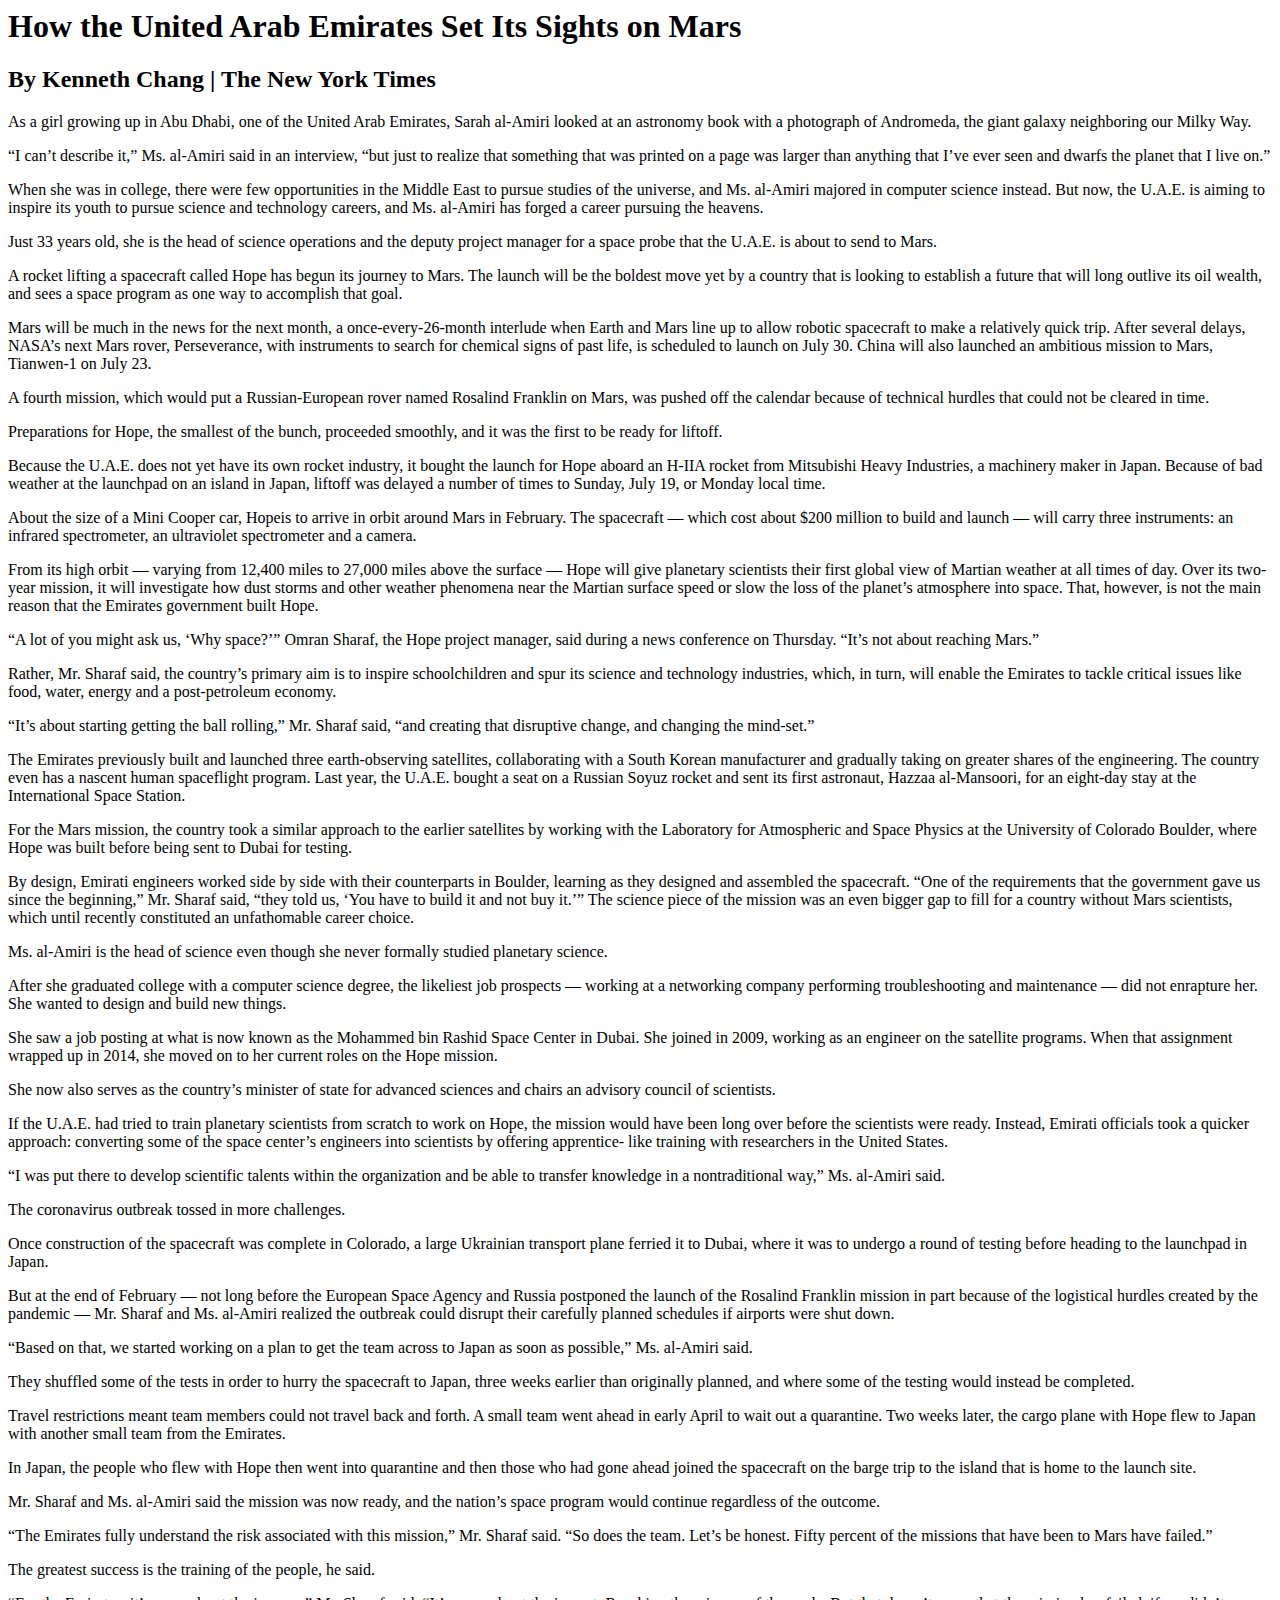
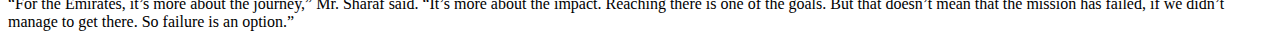
<file: IsmailLayout/index.html>
<! DOCTYPE html>
<html lang ="en">
  <head>
    <link rel "stylesheet" type="text/css" href = "stylesheet.css">
    <title></title>
  </head>
    <body>
      <div id="content">
        <h1> How the United Arab Emirates Set Its Sights on Mars </h1>

        <h2> By Kenneth Chang | The New York Times </h2>

        <p> As a girl growing up in Abu Dhabi, one of the United Arab Emirates, Sarah
al-Amiri looked at an astronomy book with a photograph of Andromeda, the
giant galaxy neighboring our Milky Way. </p>

        <p> “I can’t describe it,” Ms. al-Amiri said in an interview, “but just to
realize that something that was printed on a page was larger than anything
that I’ve ever seen and dwarfs the planet that I live on.” </p>

        <p> When she was in college, there were few opportunities in the Middle East
to pursue studies of the universe, and Ms. al-Amiri majored in computer
science instead. But now, the U.A.E. is aiming to inspire its youth to
pursue science and technology careers, and Ms. al-Amiri has forged a
career pursuing the heavens. </p>

        <p> Just 33 years old, she is the head of science operations and the deputy
project manager for a space probe that the U.A.E. is about to send to
Mars. </p>

        <p> A rocket lifting a spacecraft called Hope has begun its journey to Mars.
The launch will be the boldest move yet by a country that is looking to
establish a future that will long outlive its oil wealth, and sees a space
program as one way to accomplish that goal. </p>

        <p> Mars will be much in the news for the next month, a once-every-26-month
interlude when Earth and Mars line up to allow robotic spacecraft to make
a relatively quick trip. After several delays, NASA’s next Mars rover,
Perseverance, with instruments to search for chemical signs of past life,
is scheduled to launch on July 30. China will also launched an ambitious
mission to Mars, Tianwen-1 on July 23. </p>

        <p> A fourth mission, which would put a Russian-European rover named Rosalind
Franklin on Mars, was pushed off the calendar because of technical hurdles
that could not be cleared in time. </p>

        <p> Preparations for Hope, the smallest of the bunch, proceeded smoothly, and
it was the first to be ready for liftoff. </p>

        <p> Because the U.A.E. does not yet have its own rocket industry, it bought
the launch for Hope aboard an H-IIA rocket from Mitsubishi Heavy
Industries, a machinery maker in Japan. Because of bad weather at the
launchpad on an island in Japan, liftoff was delayed a number of times to
Sunday, July 19, or Monday local time. </p>

        <p> About the size of a Mini Cooper car, Hopeis to arrive in orbit around Mars
in February. The spacecraft — which cost about $200 million to build and
launch — will carry three instruments: an infrared spectrometer, an
ultraviolet spectrometer and a camera. </p>

        <p> From its high orbit — varying from 12,400 miles to 27,000 miles above the
surface — Hope will give planetary scientists their first global view of
Martian weather at all times of day. Over its two-year mission, it will
investigate how dust storms and other weather phenomena near the Martian
surface speed or slow the loss of the planet’s atmosphere into space.
That, however, is not the main reason that the Emirates government built
Hope. </p>

        <p> “A lot of you might ask us, ‘Why space?’” Omran Sharaf, the Hope project
manager, said during a news conference on Thursday. “It’s not about
reaching Mars.” </p>

        <p> Rather, Mr. Sharaf said, the country’s primary aim is to inspire
schoolchildren and spur its science and technology industries, which, in
turn, will enable the Emirates to tackle critical issues like food, water,
energy and a post-petroleum economy. </p>

        <p> “It’s about starting getting the ball rolling,” Mr. Sharaf said, “and
creating that disruptive change, and changing the mind-set.” </p>

        <p> The Emirates previously built and launched three earth-observing
satellites, collaborating with a South Korean manufacturer and gradually
taking on greater shares of the engineering. The country even has a
nascent human spaceflight program. Last year, the U.A.E. bought a seat on
a Russian Soyuz rocket and sent its first astronaut, Hazzaa al-Mansoori,
for an eight-day stay at the International Space Station. </p>

      <p> For the Mars mission, the country took a similar approach to the earlier
satellites by working with the Laboratory for Atmospheric and Space
Physics at the University of Colorado Boulder, where Hope was built before
being sent to Dubai for testing. </p>

      <p> By design, Emirati engineers worked side by side with their counterparts
in Boulder, learning as they designed and assembled the spacecraft. “One
of the requirements that the government gave us since the beginning,” Mr.
Sharaf said, “they told us, ‘You have to build it and not buy it.’”
The science piece of the mission was an even bigger gap to fill for a
country without Mars scientists, which until recently constituted an
unfathomable career choice. </p>

      <p> Ms. al-Amiri is the head of science even though she never formally studied
planetary science. </p>

      <p> After she graduated college with a computer science degree, the likeliest
job prospects — working at a networking company performing troubleshooting
and maintenance — did not enrapture her. She wanted to design and build
new things. </p>

      <p> She saw a job posting at what is now known as the Mohammed bin Rashid
Space Center in Dubai. She joined in 2009, working as an engineer on the
satellite programs. When that assignment wrapped up in 2014, she moved on
to her current roles on the Hope mission. </p>

      <p> She now also serves as the country’s minister of state for advanced
sciences and chairs an advisory council of scientists. </p>

      <p> If the U.A.E. had tried to train planetary scientists from scratch to work
on Hope, the mission would have been long over before the scientists were
ready. Instead, Emirati officials took a quicker approach: converting some
of the space center’s engineers into scientists by offering apprentice-
like training with researchers in the United States. </p>

      <p> “I was put there to develop scientific talents within the organization and
be able to transfer knowledge in a nontraditional way,” Ms. al-Amiri said. </p>

      <p> The coronavirus outbreak tossed in more challenges. </p>

      <p> Once construction of the spacecraft was complete in Colorado, a large
Ukrainian transport plane ferried it to Dubai, where it was to undergo a
round of testing before heading to the launchpad in Japan. </p>

      <p> But at the end of February — not long before the European Space Agency and
Russia postponed the launch of the Rosalind Franklin mission in part
because of the logistical hurdles created by the pandemic — Mr. Sharaf and
Ms. al-Amiri realized the outbreak could disrupt their carefully planned
schedules if airports were shut down. </p>

      <p> “Based on that, we started working on a plan to get the team across to
Japan as soon as possible,” Ms. al-Amiri said. </p>

      <p> They shuffled some of the tests in order to hurry the spacecraft to Japan,
three weeks earlier than originally planned, and where some of the testing
would instead be completed. </p>

      <p> Travel restrictions meant team members could not travel back and forth. A
small team went ahead in early April to wait out a quarantine. Two weeks
later, the cargo plane with Hope flew to Japan with another small team
from the Emirates. </p>

      <p> In Japan, the people who flew with Hope then went into quarantine and then
those who had gone ahead joined the spacecraft on the barge trip to the
island that is home to the launch site. </p>

      <p> Mr. Sharaf and Ms. al-Amiri said the mission was now ready, and the
nation’s space program would continue regardless of the outcome. </p>

      <p> “The Emirates fully understand the risk associated with this mission,” Mr.
Sharaf said. “So does the team. Let’s be honest. Fifty percent of the
missions that have been to Mars have failed.” </p>

      <p> The greatest success is the training of the people, he said. </p>

      <p> “For the Emirates, it’s more about the journey,” Mr. Sharaf said. “It’s
more about the impact. Reaching there is one of the goals. But that
doesn’t mean that the mission has failed, if we didn’t manage to get
there. So failure is an option.” </p>

    </body>
</html>
</file>
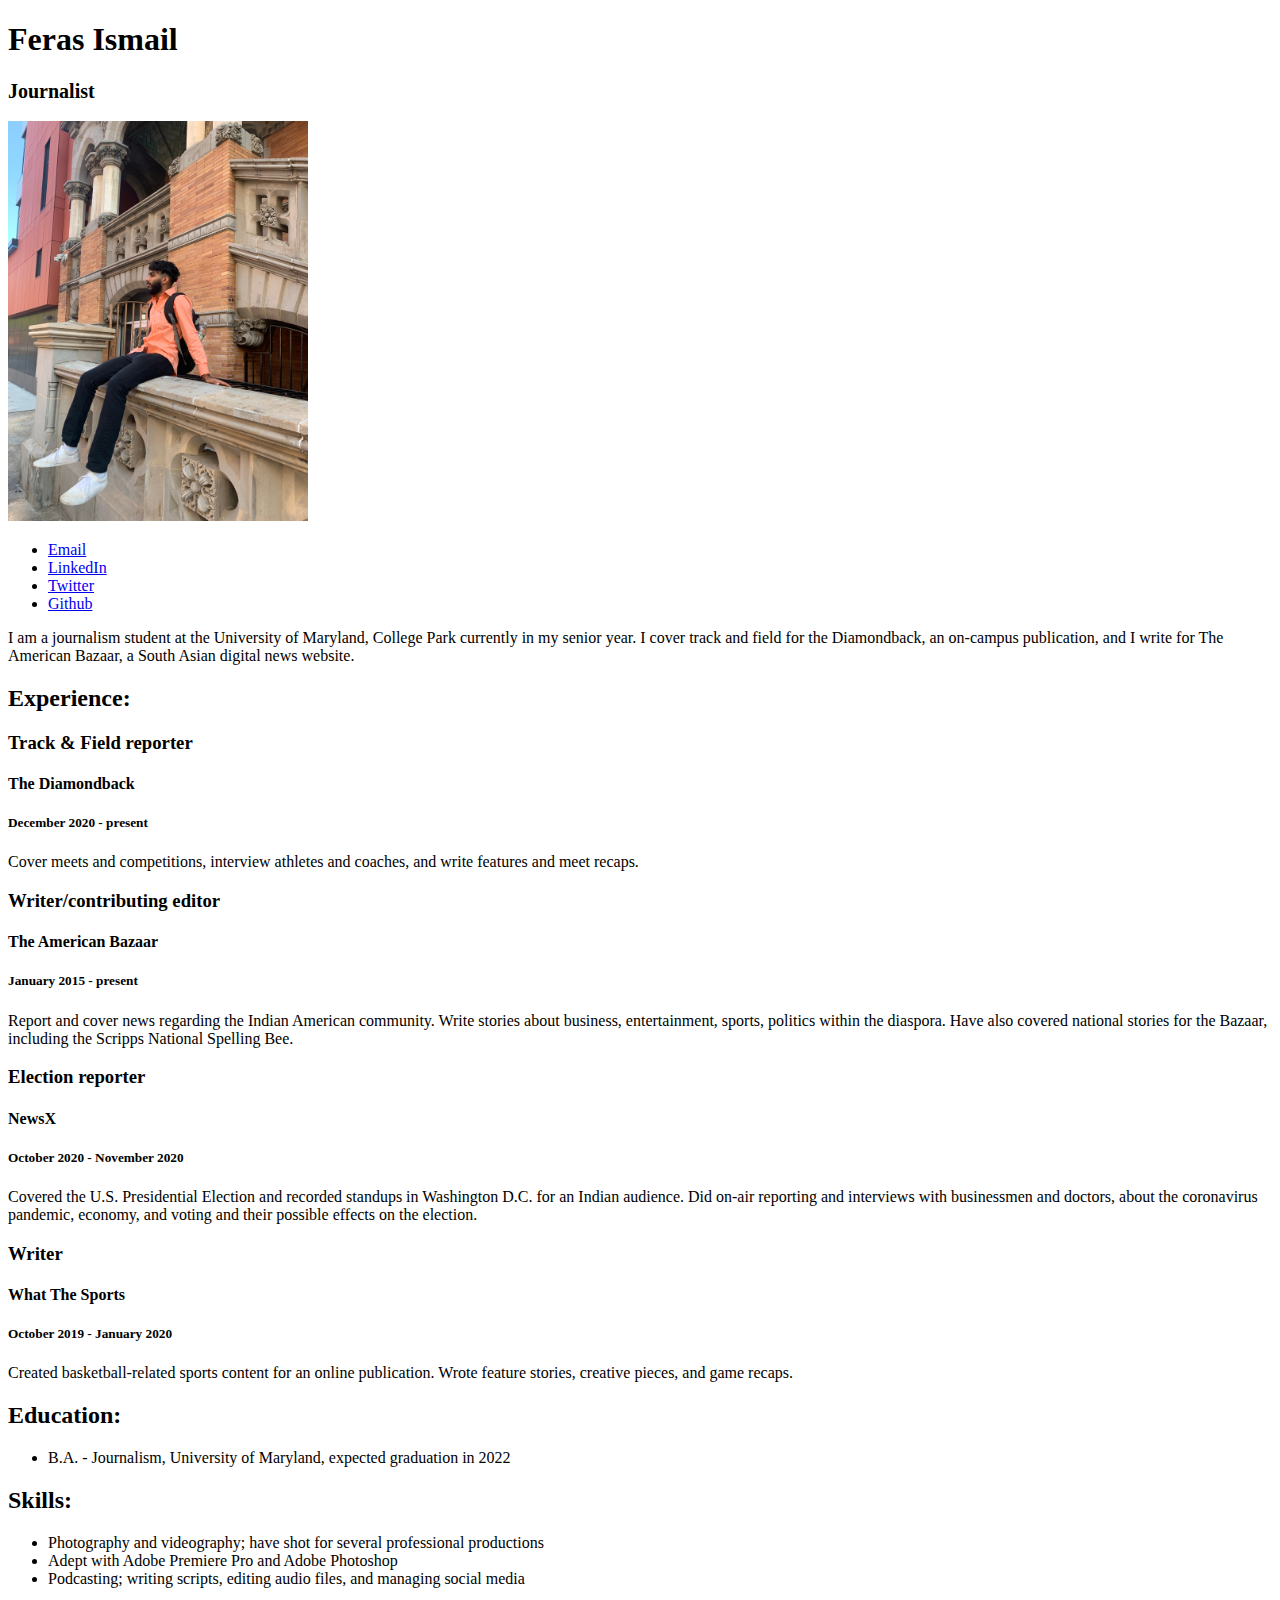
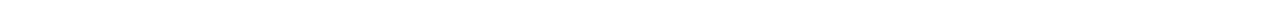
<file: resume project/feras-final-resume.html>
<!doctype html>

<html lang="en">

<head>

  <title> Feras Ismail's resume </title>

</head>

<!-- note to self  im sexy -->

<body>

<!-- i built this myself!! -->

  <h1> Feras Ismail </h1>

  <strong style= "font-size: 20px;"> Journalist </strong><br><br>

  <img src="feras.jpg" width="300">

<!-- contact details -->
  <ul>
    <li><a href="mailto:fismail1@umd.edu">Email</a></li>
    <li><a href="https://www.linkedin.com/in/feras-ismail-392102196">LinkedIn</a></li>
    <li><a href="https://twitter.com/feras_dream">Twitter</a></li>
    <li><a href="https://github.com/ferasismail">Github</a></li>
  </ul>

<!-- mission statement -->
  <p> I am a journalism student at the University of Maryland, College Park currently in my senior year. I cover track and field for the Diamondback, an on-campus publication, and I write for The American Bazaar, a South Asian digital news website. </p>

  <h2> Experience: </h2>

  <h3> Track & Field reporter </h3>

  <h4> The Diamondback </h4>

  <h5> December 2020 - present </h5>

  <p> Cover meets and competitions, interview athletes and coaches, and write features and meet recaps. </p>



  <h3> Writer/contributing editor </h3>

  <h4> The American Bazaar </h4>

  <h5> January 2015 - present </h5>

  <p> Report and cover news regarding the Indian American community. Write stories about business, entertainment, sports, politics within the diaspora. Have also covered national stories for the Bazaar, including the Scripps National Spelling Bee. </p>



  <h3> Election reporter </h3>

  <h4> NewsX </h4>

  <h5> October 2020 - November 2020 </h5>

  <p> Covered the U.S. Presidential Election and recorded standups in Washington D.C. for an Indian audience. Did on-air reporting and interviews with businessmen and doctors, about the coronavirus pandemic, economy, and voting and their possible effects on the election. <p>

  <h3> Writer </h3>

  <h4> What The Sports </h4>

  <h5> October 2019 - January 2020 </h5>

  <p> Created basketball-related sports content for an online publication. Wrote feature stories, creative pieces, and game recaps. </p>

  <h2> Education: </h2>
    <ul>
      <li> B.A. - Journalism, University of Maryland, expected graduation in 2022 </li>
    </ul>

  <h2> Skills: </h2>
    <ul>
      <li> Photography and videography; have shot for several professional productions </li>
      <li> Adept with Adobe Premiere Pro and Adobe Photoshop </li>
      <li> Podcasting; writing scripts, editing audio files, and managing social media </li>
    </ul>
</file>
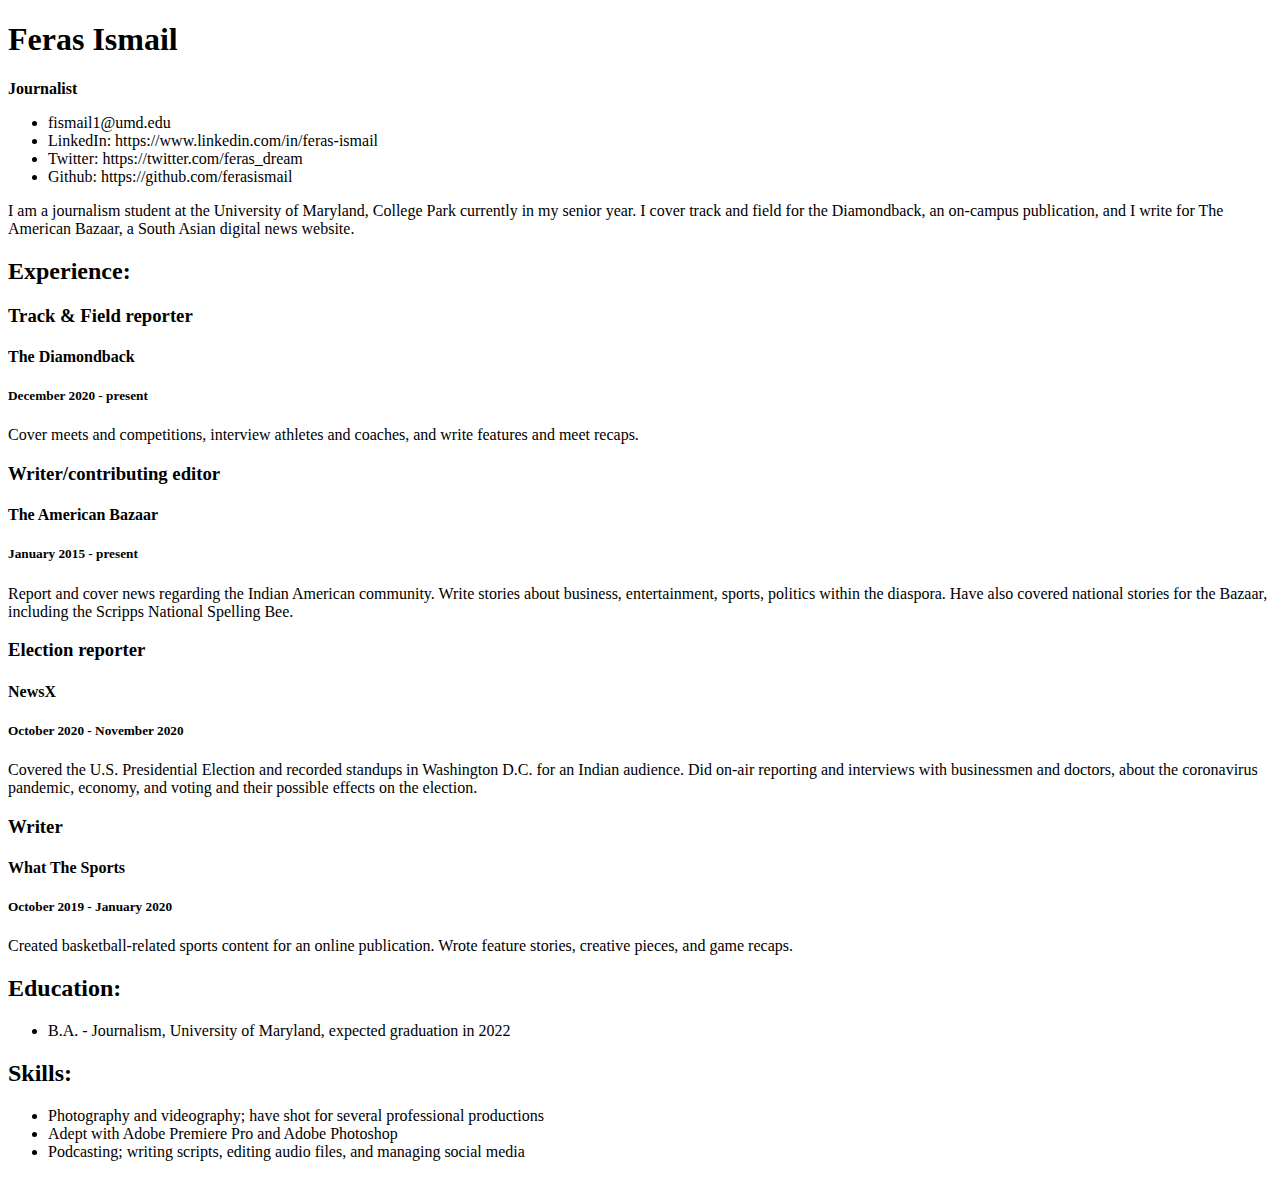
<file: resume project/feras-resume.html>
<!doctype html>

<html lang="en">

<head>

  <title> Feras Ismail's resume </title>

</head>

<!-- note to self  im sexy -->

<body>

  <h1> Feras Ismail </h1>

  <strong> Journalist </strong>

<!-- contact details -->
  <ul>
    <li>fismail1@umd.edu </li>
    <li>LinkedIn: https://www.linkedin.com/in/feras-ismail </li>
    <li>Twitter: https://twitter.com/feras_dream </li>
    <li>Github: https://github.com/ferasismail </li>
  </ul>

<!-- mission statement -->
  <p> I am a journalism student at the University of Maryland, College Park currently in my senior year. I cover track and field for the Diamondback, an on-campus publication, and I write for The American Bazaar, a South Asian digital news website. </p>

  <h2> Experience: </h2>

  <h3> Track & Field reporter </h3>

  <h4> The Diamondback </h4>

  <h5> December 2020 - present </h5>

  <p> Cover meets and competitions, interview athletes and coaches, and write features and meet recaps. </p>



  <h3> Writer/contributing editor </h3>

  <h4> The American Bazaar </h4>

  <h5> January 2015 - present </h5>

  <p> Report and cover news regarding the Indian American community. Write stories about business, entertainment, sports, politics within the diaspora. Have also covered national stories for the Bazaar, including the Scripps National Spelling Bee. </p>



  <h3> Election reporter </h3>

  <h4> NewsX </h4>

  <h5> October 2020 - November 2020 </h5>

  <p> Covered the U.S. Presidential Election and recorded standups in Washington D.C. for an Indian audience. Did on-air reporting and interviews with businessmen and doctors, about the coronavirus pandemic, economy, and voting and their possible effects on the election. <p>

  <h3> Writer </h3>

  <h4> What The Sports </h4>

  <h5> October 2019 - January 2020 </h5>

  <p> Created basketball-related sports content for an online publication. Wrote feature stories, creative pieces, and game recaps. </p>

  <h2> Education: </h2>
    <ul>
      <li> B.A. - Journalism, University of Maryland, expected graduation in 2022 </li>
    </ul>

  <h2> Skills: </h2>
    <ul>
      <li> Photography and videography; have shot for several professional productions </li>
      <li> Adept with Adobe Premiere Pro and Adobe Photoshop </li>
      <li> Podcasting; writing scripts, editing audio files, and managing social media </li>
    </ul>
</file>
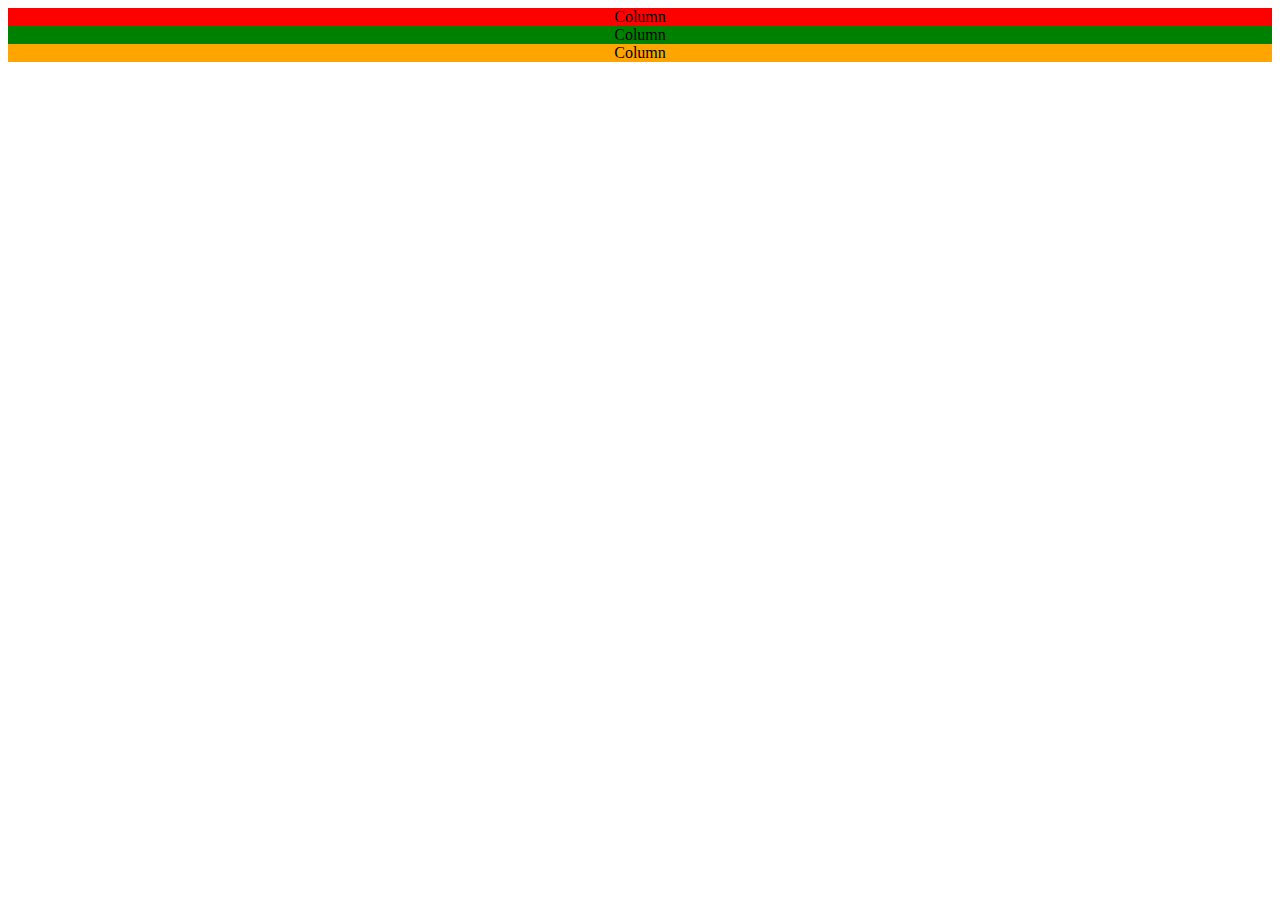
<file: resume_project/bootstrap_template.html>
<!doctype html>

<html lang="en">

<link href="https://cdn.jsdelivr.net/npm/bootstrap@5.1.2/dist/css/bootstrap.min.css" rel="stylesheet" integrity="sha384-uWxY/CJNBR+1zjPWmfnSnVxwRheevXITnMqoEIeG1LJrdI0GlVs/9cVSyPYXdcSF" crossorigin="anonymous">

<script src="https://cdn.jsdelivr.net/npm/bootstrap@5.1.2/dist/js/bootstrap.bundle.min.js" integrity="sha384-kQtW33rZJAHjgefvhyyzcGF3C5TFyBQBA13V1RKPf4uH+bwyzQxZ6CmMZHmNBEfJ" crossorigin="anonymous"></script>

<div class="container">

  <div class="row">
    <div class="col-md-4" style="background:red;">
      Column
    </div>
    <div class="col-md-4" style="background:green;">
      Column
    </div>
    <div class="col-md-4" style="background:orange;">
      Column
    </div>
  </div>
</div>

<i class="bi bi-arrows-fullscreen"></i>

<style>
.col-md-4{
  text-align: center;
}

.bi {
  fontsize: 5em;
}

.columnstyle {
  background-color: blue;
  text-align: right;
}
</style>

<div class="row">
  <div class="col-md-12">
    <i class="bi bi-arrows-fullscreen"> </i>
  </div>
</file>
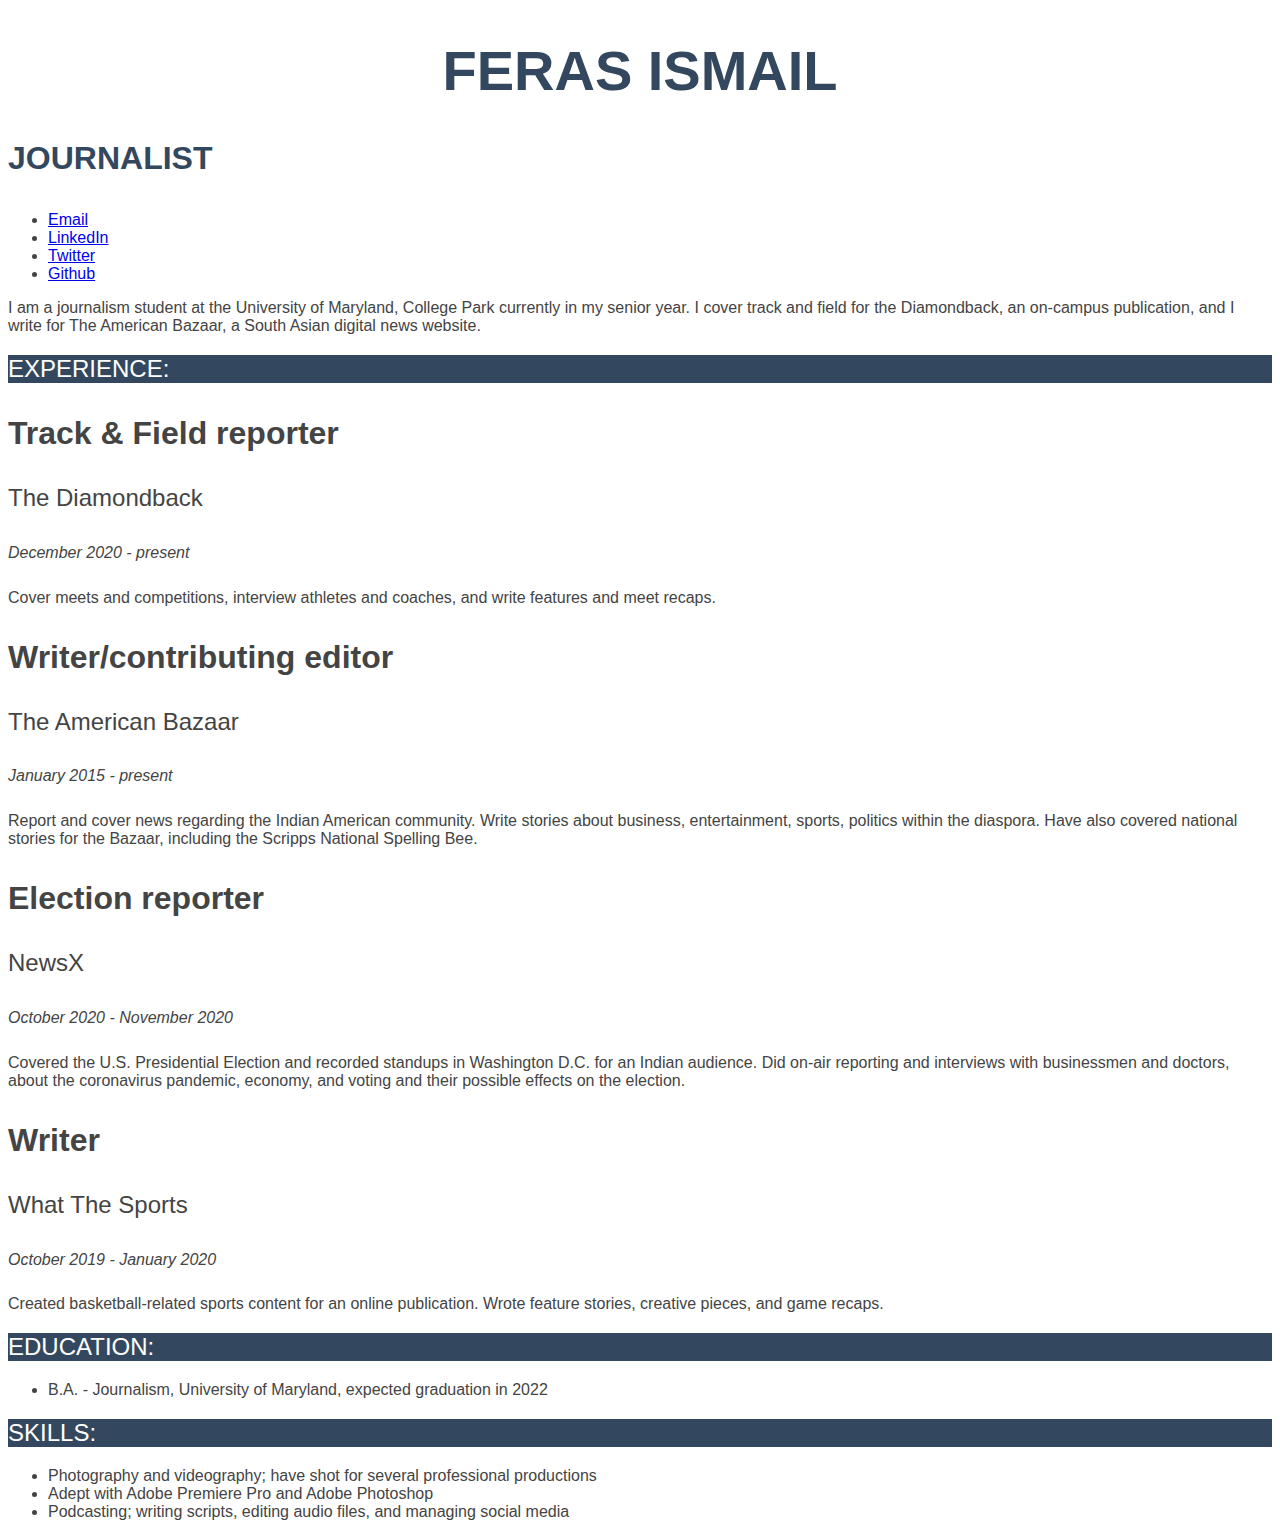
<file: resume_project/feras-final-resume.html>
<!doctype html>

<html lang="en">

<head>

  <title> Feras Ismail's resume </title>

  <link rel="stylesheet" type="text/css" href="style.css">

  <link href="https://fonts.googleapis.com/css?family=Open+Sans:100,300,400,700" rel="stylesheet">

</head>

<!-- note to self  im sexy -->

<body>

<!-- i built this myself!! -->

  <h1> Feras Ismail </h1>

  <strong> Journalist </strong><br><br>

  <img src="feras.jpg" width="300">

<!-- contact details -->
  <ul>
    <li><a href="mailto:fismail1@umd.edu">Email</a></li>
    <li><a href="https://www.linkedin.com/in/feras-ismail-392102196">LinkedIn</a></li>
    <li><a href="https://twitter.com/feras_dream">Twitter</a></li>
    <li><a href="https://github.com/ferasismail">Github</a></li>
  </ul>

<!-- mission statement -->
  <p> I am a journalism student at the University of Maryland, College Park currently in my senior year. I cover track and field for the Diamondback, an on-campus publication, and I write for The American Bazaar, a South Asian digital news website. </p>

  <h2> Experience: </h2>

  <h3> Track & Field reporter </h3>

  <h4> The Diamondback </h4>

  <h5> December 2020 - present </h5>

  <p> Cover meets and competitions, interview athletes and coaches, and write features and meet recaps. </p>



  <h3> Writer/contributing editor </h3>

  <h4> The American Bazaar </h4>

  <h5> January 2015 - present </h5>

  <p> Report and cover news regarding the Indian American community. Write stories about business, entertainment, sports, politics within the diaspora. Have also covered national stories for the Bazaar, including the Scripps National Spelling Bee. </p>



  <h3> Election reporter </h3>

  <h4> NewsX </h4>

  <h5> October 2020 - November 2020 </h5>

  <p> Covered the U.S. Presidential Election and recorded standups in Washington D.C. for an Indian audience. Did on-air reporting and interviews with businessmen and doctors, about the coronavirus pandemic, economy, and voting and their possible effects on the election. <p>

  <h3> Writer </h3>

  <h4> What The Sports </h4>

  <h5> October 2019 - January 2020 </h5>

  <p> Created basketball-related sports content for an online publication. Wrote feature stories, creative pieces, and game recaps. </p>

  <h2> Education: </h2>
    <ul>
      <li> B.A. - Journalism, University of Maryland, expected graduation in 2022 </li>
    </ul>

  <h2> Skills: </h2>
    <ul>
      <li> Photography and videography; have shot for several professional productions </li>
      <li> Adept with Adobe Premiere Pro and Adobe Photoshop </li>
      <li> Podcasting; writing scripts, editing audio files, and managing social media </li>
    </ul>
</file>
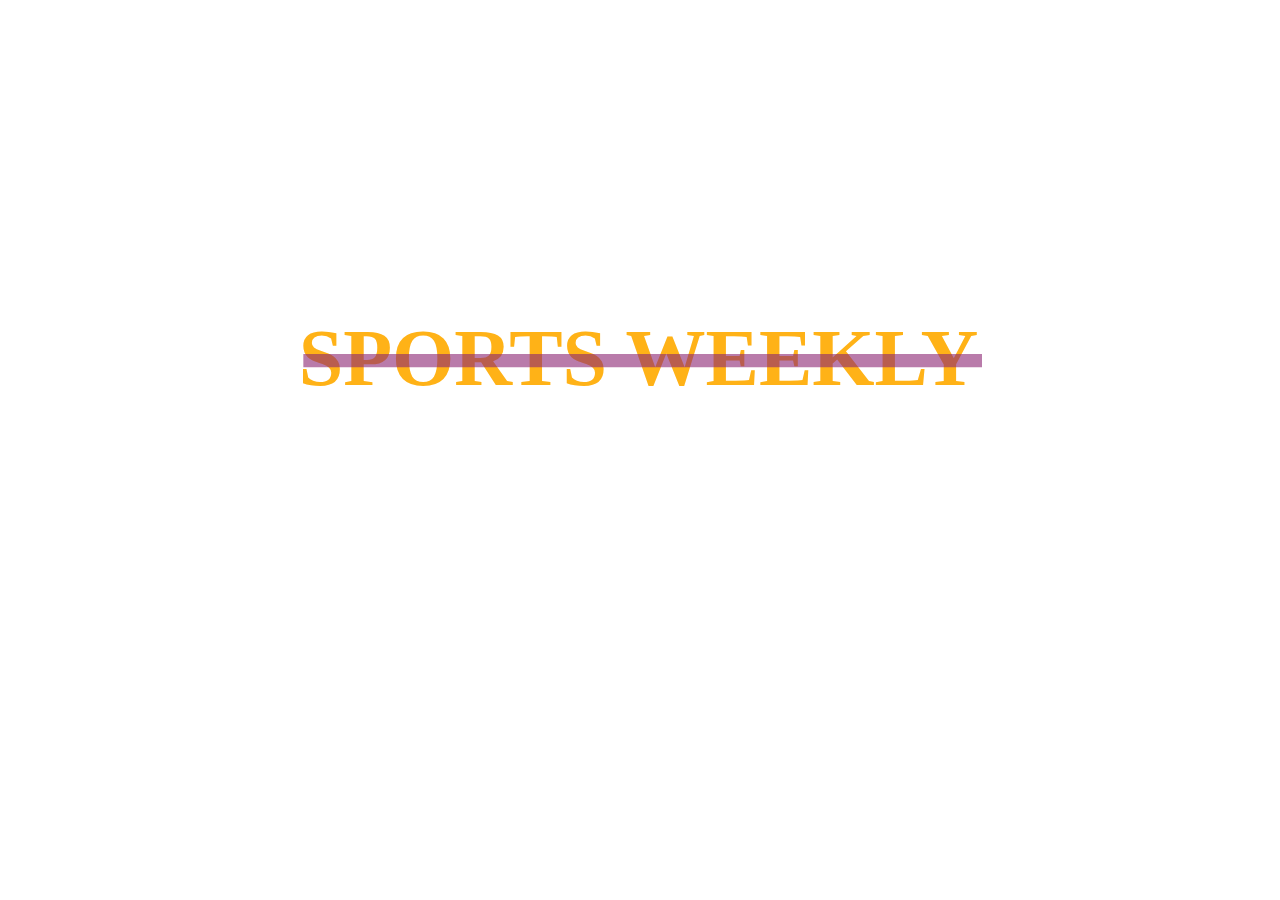
<file: Midterm/images/sportsweekly.html>
<!DOCTYPE html>
<html>
<head>
<meta charset="utf-8"/>
<meta http-equiv="X-UA-Compatible" content="IE=edge"/>
<meta name="viewport" content="width=device-width, initial-scale=1.0">
<title>Web 1920 – 1</title>
<style id="applicationStylesheet" type="text/css">
	.mediaViewInfo {
		--web-view-name: Web 1920 – 1;
		--web-view-id: Web_1920__1;
		--web-scale-to-fit: true;
		--web-scale-to-fit-type: fit;
		--web-scale-on-resize: true;
		--web-enable-deep-linking: true;
	}
	:root {
		--web-view-ids: Web_1920__1;
	}
	* {
		margin: 0;
		padding: 0;
		box-sizing: border-box;
		border: none;
	}
	#Web_1920__1 {
		position: absolute;
		width: 1920px;
		height: 1080px;
		background-color: rgba(255,255,255,1);
		overflow: hidden;
		--web-view-name: Web 1920 – 1;
		--web-view-id: Web_1920__1;
		--web-scale-to-fit: true;
		--web-scale-to-fit-type: fit;
		--web-scale-on-resize: true;
		--web-enable-deep-linking: true;
	}
	#SPORTS_WEEKLY {
		left: 448px;
		top: 468px;
		position: absolute;
		overflow: visible;
		width: 1025px;
		white-space: nowrap;
		text-align: left;
		font-family: Tahoma;
		font-style: normal;
		font-weight: bold;
		font-size: 120px;
		color: rgba(255,178,23,1);
	}
	#Line_1 {
		opacity: 0.6;
		fill: transparent;
		stroke: rgba(139,37,115,1);
		stroke-width: 20px;
		stroke-linejoin: miter;
		stroke-linecap: butt;
		stroke-miterlimit: 4;
		shape-rendering: auto;
	}
	.Line_1 {
		overflow: visible;
		position: absolute;
		width: 1018px;
		height: 20px;
		left: 454.5px;
		top: 540.5px;
		transform: matrix(1,0,0,1,0,0);
	}
</style>
<script id="applicationScript">
///////////////////////////////////////
// INITIALIZATION
///////////////////////////////////////

/**
 * Functionality for scaling, showing by media query, and navigation between multiple pages on a single page. 
 * Code subject to change.
 **/

if (window.console==null) { window["console"] = { log : function() {} } }; // some browsers do not set console

var Application = function() {
	// event constants
	this.prefix = "--web-";
	this.NAVIGATION_CHANGE = "viewChange";
	this.VIEW_NOT_FOUND = "viewNotFound";
	this.VIEW_CHANGE = "viewChange";
	this.VIEW_CHANGING = "viewChanging";
	this.STATE_NOT_FOUND = "stateNotFound";
	this.APPLICATION_COMPLETE = "applicationComplete";
	this.APPLICATION_RESIZE = "applicationResize";
	this.SIZE_STATE_NAME = "data-is-view-scaled";
	this.STATE_NAME = this.prefix + "state";

	this.lastTrigger = null;
	this.lastView = null;
	this.lastState = null;
	this.lastOverlay = null;
	this.currentView = null;
	this.currentState = null;
	this.currentOverlay = null;
	this.currentQuery = {index: 0, rule: null, mediaText: null, id: null};
	this.inclusionQuery = "(min-width: 0px)";
	this.exclusionQuery = "none and (min-width: 99999px)";
	this.LastModifiedDateLabelName = "LastModifiedDateLabel";
	this.viewScaleSliderId = "ViewScaleSliderInput";
	this.pageRefreshedName = "showPageRefreshedNotification";
	this.application = null;
	this.applicationStylesheet = null;
	this.showByMediaQuery = null;
	this.mediaQueryDictionary = {};
	this.viewsDictionary = {};
	this.addedViews = [];
	this.viewStates = [];
	this.views = [];
	this.viewIds = [];
	this.viewQueries = {};
	this.overlays = {};
	this.overlayIds = [];
	this.numberOfViews = 0;
	this.verticalPadding = 0;
	this.horizontalPadding = 0;
	this.stateName = null;
	this.viewScale = 1;
	this.viewLeft = 0;
	this.viewTop = 0;
	this.horizontalScrollbarsNeeded = false;
	this.verticalScrollbarsNeeded = false;

	// view settings
	this.showUpdateNotification = false;
	this.showNavigationControls = false;
	this.scaleViewsToFit = false;
	this.scaleToFitOnDoubleClick = false;
	this.actualSizeOnDoubleClick = false;
	this.scaleViewsOnResize = false;
	this.navigationOnKeypress = false;
	this.showViewName = false;
	this.enableDeepLinking = true;
	this.refreshPageForChanges = false;
	this.showRefreshNotifications = true;

	// view controls
	this.scaleViewSlider = null;
	this.lastModifiedLabel = null;
	this.supportsPopState = false; // window.history.pushState!=null;
	this.initialized = false;

	// refresh properties
	this.refreshDuration = 250;
	this.lastModifiedDate = null;
	this.refreshRequest = null;
	this.refreshInterval = null;
	this.refreshContent = null;
	this.refreshContentSize = null;
	this.refreshCheckContent = false;
	this.refreshCheckContentSize = false;

	var self = this;

	self.initialize = function(event) {
		var view = self.getVisibleView();
		var views = self.getVisibleViews();
		if (view==null) view = self.getInitialView();
		self.collectViews();
		self.collectOverlays();
		self.collectMediaQueries();

		for (let index = 0; index < views.length; index++) {
			var view = views[index];
			self.setViewOptions(view);
			self.setViewVariables(view);
			self.centerView(view);
		}

		// sometimes the body size is 0 so we call this now and again later
		if (self.initialized) {
			window.addEventListener(self.NAVIGATION_CHANGE, self.viewChangeHandler);
			window.addEventListener("keyup", self.keypressHandler);
			window.addEventListener("keypress", self.keypressHandler);
			window.addEventListener("resize", self.resizeHandler);
			window.document.addEventListener("dblclick", self.doubleClickHandler);

			if (self.supportsPopState) {
				window.addEventListener('popstate', self.popStateHandler);
			}
			else {
				window.addEventListener('hashchange', self.hashChangeHandler);
			}

			// we are ready to go
			window.dispatchEvent(new Event(self.APPLICATION_COMPLETE));
		}

		if (self.initialized==false) {
			if (self.enableDeepLinking) {
				self.syncronizeViewToURL();
			} 
	
			if (self.refreshPageForChanges) {
				self.setupRefreshForChanges();
			}
	
			self.initialized = true;
		}
		
		if (self.scaleViewsToFit) {
			self.viewScale = self.scaleViewToFit(view);
			
			if (self.viewScale<0) {
				setTimeout(self.scaleViewToFit, 500, view);
			}
		}
		else if (view) {
			self.viewScale = self.getViewScaleValue(view);
			self.centerView(view);
			self.updateSliderValue(self.viewScale);
		}
		else {
			// no view found
		}
	
		if (self.showUpdateNotification) {
			self.showNotification();
		}

		//"addEventListener" in window ? null : window.addEventListener = window.attachEvent;
		//"addEventListener" in document ? null : document.addEventListener = document.attachEvent;
	}


	///////////////////////////////////////
	// AUTO REFRESH 
	///////////////////////////////////////

	self.setupRefreshForChanges = function() {
		self.refreshRequest = new XMLHttpRequest();

		if (!self.refreshRequest) {
			return false;
		}

		// get document start values immediately
		self.requestRefreshUpdate();
	}

	/**
	 * Attempt to check the last modified date by the headers 
	 * or the last modified property from the byte array (experimental)
	 **/
	self.requestRefreshUpdate = function() {
		var url = document.location.href;
		var protocol = window.location.protocol;
		var method;
		
		try {

			if (self.refreshCheckContentSize) {
				self.refreshRequest.open('HEAD', url, true);
			}
			else if (self.refreshCheckContent) {
				self.refreshContent = document.documentElement.outerHTML;
				self.refreshRequest.open('GET', url, true);
				self.refreshRequest.responseType = "text";
			}
			else {

				// get page last modified date for the first call to compare to later
				if (self.lastModifiedDate==null) {

					// File system does not send headers in FF so get blob if possible
					if (protocol=="file:") {
						self.refreshRequest.open("GET", url, true);
						self.refreshRequest.responseType = "blob";
					}
					else {
						self.refreshRequest.open("HEAD", url, true);
						self.refreshRequest.responseType = "blob";
					}

					self.refreshRequest.onload = self.refreshOnLoadOnceHandler;

					// In some browsers (Chrome & Safari) this error occurs at send: 
					// 
					// Chrome - Access to XMLHttpRequest at 'file:///index.html' from origin 'null' 
					// has been blocked by CORS policy: 
					// Cross origin requests are only supported for protocol schemes: 
					// http, data, chrome, chrome-extension, https.
					// 
					// Safari - XMLHttpRequest cannot load file:///Users/user/Public/index.html. Cross origin requests are only supported for HTTP.
					// 
					// Solution is to run a local server, set local permissions or test in another browser
					self.refreshRequest.send(null);

					// In MS browsers the following behavior occurs possibly due to an AJAX call to check last modified date: 
					// 
					// DOM7011: The code on this page disabled back and forward caching.

					// In Brave (Chrome) error when on the server
					// index.js:221 HEAD https://www.example.com/ net::ERR_INSUFFICIENT_RESOURCES
					// self.refreshRequest.send(null);

				}
				else {
					self.refreshRequest = new XMLHttpRequest();
					self.refreshRequest.onreadystatechange = self.refreshHandler;
					self.refreshRequest.ontimeout = function() {
						self.log("Couldn't find page to check for updates");
					}
					
					var method;
					if (protocol=="file:") {
						method = "GET";
					}
					else {
						method = "HEAD";
					}

					//refreshRequest.open('HEAD', url, true);
					self.refreshRequest.open(method, url, true);
					self.refreshRequest.responseType = "blob";
					self.refreshRequest.send(null);
				}
			}
		}
		catch (error) {
			self.log("Refresh failed for the following reason:")
			self.log(error);
		}
	}

	self.refreshHandler = function() {
		var contentSize;

		try {

			if (self.refreshRequest.readyState === XMLHttpRequest.DONE) {
				
				if (self.refreshRequest.status === 2 || 
					self.refreshRequest.status === 200) {
					var pageChanged = false;

					self.updateLastModifiedLabel();

					if (self.refreshCheckContentSize) {
						var lastModifiedHeader = self.refreshRequest.getResponseHeader("Last-Modified");
						contentSize = self.refreshRequest.getResponseHeader("Content-Length");
						//lastModifiedDate = refreshRequest.getResponseHeader("Last-Modified");
						var headers = self.refreshRequest.getAllResponseHeaders();
						var hasContentHeader = headers.indexOf("Content-Length")!=-1;
						
						if (hasContentHeader) {
							contentSize = self.refreshRequest.getResponseHeader("Content-Length");

							// size has not been set yet
							if (self.refreshContentSize==null) {
								self.refreshContentSize = contentSize;
								// exit and let interval call this method again
								return;
							}

							if (contentSize!=self.refreshContentSize) {
								pageChanged = true;
							}
						}
					}
					else if (self.refreshCheckContent) {

						if (self.refreshRequest.responseText!=self.refreshContent) {
							pageChanged = true;
						}
					}
					else {
						lastModifiedHeader = self.getLastModified(self.refreshRequest);

						if (self.lastModifiedDate!=lastModifiedHeader) {
							self.log("lastModifiedDate:" + self.lastModifiedDate + ",lastModifiedHeader:" +lastModifiedHeader);
							pageChanged = true;
						}

					}

					
					if (pageChanged) {
						clearInterval(self.refreshInterval);
						self.refreshUpdatedPage();
						return;
					}

				}
				else {
					self.log('There was a problem with the request.');
				}

			}
		}
		catch( error ) {
			//console.log('Caught Exception: ' + error);
		}
	}

	self.refreshOnLoadOnceHandler = function(event) {

		// get the last modified date
		if (self.refreshRequest.response) {
			self.lastModifiedDate = self.getLastModified(self.refreshRequest);

			if (self.lastModifiedDate!=null) {

				if (self.refreshInterval==null) {
					self.refreshInterval = setInterval(self.requestRefreshUpdate, self.refreshDuration);
				}
			}
			else {
				self.log("Could not get last modified date from the server");
			}
		}
	}

	self.refreshUpdatedPage = function() {
		if (self.showRefreshNotifications) {
			var date = new Date().setTime((new Date().getTime()+10000));
			document.cookie = encodeURIComponent(self.pageRefreshedName) + "=true" + "; max-age=6000;" + " path=/";
		}

		document.location.reload(true);
	}

	self.showNotification = function(duration) {
		var notificationID = self.pageRefreshedName+"ID";
		var notification = document.getElementById(notificationID);
		if (duration==null) duration = 4000;

		if (notification!=null) {return;}

		notification = document.createElement("div");
		notification.id = notificationID;
		notification.textContent = "PAGE UPDATED";
		var styleRule = ""
		styleRule = "position: fixed; padding: 7px 16px 6px 16px; font-family: Arial, sans-serif; font-size: 10px; font-weight: bold; left: 50%;";
		styleRule += "top: 20px; background-color: rgba(0,0,0,.5); border-radius: 12px; color:rgb(235, 235, 235); transition: all 2s linear;";
		styleRule += "transform: translateX(-50%); letter-spacing: .5px; filter: drop-shadow(2px 2px 6px rgba(0, 0, 0, .1)); cursor: pointer";
		notification.setAttribute("style", styleRule);

		notification.className = "PageRefreshedClass";
		notification.addEventListener("click", function() {
			notification.parentNode.removeChild(notification);
		});
		
		document.body.appendChild(notification);

		setTimeout(function() {
			notification.style.opacity = "0";
			notification.style.filter = "drop-shadow( 0px 0px 0px rgba(0,0,0, .5))";
			setTimeout(function() {
				try {
					notification.parentNode.removeChild(notification);
				} catch(error) {}
			}, duration)
		}, duration);

		document.cookie = encodeURIComponent(self.pageRefreshedName) + "=; max-age=1; path=/";
	}

	/**
	 * Get the last modified date from the header 
	 * or file object after request has been received
	 **/
	self.getLastModified = function(request) {
		var date;

		// file protocol - FILE object with last modified property
		if (request.response && request.response.lastModified) {
			date = request.response.lastModified;
		}
		
		// http protocol - check headers
		if (date==null) {
			date = request.getResponseHeader("Last-Modified");
		}

		return date;
	}

	self.updateLastModifiedLabel = function() {
		var labelValue = "";
		
		if (self.lastModifiedLabel==null) {
			self.lastModifiedLabel = document.getElementById("LastModifiedLabel");
		}

		if (self.lastModifiedLabel) {
			var seconds = parseInt(((new Date().getTime() - Date.parse(document.lastModified)) / 1000 / 60) * 100 + "");
			var minutes = 0;
			var hours = 0;

			if (seconds < 60) {
				seconds = Math.floor(seconds/10)*10;
				labelValue = seconds + " seconds";
			}
			else {
				minutes = parseInt((seconds/60) + "");

				if (minutes>60) {
					hours = parseInt((seconds/60/60) +"");
					labelValue += hours==1 ? " hour" : " hours";
				}
				else {
					labelValue = minutes+"";
					labelValue += minutes==1 ? " minute" : " minutes";
				}
			}
			
			if (seconds<10) {
				labelValue = "Updated now";
			}
			else {
				labelValue = "Updated " + labelValue + " ago";
			}

			if (self.lastModifiedLabel.firstElementChild) {
				self.lastModifiedLabel.firstElementChild.textContent = labelValue;

			}
			else if ("textContent" in self.lastModifiedLabel) {
				self.lastModifiedLabel.textContent = labelValue;
			}
		}
	}

	self.getShortString = function(string, length) {
		if (length==null) length = 30;
		string = string!=null ? string.substr(0, length).replace(/\n/g, "") : "[String is null]";
		return string;
	}

	self.getShortNumber = function(value, places) {
		if (places==null || places<1) places = 4;
		value = Math.round(value * Math.pow(10,places)) / Math.pow(10, places);
		return value;
	}

	///////////////////////////////////////
	// NAVIGATION CONTROLS
	///////////////////////////////////////

	self.updateViewLabel = function() {
		var viewNavigationLabel = document.getElementById("ViewNavigationLabel");
		var view = self.getVisibleView();
		var viewIndex = view ? self.getViewIndex(view) : -1;
		var viewName = view ? self.getViewPreferenceValue(view, self.prefix + "view-name") : null;
		var viewId = view ? view.id : null;

		if (viewNavigationLabel && view) {
			if (viewName && viewName.indexOf('"')!=-1) {
				viewName = viewName.replace(/"/g, "");
			}

			if (self.showViewName) {
				viewNavigationLabel.textContent = viewName;
				self.setTooltip(viewNavigationLabel, viewIndex + 1 + " of " + self.numberOfViews);
			}
			else {
				viewNavigationLabel.textContent = viewIndex + 1 + " of " + self.numberOfViews;
				self.setTooltip(viewNavigationLabel, viewName);
			}

		}
	}

	self.updateURL = function(view) {
		view = view == null ? self.getVisibleView() : view;
		var viewId = view ? view.id : null
		var viewFragment = view ? "#"+ viewId : null;

		if (viewId && self.viewIds.length>1 && self.enableDeepLinking) {

			if (self.supportsPopState==false) {
				self.setFragment(viewId);
			}
			else {
				if (viewFragment!=window.location.hash) {

					if (window.location.hash==null) {
						window.history.replaceState({name:viewId}, null, viewFragment);
					}
					else {
						window.history.pushState({name:viewId}, null, viewFragment);
					}
				}
			}
		}
	}

	self.updateURLState = function(view, stateName) {
		stateName = view && (stateName=="" || stateName==null) ? self.getStateNameByViewId(view.id) : stateName;

		if (self.supportsPopState==false) {
			self.setFragment(stateName);
		}
		else {
			if (stateName!=window.location.hash) {

				if (window.location.hash==null) {
					window.history.replaceState({name:view.viewId}, null, stateName);
				}
				else {
					window.history.pushState({name:view.viewId}, null, stateName);
				}
			}
		}
	}

	self.setFragment = function(value) {
		window.location.hash = "#" + value;
	}

	self.setTooltip = function(element, value) {
		// setting the tooltip in edge causes a page crash on hover
		if (/Edge/.test(navigator.userAgent)) { return; }

		if ("title" in element) {
			element.title = value;
		}
	}

	self.getStylesheetRules = function(styleSheet) {
		try {
			if (styleSheet) return styleSheet.cssRules || styleSheet.rules;
	
			return document.styleSheets[0]["cssRules"] || document.styleSheets[0]["rules"];
		}
		catch (error) {
			// ERRORS:
			// SecurityError: The operation is insecure.
			// Errors happen when script loads before stylesheet or loading an external css locally

			// InvalidAccessError: A parameter or an operation is not supported by the underlying object
			// Place script after stylesheet

			console.log(error);
			if (error.toString().indexOf("The operation is insecure")!=-1) {
				console.log("Load the stylesheet before the script or load the stylesheet inline until it can be loaded on a server")
			}
			return [];
		}
	}

	/**
	 * If single page application hide all of the views. 
	 * @param {Number} selectedIndex if provided shows the view at index provided
	 **/
	self.hideViews = function(selectedIndex, animation) {
		var rules = self.getStylesheetRules();
		var queryIndex = 0;
		var numberOfRules = rules!=null ? rules.length : 0;

		// loop through rules and hide media queries except selected
		for (var i=0;i<numberOfRules;i++) {
			var rule = rules[i];
			var cssText = rule && rule.cssText;

			if (rule.media!=null && cssText.match("--web-view-name:")) {

				if (queryIndex==selectedIndex) {
					self.currentQuery.mediaText = rule.conditionText;
					self.currentQuery.index = selectedIndex;
					self.currentQuery.rule = rule;
					self.enableMediaQuery(rule);
				}
				else {
					if (animation) {
						self.fadeOut(rule)
					}
					else {
						self.disableMediaQuery(rule);
					}
				}
				
				queryIndex++;
			}
		}

		self.numberOfViews = queryIndex;
		self.updateViewLabel();
		self.updateURL();

		self.dispatchViewChange();

		var view = self.getVisibleView();
		var viewIndex = view ? self.getViewIndex(view) : -1;

		return viewIndex==selectedIndex ? view : null;
	}

	/**
	 * If single page application hide all of the views. 
	 * @param {HTMLElement} selectedView if provided shows the view passed in
	 **/
	 self.hideAllViews = function(selectedView, animation) {
		var views = self.views;
		var queryIndex = 0;
		var numberOfViews = views!=null ? views.length : 0;

		// loop through rules and hide media queries except selected
		for (var i=0;i<numberOfViews;i++) {
			var viewData = views[i];
			var view = viewData && viewData.view;
			var mediaRule = viewData && viewData.mediaRule;
			
			if (view==selectedView) {
				self.currentQuery.mediaText = mediaRule.conditionText;
				self.currentQuery.index = queryIndex;
				self.currentQuery.rule = mediaRule;
				self.enableMediaQuery(mediaRule);
			}
			else {
				if (animation) {
					self.fadeOut(mediaRule)
				}
				else {
					self.disableMediaQuery(mediaRule);
				}
			}
			
			queryIndex++;
		}

		self.numberOfViews = queryIndex;
		self.updateViewLabel();
		self.updateURL();
		self.dispatchViewChange();

		var visibleView = self.getVisibleView();

		return visibleView==selectedView ? selectedView : null;
	}

	/**
	 * Hide view
	 * @param {Object} view element to hide
	 **/
	self.hideView = function(view) {
		var rule = view ? self.mediaQueryDictionary[view.id] : null;

		if (rule) {
			self.disableMediaQuery(rule);
		}
	}

	/**
	 * Hide overlay
	 * @param {Object} overlay element to hide
	 **/
	self.hideOverlay = function(overlay) {
		var rule = overlay ? self.mediaQueryDictionary[overlay.id] : null;

		if (rule) {
			self.disableMediaQuery(rule);

			//if (self.showByMediaQuery) {
				overlay.style.display = "none";
			//}
		}
	}

	/**
	 * Show the view by media query. Does not hide current views
	 * Sets view options by default
	 * @param {Object} view element to show
	 * @param {Boolean} setViewOptions sets view options if null or true
	 */
	self.showViewByMediaQuery = function(view, setViewOptions) {
		var id = view ? view.id : null;
		var query = id ? self.mediaQueryDictionary[id] : null;
		var isOverlay = view ? self.isOverlay(view) : false;
		setViewOptions = setViewOptions==null ? true : setViewOptions;

		if (query) {
			self.enableMediaQuery(query);

			if (isOverlay && view && setViewOptions) {
				self.setViewVariables(null, view);
			}
			else {
				if (view && setViewOptions) self.setViewOptions(view);
				if (view && setViewOptions) self.setViewVariables(view);
			}
		}
	}

	/**
	 * Show the view. Does not hide current views
	 */
	self.showView = function(view, setViewOptions) {
		var id = view ? view.id : null;
		var query = id ? self.mediaQueryDictionary[id] : null;
		var display = null;
		setViewOptions = setViewOptions==null ? true : setViewOptions;

		if (query) {
			self.enableMediaQuery(query);
			if (view==null) view =self.getVisibleView();
			if (view && setViewOptions) self.setViewOptions(view);
		}
		else if (id) {
			display = window.getComputedStyle(view).getPropertyValue("display");
			if (display=="" || display=="none") {
				view.style.display = "block";
			}
		}

		if (view) {
			if (self.currentView!=null) {
				self.lastView = self.currentView;
			}

			self.currentView = view;
		}
	}

	self.showViewById = function(id, setViewOptions) {
		var view = id ? self.getViewById(id) : null;

		if (view) {
			self.showView(view);
			return;
		}

		self.log("View not found '" + id + "'");
	}

	self.getElementView = function(element) {
		var view = element;
		var viewFound = false;

		while (viewFound==false || view==null) {
			if (view && self.viewsDictionary[view.id]) {
				return view;
			}
			view = view.parentNode;
		}
	}

	/**
	 * Show overlay over view
	 * @param {Event | HTMLElement} event event or html element with styles applied
	 * @param {String} id id of view or view reference
	 * @param {Number} x x location
	 * @param {Number} y y location
	 */
	self.showOverlay = function(event, id, x, y) {
		var overlay = id && typeof id === 'string' ? self.getViewById(id) : id ? id : null;
		var query = overlay ? self.mediaQueryDictionary[overlay.id] : null;
		var centerHorizontally = false;
		var centerVertically = false;
		var anchorLeft = false;
		var anchorTop = false;
		var anchorRight = false;
		var anchorBottom = false;
		var display = null;
		var reparent = true;
		var view = null;
		
		if (overlay==null || overlay==false) {
			self.log("Overlay not found, '"+ id + "'");
			return;
		}

		// get enter animation - event target must have css variables declared
		if (event) {
			var button = event.currentTarget || event; // can be event or htmlelement
			var buttonComputedStyles = getComputedStyle(button);
			var actionTargetValue = buttonComputedStyles.getPropertyValue(self.prefix+"action-target").trim();
			var animation = buttonComputedStyles.getPropertyValue(self.prefix+"animation").trim();
			var isAnimated = animation!="";
			var targetType = buttonComputedStyles.getPropertyValue(self.prefix+"action-type").trim();
			var actionTarget = self.application ? null : self.getElement(actionTargetValue);
			var actionTargetStyles = actionTarget ? actionTarget.style : null;

			if (actionTargetStyles) {
				actionTargetStyles.setProperty("animation", animation);
			}

			if ("stopImmediatePropagation" in event) {
				event.stopImmediatePropagation();
			}
		}
		
		if (self.application==false || targetType=="page") {
			document.location.href = "./" + actionTargetValue;
			return;
		}

		// remove any current overlays
		if (self.currentOverlay) {

			// act as switch if same button
			if (self.currentOverlay==actionTarget || self.currentOverlay==null) {
				if (self.lastTrigger==button) {
					self.removeOverlay(isAnimated);
					return;
				}
			}
			else {
				self.removeOverlay(isAnimated);
			}
		}

		if (reparent) {
			view = self.getElementView(button);
			if (view) {
				view.appendChild(overlay);
			}
		}

		if (query) {
			//self.setElementAnimation(overlay, null);
			//overlay.style.animation = animation;
			self.enableMediaQuery(query);
			
			var display = overlay && overlay.style.display;
			
			if (overlay && display=="" || display=="none") {
				overlay.style.display = "block";
				//self.setViewOptions(overlay);
			}

			// add animation defined in event target style declaration
			if (animation && self.supportAnimations) {
				self.fadeIn(overlay, false, animation);
			}
		}
		else if (id) {

			display = window.getComputedStyle(overlay).getPropertyValue("display");

			if (display=="" || display=="none") {
				overlay.style.display = "block";
			}

			// add animation defined in event target style declaration
			if (animation && self.supportAnimations) {
				self.fadeIn(overlay, false, animation);
			}
		}

		// do not set x or y position if centering
		var horizontal = self.prefix + "center-horizontally";
		var vertical = self.prefix + "center-vertically";
		var style = overlay.style;
		var transform = [];

		centerHorizontally = self.getIsStyleDefined(id, horizontal) ? self.getViewPreferenceBoolean(overlay, horizontal) : false;
		centerVertically = self.getIsStyleDefined(id, vertical) ? self.getViewPreferenceBoolean(overlay, vertical) : false;
		anchorLeft = self.getIsStyleDefined(id, "left");
		anchorRight = self.getIsStyleDefined(id, "right");
		anchorTop = self.getIsStyleDefined(id, "top");
		anchorBottom = self.getIsStyleDefined(id, "bottom");

		
		if (self.viewsDictionary[overlay.id] && self.viewsDictionary[overlay.id].styleDeclaration) {
			style = self.viewsDictionary[overlay.id].styleDeclaration.style;
		}
		
		if (centerHorizontally) {
			style.left = "50%";
			style.transformOrigin = "0 0";
			transform.push("translateX(-50%)");
		}
		else if (anchorRight && anchorLeft) {
			style.left = x + "px";
		}
		else if (anchorRight) {
			//style.right = x + "px";
		}
		else {
			style.left = x + "px";
		}
		
		if (centerVertically) {
			style.top = "50%";
			transform.push("translateY(-50%)");
			style.transformOrigin = "0 0";
		}
		else if (anchorTop && anchorBottom) {
			style.top = y + "px";
		}
		else if (anchorBottom) {
			//style.bottom = y + "px";
		}
		else {
			style.top = y + "px";
		}

		if (transform.length) {
			style.transform = transform.join(" ");
		}

		self.currentOverlay = overlay;
		self.lastTrigger = button;
	}

	self.goBack = function() {
		if (self.currentOverlay) {
			self.removeOverlay();
		}
		else if (self.lastView) {
			self.goToView(self.lastView.id);
		}
	}

	self.removeOverlay = function(animate) {
		var overlay = self.currentOverlay;
		animate = animate===false ? false : true;

		if (overlay) {
			var style = overlay.style;
			
			if (style.animation && self.supportAnimations && animate) {
				self.reverseAnimation(overlay, true);

				var duration = self.getAnimationDuration(style.animation, true);
		
				setTimeout(function() {
					self.setElementAnimation(overlay, null);
					self.hideOverlay(overlay);
					self.currentOverlay = null;
				}, duration);
			}
			else {
				self.setElementAnimation(overlay, null);
				self.hideOverlay(overlay);
				self.currentOverlay = null;
			}
		}
	}

	/**
	 * Reverse the animation and hide after
	 * @param {Object} target element with animation
	 * @param {Boolean} hide hide after animation ends
	 */
	self.reverseAnimation = function(target, hide) {
		var lastAnimation = null;
		var style = target.style;

		style.animationPlayState = "paused";
		lastAnimation = style.animation;
		style.animation = null;
		style.animationPlayState = "paused";

		if (hide) {
			//target.addEventListener("animationend", self.animationEndHideHandler);
	
			var duration = self.getAnimationDuration(lastAnimation, true);
			var isOverlay = self.isOverlay(target);
	
			setTimeout(function() {
				self.setElementAnimation(target, null);

				if (isOverlay) {
					self.hideOverlay(target);
				}
				else {
					self.hideView(target);
				}
			}, duration);
		}

		setTimeout(function() {
			style.animation = lastAnimation;
			style.animationPlayState = "paused";
			style.animationDirection = "reverse";
			style.animationPlayState = "running";
		}, 30);
	}

	self.animationEndHandler = function(event) {
		var target = event.currentTarget;
		self.dispatchEvent(new Event(event.type));
	}

	self.isOverlay = function(view) {
		var result = view ? self.getViewPreferenceBoolean(view, self.prefix + "is-overlay") : false;

		return result;
	}

	self.animationEndHideHandler = function(event) {
		var target = event.currentTarget;
		self.setViewVariables(null, target);
		self.hideView(target);
		target.removeEventListener("animationend", self.animationEndHideHandler);
	}

	self.animationEndShowHandler = function(event) {
		var target = event.currentTarget;
		target.removeEventListener("animationend", self.animationEndShowHandler);
	}

	self.setViewOptions = function(view) {

		if (view) {
			self.minimumScale = self.getViewPreferenceValue(view, self.prefix + "minimum-scale");
			self.maximumScale = self.getViewPreferenceValue(view, self.prefix + "maximum-scale");
			self.scaleViewsToFit = self.getViewPreferenceBoolean(view, self.prefix + "scale-to-fit");
			self.scaleToFitType = self.getViewPreferenceValue(view, self.prefix + "scale-to-fit-type");
			self.scaleToFitOnDoubleClick = self.getViewPreferenceBoolean(view, self.prefix + "scale-on-double-click");
			self.actualSizeOnDoubleClick = self.getViewPreferenceBoolean(view, self.prefix + "actual-size-on-double-click");
			self.scaleViewsOnResize = self.getViewPreferenceBoolean(view, self.prefix + "scale-on-resize");
			self.enableScaleUp = self.getViewPreferenceBoolean(view, self.prefix + "enable-scale-up");
			self.centerHorizontally = self.getViewPreferenceBoolean(view, self.prefix + "center-horizontally");
			self.centerVertically = self.getViewPreferenceBoolean(view, self.prefix + "center-vertically");
			self.navigationOnKeypress = self.getViewPreferenceBoolean(view, self.prefix + "navigate-on-keypress");
			self.showViewName = self.getViewPreferenceBoolean(view, self.prefix + "show-view-name");
			self.refreshPageForChanges = self.getViewPreferenceBoolean(view, self.prefix + "refresh-for-changes");
			self.refreshPageForChangesInterval = self.getViewPreferenceValue(view, self.prefix + "refresh-interval");
			self.showNavigationControls = self.getViewPreferenceBoolean(view, self.prefix + "show-navigation-controls");
			self.scaleViewSlider = self.getViewPreferenceBoolean(view, self.prefix + "show-scale-controls");
			self.enableDeepLinking = self.getViewPreferenceBoolean(view, self.prefix + "enable-deep-linking");
			self.singlePageApplication = self.getViewPreferenceBoolean(view, self.prefix + "application");
			self.showByMediaQuery = self.getViewPreferenceBoolean(view, self.prefix + "show-by-media-query");
			self.showUpdateNotification = document.cookie!="" ? document.cookie.indexOf(self.pageRefreshedName)!=-1 : false;
			self.imageComparisonDuration = self.getViewPreferenceValue(view, self.prefix + "image-comparison-duration");
			self.supportAnimations = self.getViewPreferenceBoolean(view, self.prefix + "enable-animations", true);

			if (self.scaleViewsToFit) {
				var newScaleValue = self.scaleViewToFit(view);
				
				if (newScaleValue<0) {
					setTimeout(self.scaleViewToFit, 500, view);
				}
			}
			else {
				self.viewScale = self.getViewScaleValue(view);
				self.viewToFitWidthScale = self.getViewFitToViewportWidthScale(view, self.enableScaleUp)
				self.viewToFitHeightScale = self.getViewFitToViewportScale(view, self.enableScaleUp);
				self.updateSliderValue(self.viewScale);
			}

			if (self.imageComparisonDuration!=null) {
				// todo
			}

			if (self.refreshPageForChangesInterval!=null) {
				self.refreshDuration = Number(self.refreshPageForChangesInterval);
			}
		}
	}

	self.previousView = function(event) {
		var rules = self.getStylesheetRules();
		var view = self.getVisibleView()
		var index = view ? self.getViewIndex(view) : -1;
		var prevQueryIndex = index!=-1 ? index-1 : self.currentQuery.index-1;
		var queryIndex = 0;
		var numberOfRules = rules!=null ? rules.length : 0;

		if (event) {
			event.stopImmediatePropagation();
		}

		if (prevQueryIndex<0) {
			return;
		}

		// loop through rules and hide media queries except selected
		for (var i=0;i<numberOfRules;i++) {
			var rule = rules[i];
			
			if (rule.media!=null) {

				if (queryIndex==prevQueryIndex) {
					self.currentQuery.mediaText = rule.conditionText;
					self.currentQuery.index = prevQueryIndex;
					self.currentQuery.rule = rule;
					self.enableMediaQuery(rule);
					self.updateViewLabel();
					self.updateURL();
					self.dispatchViewChange();
				}
				else {
					self.disableMediaQuery(rule);
				}

				queryIndex++;
			}
		}
	}

	self.nextView = function(event) {
		var rules = self.getStylesheetRules();
		var view = self.getVisibleView();
		var index = view ? self.getViewIndex(view) : -1;
		var nextQueryIndex = index!=-1 ? index+1 : self.currentQuery.index+1;
		var queryIndex = 0;
		var numberOfRules = rules!=null ? rules.length : 0;
		var numberOfMediaQueries = self.getNumberOfMediaRules();

		if (event) {
			event.stopImmediatePropagation();
		}

		if (nextQueryIndex>=numberOfMediaQueries) {
			return;
		}

		// loop through rules and hide media queries except selected
		for (var i=0;i<numberOfRules;i++) {
			var rule = rules[i];
			
			if (rule.media!=null) {

				if (queryIndex==nextQueryIndex) {
					self.currentQuery.mediaText = rule.conditionText;
					self.currentQuery.index = nextQueryIndex;
					self.currentQuery.rule = rule;
					self.enableMediaQuery(rule);
					self.updateViewLabel();
					self.updateURL();
					self.dispatchViewChange();
				}
				else {
					self.disableMediaQuery(rule);
				}

				queryIndex++;
			}
		}
	}

	/**
	 * Enables a view via media query
	 */
	self.enableMediaQuery = function(rule) {

		try {
			rule.media.mediaText = self.inclusionQuery;
		}
		catch(error) {
			//self.log(error);
			rule.conditionText = self.inclusionQuery;
		}
	}

	self.disableMediaQuery = function(rule) {

		try {
			rule.media.mediaText = self.exclusionQuery;
		}
		catch(error) {
			rule.conditionText = self.exclusionQuery;
		}
	}

	self.dispatchViewChange = function() {
		try {
			var event = new Event(self.NAVIGATION_CHANGE);
			window.dispatchEvent(event);
		}
		catch (error) {
			// In IE 11: Object doesn't support this action
		}
	}

	self.getNumberOfMediaRules = function() {
		var rules = self.getStylesheetRules();
		var numberOfRules = rules ? rules.length : 0;
		var numberOfQueries = 0;

		for (var i=0;i<numberOfRules;i++) {
			if (rules[i].media!=null) { numberOfQueries++; }
		}
		
		return numberOfQueries;
	}

	/////////////////////////////////////////
	// VIEW SCALE 
	/////////////////////////////////////////

	self.sliderChangeHandler = function(event) {
		var value = self.getShortNumber(event.currentTarget.value/100);
		var view = self.getVisibleView();
		self.setViewScaleValue(view, false, value, true);
	}

	self.updateSliderValue = function(scale) {
		var slider = document.getElementById(self.viewScaleSliderId);
		var tooltip = parseInt(scale * 100 + "") + "%";
		var inputType;
		var inputValue;
		
		if (slider) {
			inputValue = self.getShortNumber(scale * 100);
			if (inputValue!=slider["value"]) {
				slider["value"] = inputValue;
			}
			inputType = slider.getAttributeNS(null, "type");

			if (inputType!="range") {
				// input range is not supported
				slider.style.display = "none";
			}

			self.setTooltip(slider, tooltip);
		}
	}

	self.viewChangeHandler = function(event) {
		var view = self.getVisibleView();
		var matrix = view ? getComputedStyle(view).transform : null;
		
		if (matrix) {
			self.viewScale = self.getViewScaleValue(view);
			
			var scaleNeededToFit = self.getViewFitToViewportScale(view);
			var isViewLargerThanViewport = scaleNeededToFit<1;
			
			// scale large view to fit if scale to fit is enabled
			if (self.scaleViewsToFit) {
				self.scaleViewToFit(view);
			}
			else {
				self.updateSliderValue(self.viewScale);
			}
		}
	}

	self.getViewScaleValue = function(view) {
		var matrix = getComputedStyle(view).transform;

		if (matrix) {
			var matrixArray = matrix.replace("matrix(", "").split(",");
			var scaleX = parseFloat(matrixArray[0]);
			var scaleY = parseFloat(matrixArray[3]);
			var scale = Math.min(scaleX, scaleY);
		}

		return scale;
	}

	/**
	 * Scales view to scale. 
	 * @param {Object} view view to scale. views are in views array
	 * @param {Boolean} scaleToFit set to true to scale to fit. set false to use desired scale value
	 * @param {Number} desiredScale scale to define. not used if scale to fit is false
	 * @param {Boolean} isSliderChange indicates if slider is callee
	 */
	self.setViewScaleValue = function(view, scaleToFit, desiredScale, isSliderChange) {
		var enableScaleUp = self.enableScaleUp;
		var scaleToFitType = self.scaleToFitType;
		var minimumScale = self.minimumScale;
		var maximumScale = self.maximumScale;
		var hasMinimumScale = !isNaN(minimumScale) && minimumScale!="";
		var hasMaximumScale = !isNaN(maximumScale) && maximumScale!="";
		var scaleNeededToFit = self.getViewFitToViewportScale(view, enableScaleUp);
		var scaleNeededToFitWidth = self.getViewFitToViewportWidthScale(view, enableScaleUp);
		var scaleNeededToFitHeight = self.getViewFitToViewportHeightScale(view, enableScaleUp);
		var scaleToFitFull = self.getViewFitToViewportScale(view, true);
		var scaleToFitFullWidth = self.getViewFitToViewportWidthScale(view, true);
		var scaleToFitFullHeight = self.getViewFitToViewportHeightScale(view, true);
		var scaleToWidth = scaleToFitType=="width";
		var scaleToHeight = scaleToFitType=="height";
		var shrunkToFit = false;
		var topPosition = null;
		var leftPosition = null;
		var translateY = null;
		var translateX = null;
		var transformValue = "";
		var canCenterVertically = true;
		var canCenterHorizontally = true;
		var style = view.style;

		if (view && self.viewsDictionary[view.id] && self.viewsDictionary[view.id].styleDeclaration) {
			style = self.viewsDictionary[view.id].styleDeclaration.style;
		}

		if (scaleToFit && isSliderChange!=true) {
			if (scaleToFitType=="fit" || scaleToFitType=="") {
				desiredScale = scaleNeededToFit;
			}
			else if (scaleToFitType=="width") {
				desiredScale = scaleNeededToFitWidth;
			}
			else if (scaleToFitType=="height") {
				desiredScale = scaleNeededToFitHeight;
			}
		}
		else {
			if (isNaN(desiredScale)) {
				desiredScale = 1;
			}
		}

		self.updateSliderValue(desiredScale);
		
		// scale to fit width
		if (scaleToWidth && scaleToHeight==false) {
			canCenterVertically = scaleNeededToFitHeight>=scaleNeededToFitWidth;
			canCenterHorizontally = scaleNeededToFitWidth>=1 && enableScaleUp==false;

			if (isSliderChange) {
				canCenterHorizontally = desiredScale<scaleToFitFullWidth;
			}
			else if (scaleToFit) {
				desiredScale = scaleNeededToFitWidth;
			}

			if (hasMinimumScale) {
				desiredScale = Math.max(desiredScale, Number(minimumScale));
			}

			if (hasMaximumScale) {
				desiredScale = Math.min(desiredScale, Number(maximumScale));
			}

			desiredScale = self.getShortNumber(desiredScale);

			canCenterHorizontally = self.canCenterHorizontally(view, "width", enableScaleUp, desiredScale, minimumScale, maximumScale);
			canCenterVertically = self.canCenterVertically(view, "width", enableScaleUp, desiredScale, minimumScale, maximumScale);

			if (desiredScale>1 && (enableScaleUp || isSliderChange)) {
				transformValue = "scale(" + desiredScale + ")";
			}
			else if (desiredScale>=1 && enableScaleUp==false) {
				transformValue = "scale(" + 1 + ")";
			}
			else {
				transformValue = "scale(" + desiredScale + ")";
			}

			if (self.centerVertically) {
				if (canCenterVertically) {
					translateY = "-50%";
					topPosition = "50%";
				}
				else {
					translateY = "0";
					topPosition = "0";
				}
				
				if (style.top != topPosition) {
					style.top = topPosition + "";
				}

				if (canCenterVertically) {
					transformValue += " translateY(" + translateY+ ")";
				}
			}

			if (self.centerHorizontally) {
				if (canCenterHorizontally) {
					translateX = "-50%";
					leftPosition = "50%";
				}
				else {
					translateX = "0";
					leftPosition = "0";
				}

				if (style.left != leftPosition) {
					style.left = leftPosition + "";
				}

				if (canCenterHorizontally) {
					transformValue += " translateX(" + translateX+ ")";
				}
			}

			style.transformOrigin = "0 0";
			style.transform = transformValue;

			self.viewScale = desiredScale;
			self.viewToFitWidthScale = scaleNeededToFitWidth;
			self.viewToFitHeightScale = scaleNeededToFitHeight;
			self.viewLeft = leftPosition;
			self.viewTop = topPosition;

			return desiredScale;
		}

		// scale to fit height
		if (scaleToHeight && scaleToWidth==false) {
			//canCenterVertically = scaleNeededToFitHeight>=scaleNeededToFitWidth;
			//canCenterHorizontally = scaleNeededToFitHeight<=scaleNeededToFitWidth && enableScaleUp==false;
			canCenterVertically = scaleNeededToFitHeight>=scaleNeededToFitWidth;
			canCenterHorizontally = scaleNeededToFitWidth>=1 && enableScaleUp==false;
			
			if (isSliderChange) {
				canCenterHorizontally = desiredScale<scaleToFitFullHeight;
			}
			else if (scaleToFit) {
				desiredScale = scaleNeededToFitHeight;
			}

			if (hasMinimumScale) {
				desiredScale = Math.max(desiredScale, Number(minimumScale));
			}

			if (hasMaximumScale) {
				desiredScale = Math.min(desiredScale, Number(maximumScale));
				//canCenterVertically = desiredScale>=scaleNeededToFitHeight && enableScaleUp==false;
			}

			desiredScale = self.getShortNumber(desiredScale);

			canCenterHorizontally = self.canCenterHorizontally(view, "height", enableScaleUp, desiredScale, minimumScale, maximumScale);
			canCenterVertically = self.canCenterVertically(view, "height", enableScaleUp, desiredScale, minimumScale, maximumScale);

			if (desiredScale>1 && (enableScaleUp || isSliderChange)) {
				transformValue = "scale(" + desiredScale + ")";
			}
			else if (desiredScale>=1 && enableScaleUp==false) {
				transformValue = "scale(" + 1 + ")";
			}
			else {
				transformValue = "scale(" + desiredScale + ")";
			}

			if (self.centerHorizontally) {
				if (canCenterHorizontally) {
					translateX = "-50%";
					leftPosition = "50%";
				}
				else {
					translateX = "0";
					leftPosition = "0";
				}

				if (style.left != leftPosition) {
					style.left = leftPosition + "";
				}

				if (canCenterHorizontally) {
					transformValue += " translateX(" + translateX+ ")";
				}
			}

			if (self.centerVertically) {
				if (canCenterVertically) {
					translateY = "-50%";
					topPosition = "50%";
				}
				else {
					translateY = "0";
					topPosition = "0";
				}
				
				if (style.top != topPosition) {
					style.top = topPosition + "";
				}

				if (canCenterVertically) {
					transformValue += " translateY(" + translateY+ ")";
				}
			}

			style.transformOrigin = "0 0";
			style.transform = transformValue;

			self.viewScale = desiredScale;
			self.viewToFitWidthScale = scaleNeededToFitWidth;
			self.viewToFitHeightScale = scaleNeededToFitHeight;
			self.viewLeft = leftPosition;
			self.viewTop = topPosition;

			return scaleNeededToFitHeight;
		}

		if (scaleToFitType=="fit") {
			//canCenterVertically = scaleNeededToFitHeight>=scaleNeededToFitWidth;
			//canCenterHorizontally = scaleNeededToFitWidth>=scaleNeededToFitHeight;
			canCenterVertically = scaleNeededToFitHeight>=scaleNeededToFit;
			canCenterHorizontally = scaleNeededToFitWidth>=scaleNeededToFit;

			if (hasMinimumScale) {
				desiredScale = Math.max(desiredScale, Number(minimumScale));
			}

			desiredScale = self.getShortNumber(desiredScale);

			if (isSliderChange || scaleToFit==false) {
				canCenterVertically = scaleToFitFullHeight>=desiredScale;
				canCenterHorizontally = desiredScale<scaleToFitFullWidth;
			}
			else if (scaleToFit) {
				desiredScale = scaleNeededToFit;
			}

			transformValue = "scale(" + desiredScale + ")";

			//canCenterHorizontally = self.canCenterHorizontally(view, "fit", false, desiredScale);
			//canCenterVertically = self.canCenterVertically(view, "fit", false, desiredScale);
			
			if (self.centerVertically) {
				if (canCenterVertically) {
					translateY = "-50%";
					topPosition = "50%";
				}
				else {
					translateY = "0";
					topPosition = "0";
				}
				
				if (style.top != topPosition) {
					style.top = topPosition + "";
				}

				if (canCenterVertically) {
					transformValue += " translateY(" + translateY+ ")";
				}
			}

			if (self.centerHorizontally) {
				if (canCenterHorizontally) {
					translateX = "-50%";
					leftPosition = "50%";
				}
				else {
					translateX = "0";
					leftPosition = "0";
				}

				if (style.left != leftPosition) {
					style.left = leftPosition + "";
				}

				if (canCenterHorizontally) {
					transformValue += " translateX(" + translateX+ ")";
				}
			}

			style.transformOrigin = "0 0";
			style.transform = transformValue;

			self.viewScale = desiredScale;
			self.viewToFitWidthScale = scaleNeededToFitWidth;
			self.viewToFitHeightScale = scaleNeededToFitHeight;
			self.viewLeft = leftPosition;
			self.viewTop = topPosition;

			self.updateSliderValue(desiredScale);
			
			return desiredScale;
		}

		if (scaleToFitType=="default" || scaleToFitType=="") {
			desiredScale = 1;

			if (hasMinimumScale) {
				desiredScale = Math.max(desiredScale, Number(minimumScale));
			}
			if (hasMaximumScale) {
				desiredScale = Math.min(desiredScale, Number(maximumScale));
			}

			canCenterHorizontally = self.canCenterHorizontally(view, "none", false, desiredScale, minimumScale, maximumScale);
			canCenterVertically = self.canCenterVertically(view, "none", false, desiredScale, minimumScale, maximumScale);

			if (self.centerVertically) {
				if (canCenterVertically) {
					translateY = "-50%";
					topPosition = "50%";
				}
				else {
					translateY = "0";
					topPosition = "0";
				}
				
				if (style.top != topPosition) {
					style.top = topPosition + "";
				}

				if (canCenterVertically) {
					transformValue += " translateY(" + translateY+ ")";
				}
			}

			if (self.centerHorizontally) {
				if (canCenterHorizontally) {
					translateX = "-50%";
					leftPosition = "50%";
				}
				else {
					translateX = "0";
					leftPosition = "0";
				}

				if (style.left != leftPosition) {
					style.left = leftPosition + "";
				}

				if (canCenterHorizontally) {
					transformValue += " translateX(" + translateX+ ")";
				}
				else {
					transformValue += " translateX(" + 0 + ")";
				}
			}

			style.transformOrigin = "0 0";
			style.transform = transformValue;


			self.viewScale = desiredScale;
			self.viewToFitWidthScale = scaleNeededToFitWidth;
			self.viewToFitHeightScale = scaleNeededToFitHeight;
			self.viewLeft = leftPosition;
			self.viewTop = topPosition;

			self.updateSliderValue(desiredScale);
			
			return desiredScale;
		}
	}

	/**
	 * Returns true if view can be centered horizontally
	 * @param {HTMLElement} view view
	 * @param {String} type type of scaling - width, height, all, none
	 * @param {Boolean} scaleUp if scale up enabled 
	 * @param {Number} scale target scale value 
	 */
	self.canCenterHorizontally = function(view, type, scaleUp, scale, minimumScale, maximumScale) {
		var scaleNeededToFit = self.getViewFitToViewportScale(view, scaleUp);
		var scaleNeededToFitHeight = self.getViewFitToViewportHeightScale(view, scaleUp);
		var scaleNeededToFitWidth = self.getViewFitToViewportWidthScale(view, scaleUp);
		var canCenter = false;
		var minScale;

		type = type==null ? "none" : type;
		scale = scale==null ? scale : scaleNeededToFitWidth;
		scaleUp = scaleUp == null ? false : scaleUp;

		if (type=="width") {
	
			if (scaleUp && maximumScale==null) {
				canCenter = false;
			}
			else if (scaleNeededToFitWidth>=1) {
				canCenter = true;
			}
		}
		else if (type=="height") {
			minScale = Math.min(1, scaleNeededToFitHeight);
			if (minimumScale!="" && maximumScale!="") {
				minScale = Math.max(minimumScale, Math.min(maximumScale, scaleNeededToFitHeight));
			}
			else {
				if (minimumScale!="") {
					minScale = Math.max(minimumScale, scaleNeededToFitHeight);
				}
				if (maximumScale!="") {
					minScale = Math.max(minimumScale, Math.min(maximumScale, scaleNeededToFitHeight));
				}
			}
	
			if (scaleUp && maximumScale=="") {
				canCenter = false;
			}
			else if (scaleNeededToFitWidth>=minScale) {
				canCenter = true;
			}
		}
		else if (type=="fit") {
			canCenter = scaleNeededToFitWidth>=scaleNeededToFit;
		}
		else {
			if (scaleUp) {
				canCenter = false;
			}
			else if (scaleNeededToFitWidth>=1) {
				canCenter = true;
			}
		}

		self.horizontalScrollbarsNeeded = canCenter;
		
		return canCenter;
	}

	/**
	 * Returns true if view can be centered horizontally
	 * @param {HTMLElement} view view to scale
	 * @param {String} type type of scaling
	 * @param {Boolean} scaleUp if scale up enabled 
	 * @param {Number} scale target scale value 
	 */
	self.canCenterVertically = function(view, type, scaleUp, scale, minimumScale, maximumScale) {
		var scaleNeededToFit = self.getViewFitToViewportScale(view, scaleUp);
		var scaleNeededToFitWidth = self.getViewFitToViewportWidthScale(view, scaleUp);
		var scaleNeededToFitHeight = self.getViewFitToViewportHeightScale(view, scaleUp);
		var canCenter = false;
		var minScale;

		type = type==null ? "none" : type;
		scale = scale==null ? 1 : scale;
		scaleUp = scaleUp == null ? false : scaleUp;
	
		if (type=="width") {
			canCenter = scaleNeededToFitHeight>=scaleNeededToFitWidth;
		}
		else if (type=="height") {
			minScale = Math.max(minimumScale, Math.min(maximumScale, scaleNeededToFit));
			canCenter = scaleNeededToFitHeight>=minScale;
		}
		else if (type=="fit") {
			canCenter = scaleNeededToFitHeight>=scaleNeededToFit;
		}
		else {
			if (scaleUp) {
				canCenter = false;
			}
			else if (scaleNeededToFitHeight>=1) {
				canCenter = true;
			}
		}

		self.verticalScrollbarsNeeded = canCenter;
		
		return canCenter;
	}

	self.getViewFitToViewportScale = function(view, scaleUp) {
		var enableScaleUp = scaleUp;
		var availableWidth = window.innerWidth || document.documentElement.clientWidth || document.body.clientWidth;
		var availableHeight = window.innerHeight || document.documentElement.clientHeight || document.body.clientHeight;
		var elementWidth = parseFloat(getComputedStyle(view, "style").width);
		var elementHeight = parseFloat(getComputedStyle(view, "style").height);
		var newScale = 1;

		// if element is not added to the document computed values are NaN
		if (isNaN(elementWidth) || isNaN(elementHeight)) {
			return newScale;
		}

		availableWidth -= self.horizontalPadding;
		availableHeight -= self.verticalPadding;

		if (enableScaleUp) {
			newScale = Math.min(availableHeight/elementHeight, availableWidth/elementWidth);
		}
		else if (elementWidth > availableWidth || elementHeight > availableHeight) {
			newScale = Math.min(availableHeight/elementHeight, availableWidth/elementWidth);
		}
		
		return newScale;
	}

	self.getViewFitToViewportWidthScale = function(view, scaleUp) {
		// need to get browser viewport width when element
		var isParentWindow = view && view.parentNode && view.parentNode===document.body;
		var enableScaleUp = scaleUp;
		var availableWidth = window.innerWidth || document.documentElement.clientWidth || document.body.clientWidth;
		var elementWidth = parseFloat(getComputedStyle(view, "style").width);
		var newScale = 1;

		// if element is not added to the document computed values are NaN
		if (isNaN(elementWidth)) {
			return newScale;
		}

		availableWidth -= self.horizontalPadding;

		if (enableScaleUp) {
			newScale = availableWidth/elementWidth;
		}
		else if (elementWidth > availableWidth) {
			newScale = availableWidth/elementWidth;
		}
		
		return newScale;
	}

	self.getViewFitToViewportHeightScale = function(view, scaleUp) {
		var enableScaleUp = scaleUp;
		var availableHeight = window.innerHeight || document.documentElement.clientHeight || document.body.clientHeight;
		var elementHeight = parseFloat(getComputedStyle(view, "style").height);
		var newScale = 1;

		// if element is not added to the document computed values are NaN
		if (isNaN(elementHeight)) {
			return newScale;
		}

		availableHeight -= self.verticalPadding;

		if (enableScaleUp) {
			newScale = availableHeight/elementHeight;
		}
		else if (elementHeight > availableHeight) {
			newScale = availableHeight/elementHeight;
		}
		
		return newScale;
	}

	self.keypressHandler = function(event) {
		var rightKey = 39;
		var leftKey = 37;
		
		// listen for both events 
		if (event.type=="keypress") {
			window.removeEventListener("keyup", self.keypressHandler);
		}
		else {
			window.removeEventListener("keypress", self.keypressHandler);
		}
		
		if (self.showNavigationControls) {
			if (self.navigationOnKeypress) {
				if (event.keyCode==rightKey) {
					self.nextView();
				}
				if (event.keyCode==leftKey) {
					self.previousView();
				}
			}
		}
		else if (self.navigationOnKeypress) {
			if (event.keyCode==rightKey) {
				self.nextView();
			}
			if (event.keyCode==leftKey) {
				self.previousView();
			}
		}
	}

	///////////////////////////////////
	// GENERAL FUNCTIONS
	///////////////////////////////////

	self.getViewById = function(id) {
		id = id ? id.replace("#", "") : "";
		var view = self.viewIds.indexOf(id)!=-1 && self.getElement(id);
		return view;
	}

	self.getViewIds = function() {
		var viewIds = self.getViewPreferenceValue(document.body, self.prefix + "view-ids");
		var viewId = null;

		viewIds = viewIds!=null && viewIds!="" ? viewIds.split(",") : [];

		if (viewIds.length==0) {
			viewId = self.getViewPreferenceValue(document.body, self.prefix + "view-id");
			viewIds = viewId ? [viewId] : [];
		}

		return viewIds;
	}

	self.getInitialViewId = function() {
		var viewId = self.getViewPreferenceValue(document.body, self.prefix + "view-id");
		return viewId;
	}

	self.getApplicationStylesheet = function() {
		var stylesheetId = self.getViewPreferenceValue(document.body, self.prefix + "stylesheet-id");
		self.applicationStylesheet = document.getElementById("applicationStylesheet");
		return self.applicationStylesheet.sheet;
	}

	self.getVisibleView = function() {
		var viewIds = self.getViewIds();
		
		for (var i=0;i<viewIds.length;i++) {
			var viewId = viewIds[i].replace(/[\#?\.?](.*)/, "$" + "1");
			var view = self.getElement(viewId);
			var postName = "_Class";

			if (view==null && viewId && viewId.lastIndexOf(postName)!=-1) {
				view = self.getElement(viewId.replace(postName, ""));
			}
			
			if (view) {
				var display = getComputedStyle(view).display;
		
				if (display=="block" || display=="flex") {
					return view;
				}
			}
		}

		return null;
	}

	self.getVisibleViews = function() {
		var viewIds = self.getViewIds();
		var views = [];
		
		for (var i=0;i<viewIds.length;i++) {
			var viewId = viewIds[i].replace(/[\#?\.?](.*)/, "$" + "1");
			var view = self.getElement(viewId);
			var postName = "_Class";

			if (view==null && viewId && viewId.lastIndexOf(postName)!=-1) {
				view = self.getElement(viewId.replace(postName, ""));
			}
			
			if (view) {
				var display = getComputedStyle(view).display;
				
				if (display=="none") {
					continue;
				}

				if (display=="block" || display=="flex") {
					views.push(view);
				}
			}
		}

		return views;
	}

	self.getStateNameByViewId = function(id) {
		var state = self.viewsDictionary[id];
		return state && state.stateName;
	}

	self.getMatchingViews = function(ids) {
		var views = self.addedViews.slice(0);
		var matchingViews = [];

		if (self.showByMediaQuery) {
			for (let index = 0; index < views.length; index++) {
				var viewId = views[index];
				var state = self.viewsDictionary[viewId];
				var rule = state && state.rule; 
				var matchResults = window.matchMedia(rule.conditionText);
				var view = self.views[viewId];
				
				if (matchResults.matches) {
					if (ids==true) {
						matchingViews.push(viewId);
					}
					else {
						matchingViews.push(view);
					}
				}
			}
		}

		return matchingViews;
	}

	self.ruleMatchesQuery = function(rule) {
		var result = window.matchMedia(rule.conditionText);
		return result.matches;
	}

	self.getViewsByStateName = function(stateName, matchQuery) {
		var views = self.addedViews.slice(0);
		var matchingViews = [];

		if (self.showByMediaQuery) {

			// find state name
			for (let index = 0; index < views.length; index++) {
				var viewId = views[index];
				var state = self.viewsDictionary[viewId];
				var rule = state.rule;
				var mediaRule = state.mediaRule;
				var view = self.views[viewId];
				var viewStateName = self.getStyleRuleValue(mediaRule, self.STATE_NAME, state);
				var stateFoundAtt = view.getAttribute(self.STATE_NAME)==state;
				var matchesResults = false;
				
				if (viewStateName==stateName) {
					if (matchQuery) {
						matchesResults = self.ruleMatchesQuery(rule);

						if (matchesResults) {
							matchingViews.push(view);
						}
					}
					else {
						matchingViews.push(view);
					}
				}
			}
		}

		return matchingViews;
	}

	self.getInitialView = function() {
		var viewId = self.getInitialViewId();
		viewId = viewId.replace(/[\#?\.?](.*)/, "$" + "1");
		var view = self.getElement(viewId);
		var postName = "_Class";

		if (view==null && viewId && viewId.lastIndexOf(postName)!=-1) {
			view = self.getElement(viewId.replace(postName, ""));
		}

		return view;
	}

	self.getViewIndex = function(view) {
		var viewIds = self.getViewIds();
		var id = view ? view.id : null;
		var index = id && viewIds ? viewIds.indexOf(id) : -1;

		return index;
	}

	self.syncronizeViewToURL = function() {
		var fragment = self.getHashFragment();

		if (self.showByMediaQuery) {
			var stateName = fragment;
			
			if (stateName==null || stateName=="") {
				var initialView = self.getInitialView();
				stateName = initialView ? self.getStateNameByViewId(initialView.id) : null;
			}
			
			self.showMediaQueryViewsByState(stateName);
			return;
		}

		var view = self.getViewById(fragment);
		var index = view ? self.getViewIndex(view) : 0;
		if (index==-1) index = 0;
		var currentView = self.hideViews(index);

		if (self.supportsPopState && currentView) {

			if (fragment==null) {
				window.history.replaceState({name:currentView.id}, null, "#"+ currentView.id);
			}
			else {
				window.history.pushState({name:currentView.id}, null, "#"+ currentView.id);
			}
		}
		
		self.setViewVariables(view);
		return view;
	}

	/**
	 * Set the currentView or currentOverlay properties and set the lastView or lastOverlay properties
	 */
	self.setViewVariables = function(view, overlay, parentView) {
		if (view) {
			if (self.currentView) {
				self.lastView = self.currentView;
			}
			self.currentView = view;
		}

		if (overlay) {
			if (self.currentOverlay) {
				self.lastOverlay = self.currentOverlay;
			}
			self.currentOverlay = overlay;
		}
	}

	self.getViewPreferenceBoolean = function(view, property, altValue) {
		var computedStyle = window.getComputedStyle(view);
		var value = computedStyle.getPropertyValue(property);
		var type = typeof value;
		
		if (value=="true" || (type=="string" && value.indexOf("true")!=-1)) {
			return true;
		}
		else if (value=="" && arguments.length==3) {
			return altValue;
		}

		return false;
	}

	self.getViewPreferenceValue = function(view, property, defaultValue) {
		var value = window.getComputedStyle(view).getPropertyValue(property);

		if (value===undefined) {
			return defaultValue;
		}
		
		value = value.replace(/^[\s\"]*/, "");
		value = value.replace(/[\s\"]*$/, "");
		value = value.replace(/^[\s"]*(.*?)[\s"]*$/, function (match, capture) { 
			return capture;
		});

		return value;
	}

	self.getStyleRuleValue = function(cssRule, property) {
		var value = cssRule ? cssRule.style.getPropertyValue(property) : null;

		if (value===undefined) {
			return null;
		}
		
		value = value.replace(/^[\s\"]*/, "");
		value = value.replace(/[\s\"]*$/, "");
		value = value.replace(/^[\s"]*(.*?)[\s"]*$/, function (match, capture) { 
			return capture;
		});

		return value;
	}

	/**
	 * Get the first defined value of property. Returns empty string if not defined
	 * @param {String} id id of element
	 * @param {String} property 
	 */
	self.getCSSPropertyValueForElement = function(id, property) {
		var styleSheets = document.styleSheets;
		var numOfStylesheets = styleSheets.length;
		var values = [];
		var selectorIDText = "#" + id;
		var selectorClassText = "." + id + "_Class";
		var value;

		for(var i=0;i<numOfStylesheets;i++) {
			var styleSheet = styleSheets[i];
			var cssRules = self.getStylesheetRules(styleSheet);
			var numOfCSSRules = cssRules.length;
			var cssRule;
			
			for (var j=0;j<numOfCSSRules;j++) {
				cssRule = cssRules[j];
				
				if (cssRule.media) {
					var mediaRules = cssRule.cssRules;
					var numOfMediaRules = mediaRules ? mediaRules.length : 0;
					
					for(var k=0;k<numOfMediaRules;k++) {
						var mediaRule = mediaRules[k];
						
						if (mediaRule.selectorText==selectorIDText || mediaRule.selectorText==selectorClassText) {
							
							if (mediaRule.style && mediaRule.style.getPropertyValue(property)!="") {
								value = mediaRule.style.getPropertyValue(property);
								values.push(value);
							}
						}
					}
				}
				else {

					if (cssRule.selectorText==selectorIDText || cssRule.selectorText==selectorClassText) {
						if (cssRule.style && cssRule.style.getPropertyValue(property)!="") {
							value = cssRule.style.getPropertyValue(property);
							values.push(value);
						}
					}
				}
			}
		}

		return values.pop();
	}

	self.getIsStyleDefined = function(id, property) {
		var value = self.getCSSPropertyValueForElement(id, property);
		return value!==undefined && value!="";
	}

	self.collectViews = function() {
		var viewIds = self.getViewIds();

		for (let index = 0; index < viewIds.length; index++) {
			const id = viewIds[index];
			const view = self.getElement(id);
			self.views[id] = view;
		}
		
		self.viewIds = viewIds;
	}

	self.collectOverlays = function() {
		var viewIds = self.getViewIds();
		var ids = [];

		for (let index = 0; index < viewIds.length; index++) {
			const id = viewIds[index];
			const view = self.getViewById(id);
			const isOverlay = view && self.isOverlay(view);
			
			if (isOverlay) {
				ids.push(id);
				self.overlays[id] = view;
			}
		}
		
		self.overlayIds = ids;
	}

	self.collectMediaQueries = function() {
		var viewIds = self.getViewIds();
		var styleSheet = self.getApplicationStylesheet();
		var cssRules = self.getStylesheetRules(styleSheet);
		var numOfCSSRules = cssRules ? cssRules.length : 0;
		var cssRule;
		var id = viewIds.length ? viewIds[0]: ""; // single view
		var selectorIDText = "#" + id;
		var selectorClassText = "." + id + "_Class";
		var viewsNotFound = viewIds.slice();
		var viewsFound = [];
		var selectorText = null;
		var property = self.prefix + "view-id";
		var stateName = self.prefix + "state";
		var stateValue = null;
		var view = null;
		
		for (var j=0;j<numOfCSSRules;j++) {
			cssRule = cssRules[j];
			
			if (cssRule.media) {
				var mediaRules = cssRule.cssRules;
				var numOfMediaRules = mediaRules ? mediaRules.length : 0;
				var mediaViewInfoFound = false;
				var mediaId = null;
				
				for(var k=0;k<numOfMediaRules;k++) {
					var mediaRule = mediaRules[k];

					selectorText = mediaRule.selectorText;
					
					if (selectorText==".mediaViewInfo" && mediaViewInfoFound==false) {

						mediaId = self.getStyleRuleValue(mediaRule, property);
						stateValue = self.getStyleRuleValue(mediaRule, stateName);

						selectorIDText = "#" + mediaId;
						selectorClassText = "." + mediaId + "_Class";
						view = self.getElement(mediaId);
						
						// prevent duplicates from load and domcontentloaded events
						if (self.addedViews.indexOf(mediaId)==-1) {
							self.addView(view, mediaId, cssRule, mediaRule, stateValue);
						}

						viewsFound.push(mediaId);

						if (viewsNotFound.indexOf(mediaId)!=-1) {
							viewsNotFound.splice(viewsNotFound.indexOf(mediaId));
						}

						mediaViewInfoFound = true;
					}

					if (selectorIDText==selectorText || selectorClassText==selectorText) {
						var styleObject = self.viewsDictionary[mediaId];
						if (styleObject) {
							styleObject.styleDeclaration = mediaRule;
						}
						break;
					}
				}
			}
			else {
				selectorText = cssRule.selectorText;
				
				if (selectorText==null) continue;

				selectorText = selectorText.replace(/[#|\s|*]?/g, "");

				if (viewIds.indexOf(selectorText)!=-1) {
					view = self.getElement(selectorText);
					self.addView(view, selectorText, cssRule, null, stateValue);

					if (viewsNotFound.indexOf(selectorText)!=-1) {
						viewsNotFound.splice(viewsNotFound.indexOf(selectorText));
					}

					break;
				}
			}
		}

		if (viewsNotFound.length) {
			console.log("Could not find the following views:" + viewsNotFound.join(",") + "");
			console.log("Views found:" + viewsFound.join(",") + "");
		}
	}

	/**
	 * Adds a view
	 * @param {HTMLElement} view view element
	 * @param {String} id id of view element
	 * @param {CSSRule} cssRule of view element
	 * @param {CSSMediaRule} mediaRule media rule of view element
	 * @param {String} stateName name of state if applicable
	 **/
	self.addView = function(view, viewId, cssRule, mediaRule, stateName) {
		var viewData = {};
		viewData.name = viewId;
		viewData.rule = cssRule;
		viewData.id = viewId;
		viewData.mediaRule = mediaRule;
		viewData.stateName = stateName;

		self.views.push(viewData);
		self.addedViews.push(viewId);
		self.viewsDictionary[viewId] = viewData;
		self.mediaQueryDictionary[viewId] = cssRule;
	}

	self.hasView = function(name) {

		if (self.addedViews.indexOf(name)!=-1) {
			return true;
		}
		return false;
	}

	/**
	 * Go to view by id. Views are added in addView()
	 * @param {String} id id of view in current
	 * @param {Boolean} maintainPreviousState if true then do not hide other views
	 * @param {String} parent id of parent view
	 **/
	self.goToView = function(id, maintainPreviousState, parent) {
		var state = self.viewsDictionary[id];

		if (state) {
			if (maintainPreviousState==false || maintainPreviousState==null) {
				self.hideViews();
			}
			self.enableMediaQuery(state.rule);
			self.updateViewLabel();
			self.updateURL();
		}
		else {
			var event = new Event(self.STATE_NOT_FOUND);
			self.stateName = id;
			window.dispatchEvent(event);
		}
	}

	/**
	 * Go to the view in the event targets CSS variable
	 **/
	self.goToTargetView = function(event) {
		var button = event.currentTarget;
		var buttonComputedStyles = getComputedStyle(button);
		var actionTargetValue = buttonComputedStyles.getPropertyValue(self.prefix+"action-target").trim();
		var animation = buttonComputedStyles.getPropertyValue(self.prefix+"animation").trim();
		var targetType = buttonComputedStyles.getPropertyValue(self.prefix+"action-type").trim();
		var targetView = self.application ? null : self.getElement(actionTargetValue);
		var targetState = targetView ? self.getStateNameByViewId(targetView.id) : null;
		var actionTargetStyles = targetView ? targetView.style : null;
		var state = self.viewsDictionary[actionTargetValue];
		
		// navigate to page
		if (self.application==false || targetType=="page") {
			document.location.href = "./" + actionTargetValue;
			return;
		}

		// if view is found
		if (targetView) {

			if (self.currentOverlay) {
				self.removeOverlay(false);
			}

			if (self.showByMediaQuery) {
				var stateName = targetState;
				
				if (stateName==null || stateName=="") {
					var initialView = self.getInitialView();
					stateName = initialView ? self.getStateNameByViewId(initialView.id) : null;
				}
				self.showMediaQueryViewsByState(stateName, event);
				return;
			}

			// add animation set in event target style declaration
			if (animation && self.supportAnimations) {
				self.crossFade(self.currentView, targetView, false, animation);
			}
			else {
				self.setViewVariables(self.currentView);
				self.hideViews();
				self.enableMediaQuery(state.rule);
				self.scaleViewIfNeeded(targetView);
				self.centerView(targetView);
				self.updateViewLabel();
				self.updateURL();
			}
		}
		else {
			var stateEvent = new Event(self.STATE_NOT_FOUND);
			self.stateName = name;
			window.dispatchEvent(stateEvent);
		}

		event.stopImmediatePropagation();
	}

	/**
	 * Cross fade between views
	 **/
	self.crossFade = function(from, to, update, animation) {
		var targetIndex = to.parentNode
		var fromIndex = Array.prototype.slice.call(from.parentElement.children).indexOf(from);
		var toIndex = Array.prototype.slice.call(to.parentElement.children).indexOf(to);

		if (from.parentNode==to.parentNode) {
			var reverse = self.getReverseAnimation(animation);
			var duration = self.getAnimationDuration(animation, true);

			// if target view is above (higher index)
			// then fade in target view 
			// and after fade in then hide previous view instantly
			if (fromIndex<toIndex) {
				self.setElementAnimation(from, null);
				self.setElementAnimation(to, null);
				self.showViewByMediaQuery(to);
				self.fadeIn(to, update, animation);

				setTimeout(function() {
					self.setElementAnimation(to, null);
					self.setElementAnimation(from, null);
					self.hideView(from);
					self.updateURL();
					self.setViewVariables(to);
					self.updateViewLabel();
				}, duration)
			}
			// if target view is on bottom
			// then show target view instantly 
			// and fade out current view
			else if (fromIndex>toIndex) {
				self.setElementAnimation(to, null);
				self.setElementAnimation(from, null);
				self.showViewByMediaQuery(to);
				self.fadeOut(from, update, reverse);

				setTimeout(function() {
					self.setElementAnimation(to, null);
					self.setElementAnimation(from, null);
					self.hideView(from);
					self.updateURL();
					self.setViewVariables(to);
				}, duration)
			}
		}
	}

	self.fadeIn = function(element, update, animation) {
		self.showViewByMediaQuery(element);

		if (update) {
			self.updateURL(element);

			element.addEventListener("animationend", function(event) {
				element.style.animation = null;
				self.setViewVariables(element);
				self.updateViewLabel();
				element.removeEventListener("animationend", arguments.callee);
			});
		}

		self.setElementAnimation(element, null);
		
		element.style.animation = animation;
	}

	self.fadeOutCurrentView = function(animation, update) {
		if (self.currentView) {
			self.fadeOut(self.currentView, update, animation);
		}
		if (self.currentOverlay) {
			self.fadeOut(self.currentOverlay, update, animation);
		}
	}

	self.fadeOut = function(element, update, animation) {
		if (update) {
			element.addEventListener("animationend", function(event) {
				element.style.animation = null;
				self.hideView(element);
				element.removeEventListener("animationend", arguments.callee);
			});
		}

		element.style.animationPlayState = "paused";
		element.style.animation = animation;
		element.style.animationPlayState = "running";
	}

	self.getReverseAnimation = function(animation) {
		if (animation && animation.indexOf("reverse")==-1) {
			animation += " reverse";
		}

		return animation;
	}

	/**
	 * Get duration in animation string
	 * @param {String} animation animation value
	 * @param {Boolean} inMilliseconds length in milliseconds if true
	 */
	self.getAnimationDuration = function(animation, inMilliseconds) {
		var duration = 0;
		var expression = /.+(\d\.\d)s.+/;

		if (animation && animation.match(expression)) {
			duration = parseFloat(animation.replace(expression, "$" + "1"));
			if (duration && inMilliseconds) duration = duration * 1000;
		}

		return duration;
	}

	self.setElementAnimation = function(element, animation, priority) {
		element.style.setProperty("animation", animation, "important");
	}

	self.getElement = function(id) {
		id = id ? id.trim() : id;
		var element = id ? document.getElementById(id) : null;

		return element;
	}

	self.getElementById = function(id) {
		id = id ? id.trim() : id;
		var element = id ? document.getElementById(id) : null;

		return element;
	}

	self.getElementByClass = function(className) {
		className = className ? className.trim() : className;
		var elements = document.getElementsByClassName(className);

		return elements.length ? elements[0] : null;
	}

	self.resizeHandler = function(event) {
		
		if (self.showByMediaQuery) {
			if (self.enableDeepLinking) {
				var stateName = self.getHashFragment();

				if (stateName==null || stateName=="") {
					var initialView = self.getInitialView();
					stateName = initialView ? self.getStateNameByViewId(initialView.id) : null;
				}
				self.showMediaQueryViewsByState(stateName, event);
			}
		}
		else {
			var visibleViews = self.getVisibleViews();

			for (let index = 0; index < visibleViews.length; index++) {	
				var view = visibleViews[index];
				self.scaleViewIfNeeded(view);
			}
		}

		window.dispatchEvent(new Event(self.APPLICATION_RESIZE));
	}

	self.scaleViewIfNeeded = function(view) {

		if (self.scaleViewsOnResize) {
			if (view==null) {
				view = self.getVisibleView();
			}

			var isViewScaled = view.getAttributeNS(null, self.SIZE_STATE_NAME)=="false" ? false : true;

			if (isViewScaled) {
				self.scaleViewToFit(view, true);
			}
			else {
				self.scaleViewToActualSize(view);
			}
		}
		else if (view) {
			self.centerView(view);
		}
	}

	self.centerView = function(view) {

		if (self.scaleViewsToFit) {
			self.scaleViewToFit(view, true);
		}
		else {
			self.scaleViewToActualSize(view);  // for centering support for now
		}
	}

	self.preventDoubleClick = function(event) {
		event.stopImmediatePropagation();
	}

	self.getHashFragment = function() {
		var value = window.location.hash ? window.location.hash.replace("#", "") : "";
		return value;
	}

	self.showBlockElement = function(view) {
		view.style.display = "block";
	}

	self.hideElement = function(view) {
		view.style.display = "none";
	}

	self.showStateFunction = null;

	self.showMediaQueryViewsByState = function(state, event) {
		// browser will hide and show by media query (small, medium, large)
		// but if multiple views exists at same size user may want specific view
		// if showStateFunction is defined that is called with state fragment and user can show or hide each media matching view by returning true or false
		// if showStateFunction is not defined and state is defined and view has a defined state that matches then show that and hide other matching views
		// if no state is defined show view 
		// an viewChanging event is dispatched before views are shown or hidden that can be prevented 

		// get all matched queries
		// if state name is specified then show that view and hide other views
		// if no state name is defined then show
		var matchedViews = self.getMatchingViews();
		var matchMediaQuery = true;
		var foundViews = self.getViewsByStateName(state, matchMediaQuery);
		var showViews = [];
		var hideViews = [];

		// loop views that match media query 
		for (let index = 0; index < matchedViews.length; index++) {
			var view = matchedViews[index];
			
			// let user determine visible view
			if (self.showStateFunction!=null) {
				if (self.showStateFunction(view, state)) {
					showViews.push(view);
				}
				else {
					hideViews.push(view);
				}
			}
			// state was defined so check if view matches state
			else if (foundViews.length) {

				if (foundViews.indexOf(view)!=-1) {
					showViews.push(view);
				}
				else {
					hideViews.push(view);
				}
			}
			// if no state names are defined show view (define unused state name to exclude)
			else if (state==null || state=="") {
				showViews.push(view);
			}
		}

		if (showViews.length) {
			var viewChangingEvent = new Event(self.VIEW_CHANGING);
			viewChangingEvent.showViews = showViews;
			viewChangingEvent.hideViews = hideViews;
			window.dispatchEvent(viewChangingEvent);

			if (viewChangingEvent.defaultPrevented==false) {
				for (var index = 0; index < hideViews.length; index++) {
					var view = hideViews[index];

					if (self.isOverlay(view)) {
						self.removeOverlay(view);
					}
					else {
						self.hideElement(view);
					}
				}

				for (var index = 0; index < showViews.length; index++) {
					var view = showViews[index];

					if (index==showViews.length-1) {
						self.clearDisplay(view);
						self.setViewOptions(view);
						self.setViewVariables(view);
						self.centerView(view);
						self.updateURLState(view, state);
					}
				}
			}

			var viewChangeEvent = new Event(self.VIEW_CHANGE);
			viewChangeEvent.showViews = showViews;
			viewChangeEvent.hideViews = hideViews;
			window.dispatchEvent(viewChangeEvent);
		}
		
	}

	self.clearDisplay = function(view) {
		view.style.setProperty("display", null);
	}

	self.hashChangeHandler = function(event) {
		var fragment = self.getHashFragment();
		var view = self.getViewById(fragment);

		if (self.showByMediaQuery) {
			var stateName = fragment;

			if (stateName==null || stateName=="") {
				var initialView = self.getInitialView();
				stateName = initialView ? self.getStateNameByViewId(initialView.id) : null;
			}
			self.showMediaQueryViewsByState(stateName);
		}
		else {
			if (view) {
				self.hideViews();
				self.showView(view);
				self.setViewVariables(view);
				self.updateViewLabel();
				
				window.dispatchEvent(new Event(self.VIEW_CHANGE));
			}
			else {
				window.dispatchEvent(new Event(self.VIEW_NOT_FOUND));
			}
		}
	}

	self.popStateHandler = function(event) {
		var state = event.state;
		var fragment = state ? state.name : window.location.hash;
		var view = self.getViewById(fragment);

		if (view) {
			self.hideViews();
			self.showView(view);
			self.updateViewLabel();
		}
		else {
			window.dispatchEvent(new Event(self.VIEW_NOT_FOUND));
		}
	}

	self.doubleClickHandler = function(event) {
		var view = self.getVisibleView();
		var scaleValue = view ? self.getViewScaleValue(view) : 1;
		var scaleNeededToFit = view ? self.getViewFitToViewportScale(view) : 1;
		var scaleNeededToFitWidth = view ? self.getViewFitToViewportWidthScale(view) : 1;
		var scaleNeededToFitHeight = view ? self.getViewFitToViewportHeightScale(view) : 1;
		var scaleToFitType = self.scaleToFitType;

		// Three scenarios
		// - scale to fit on double click
		// - set scale to actual size on double click
		// - switch between scale to fit and actual page size

		if (scaleToFitType=="width") {
			scaleNeededToFit = scaleNeededToFitWidth;
		}
		else if (scaleToFitType=="height") {
			scaleNeededToFit = scaleNeededToFitHeight;
		}

		// if scale and actual size enabled then switch between
		if (self.scaleToFitOnDoubleClick && self.actualSizeOnDoubleClick) {
			var isViewScaled = view.getAttributeNS(null, self.SIZE_STATE_NAME);
			var isScaled = false;
			
			// if scale is not 1 then view needs scaling
			if (scaleNeededToFit!=1) {

				// if current scale is at 1 it is at actual size
				// scale it to fit
				if (scaleValue==1) {
					self.scaleViewToFit(view);
					isScaled = true;
				}
				else {
					// scale is not at 1 so switch to actual size
					self.scaleViewToActualSize(view);
					isScaled = false;
				}
			}
			else {
				// view is smaller than viewport 
				// so scale to fit() is scale actual size
				// actual size and scaled size are the same
				// but call scale to fit to retain centering
				self.scaleViewToFit(view);
				isScaled = false;
			}
			
			view.setAttributeNS(null, self.SIZE_STATE_NAME, isScaled+"");
			isViewScaled = view.getAttributeNS(null, self.SIZE_STATE_NAME);
		}
		else if (self.scaleToFitOnDoubleClick) {
			self.scaleViewToFit(view);
		}
		else if (self.actualSizeOnDoubleClick) {
			self.scaleViewToActualSize(view);
		}

	}

	self.scaleViewToFit = function(view) {
		return self.setViewScaleValue(view, true);
	}

	self.scaleViewToActualSize = function(view) {
		self.setViewScaleValue(view, false, 1);
	}

	self.onloadHandler = function(event) {
		self.initialize();
	}

	self.setElementHTML = function(id, value) {
		var element = self.getElement(id);
		element.innerHTML = value;
	}

	self.getStackArray = function(error) {
		var value = "";
		
		if (error==null) {
		  try {
			 error = new Error("Stack");
		  }
		  catch (e) {
			 
		  }
		}
		
		if ("stack" in error) {
		  value = error.stack;
		  var methods = value.split(/\n/g);
	 
		  var newArray = methods ? methods.map(function (value, index, array) {
			 value = value.replace(/\@.*/,"");
			 return value;
		  }) : null;
	 
		  if (newArray && newArray[0].includes("getStackTrace")) {
			 newArray.shift();
		  }
		  if (newArray && newArray[0].includes("getStackArray")) {
			 newArray.shift();
		  }
		  if (newArray && newArray[0]=="") {
			 newArray.shift();
		  }
	 
			return newArray;
		}
		
		return null;
	}

	self.log = function(value) {
		console.log.apply(this, [value]);
	}
	
	// initialize on load
	// sometimes the body size is 0 so we call this now and again later
	window.addEventListener("load", self.onloadHandler);
	window.document.addEventListener("DOMContentLoaded", self.onloadHandler);
}

window.application = new Application();
</script>
</head>
<body>
<div id="Web_1920__1">
	<div id="SPORTS_WEEKLY">
		<span>SPORTS WEEKLY</span>
	</div>
	<svg class="Line_1" viewBox="0 0 1018 20">
		<path id="Line_1" d="M 0 0 L 1018 0">
		</path>
	</svg>
</div>
</body>
</html>
</file>
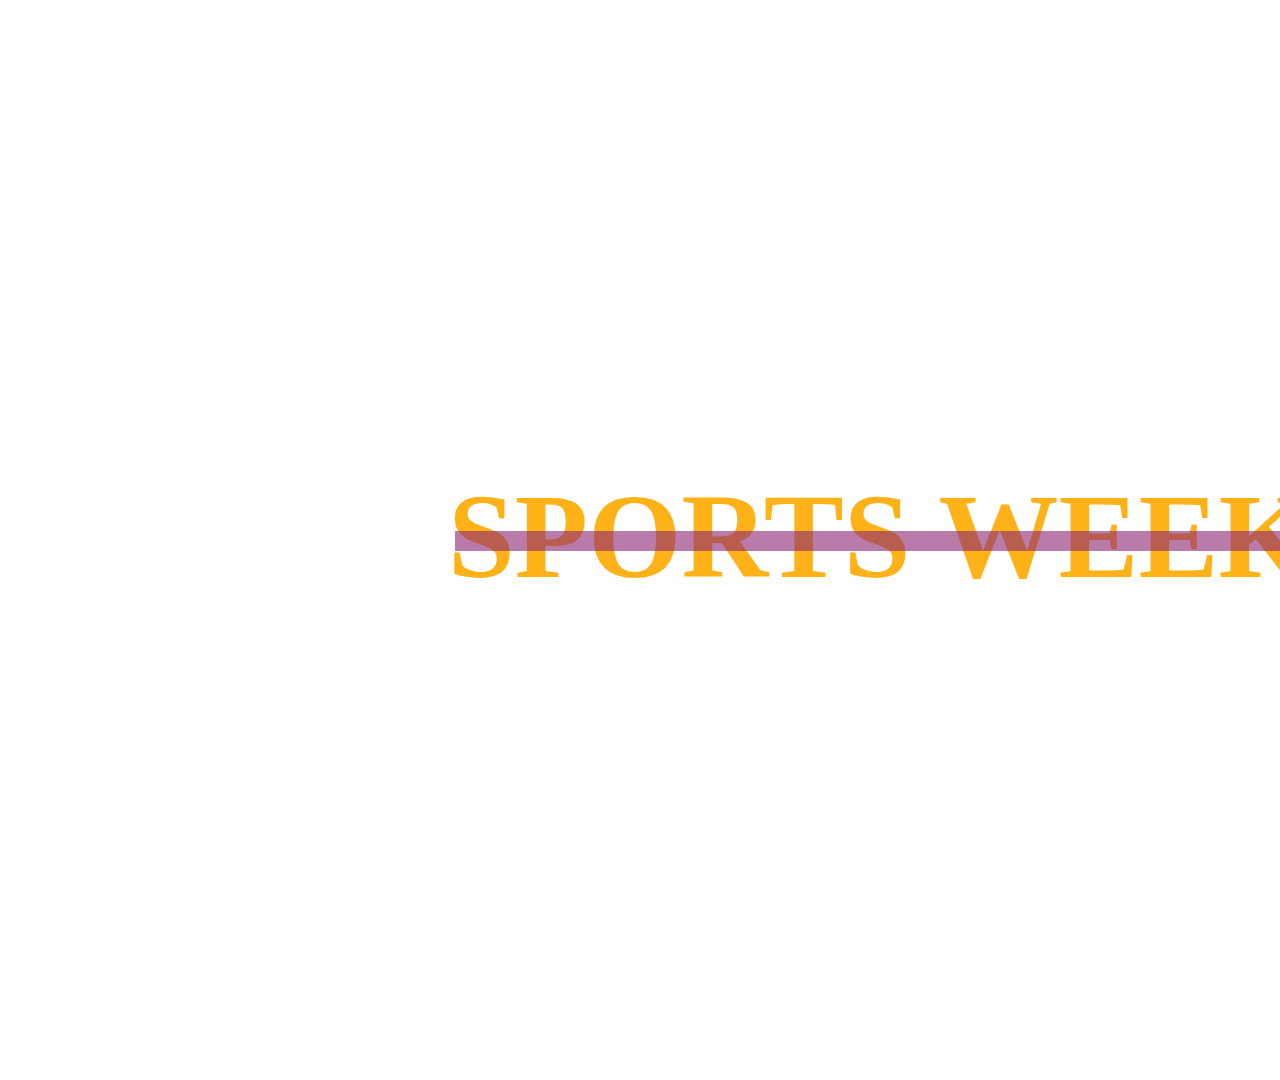
<file: Midterm/images/Web_1920___1.html>
<!DOCTYPE html>
<html>
<head>
<meta charset="utf-8"/>
<meta http-equiv="X-UA-Compatible" content="IE=edge"/>
<meta name="viewport" content="width=device-width, initial-scale=1.0">
<title>Web 1920 – 1</title>
<style id="applicationStylesheet" type="text/css">
	.mediaViewInfo {
		--web-view-name: Web 1920 – 1;
		--web-view-id: Web_1920__1;
		--web-scale-on-resize: true;
		--web-enable-deep-linking: true;
	}
	:root {
		--web-view-ids: Web_1920__1;
	}
	* {
		margin: 0;
		padding: 0;
		box-sizing: border-box;
		border: none;
	}
	#Web_1920__1 {
		position: absolute;
		width: 1920px;
		height: 1080px;
		background-color: rgba(255,255,255,1);
		overflow: hidden;
		--web-view-name: Web 1920 – 1;
		--web-view-id: Web_1920__1;
		--web-scale-on-resize: true;
		--web-enable-deep-linking: true;
	}
	#SPORTS_WEEKLY {
		left: 448px;
		top: 468px;
		position: absolute;
		overflow: visible;
		width: 1025px;
		white-space: nowrap;
		text-align: left;
		font-family: Tahoma;
		font-style: normal;
		font-weight: bold;
		font-size: 120px;
		color: rgba(255,178,23,1);
	}
	#Line_1 {
		opacity: 0.6;
		fill: transparent;
		stroke: rgba(139,37,115,1);
		stroke-width: 20px;
		stroke-linejoin: miter;
		stroke-linecap: butt;
		stroke-miterlimit: 4;
		shape-rendering: auto;
	}
	.Line_1 {
		overflow: visible;
		position: absolute;
		width: 1018px;
		height: 20px;
		left: 454.5px;
		top: 540.5px;
		transform: matrix(1,0,0,1,0,0);
	}
</style>
<script id="applicationScript">
///////////////////////////////////////
// INITIALIZATION
///////////////////////////////////////

/**
 * Functionality for scaling, showing by media query, and navigation between multiple pages on a single page. 
 * Code subject to change.
 **/

if (window.console==null) { window["console"] = { log : function() {} } }; // some browsers do not set console

var Application = function() {
	// event constants
	this.prefix = "--web-";
	this.NAVIGATION_CHANGE = "viewChange";
	this.VIEW_NOT_FOUND = "viewNotFound";
	this.VIEW_CHANGE = "viewChange";
	this.VIEW_CHANGING = "viewChanging";
	this.STATE_NOT_FOUND = "stateNotFound";
	this.APPLICATION_COMPLETE = "applicationComplete";
	this.APPLICATION_RESIZE = "applicationResize";
	this.SIZE_STATE_NAME = "data-is-view-scaled";
	this.STATE_NAME = this.prefix + "state";

	this.lastTrigger = null;
	this.lastView = null;
	this.lastState = null;
	this.lastOverlay = null;
	this.currentView = null;
	this.currentState = null;
	this.currentOverlay = null;
	this.currentQuery = {index: 0, rule: null, mediaText: null, id: null};
	this.inclusionQuery = "(min-width: 0px)";
	this.exclusionQuery = "none and (min-width: 99999px)";
	this.LastModifiedDateLabelName = "LastModifiedDateLabel";
	this.viewScaleSliderId = "ViewScaleSliderInput";
	this.pageRefreshedName = "showPageRefreshedNotification";
	this.application = null;
	this.applicationStylesheet = null;
	this.showByMediaQuery = null;
	this.mediaQueryDictionary = {};
	this.viewsDictionary = {};
	this.addedViews = [];
	this.viewStates = [];
	this.views = [];
	this.viewIds = [];
	this.viewQueries = {};
	this.overlays = {};
	this.overlayIds = [];
	this.numberOfViews = 0;
	this.verticalPadding = 0;
	this.horizontalPadding = 0;
	this.stateName = null;
	this.viewScale = 1;
	this.viewLeft = 0;
	this.viewTop = 0;
	this.horizontalScrollbarsNeeded = false;
	this.verticalScrollbarsNeeded = false;

	// view settings
	this.showUpdateNotification = false;
	this.showNavigationControls = false;
	this.scaleViewsToFit = false;
	this.scaleToFitOnDoubleClick = false;
	this.actualSizeOnDoubleClick = false;
	this.scaleViewsOnResize = false;
	this.navigationOnKeypress = false;
	this.showViewName = false;
	this.enableDeepLinking = true;
	this.refreshPageForChanges = false;
	this.showRefreshNotifications = true;

	// view controls
	this.scaleViewSlider = null;
	this.lastModifiedLabel = null;
	this.supportsPopState = false; // window.history.pushState!=null;
	this.initialized = false;

	// refresh properties
	this.refreshDuration = 250;
	this.lastModifiedDate = null;
	this.refreshRequest = null;
	this.refreshInterval = null;
	this.refreshContent = null;
	this.refreshContentSize = null;
	this.refreshCheckContent = false;
	this.refreshCheckContentSize = false;

	var self = this;

	self.initialize = function(event) {
		var view = self.getVisibleView();
		var views = self.getVisibleViews();
		if (view==null) view = self.getInitialView();
		self.collectViews();
		self.collectOverlays();
		self.collectMediaQueries();

		for (let index = 0; index < views.length; index++) {
			var view = views[index];
			self.setViewOptions(view);
			self.setViewVariables(view);
			self.centerView(view);
		}

		// sometimes the body size is 0 so we call this now and again later
		if (self.initialized) {
			window.addEventListener(self.NAVIGATION_CHANGE, self.viewChangeHandler);
			window.addEventListener("keyup", self.keypressHandler);
			window.addEventListener("keypress", self.keypressHandler);
			window.addEventListener("resize", self.resizeHandler);
			window.document.addEventListener("dblclick", self.doubleClickHandler);

			if (self.supportsPopState) {
				window.addEventListener('popstate', self.popStateHandler);
			}
			else {
				window.addEventListener('hashchange', self.hashChangeHandler);
			}

			// we are ready to go
			window.dispatchEvent(new Event(self.APPLICATION_COMPLETE));
		}

		if (self.initialized==false) {
			if (self.enableDeepLinking) {
				self.syncronizeViewToURL();
			} 
	
			if (self.refreshPageForChanges) {
				self.setupRefreshForChanges();
			}
	
			self.initialized = true;
		}
		
		if (self.scaleViewsToFit) {
			self.viewScale = self.scaleViewToFit(view);
			
			if (self.viewScale<0) {
				setTimeout(self.scaleViewToFit, 500, view);
			}
		}
		else if (view) {
			self.viewScale = self.getViewScaleValue(view);
			self.centerView(view);
			self.updateSliderValue(self.viewScale);
		}
		else {
			// no view found
		}
	
		if (self.showUpdateNotification) {
			self.showNotification();
		}

		//"addEventListener" in window ? null : window.addEventListener = window.attachEvent;
		//"addEventListener" in document ? null : document.addEventListener = document.attachEvent;
	}


	///////////////////////////////////////
	// AUTO REFRESH 
	///////////////////////////////////////

	self.setupRefreshForChanges = function() {
		self.refreshRequest = new XMLHttpRequest();

		if (!self.refreshRequest) {
			return false;
		}

		// get document start values immediately
		self.requestRefreshUpdate();
	}

	/**
	 * Attempt to check the last modified date by the headers 
	 * or the last modified property from the byte array (experimental)
	 **/
	self.requestRefreshUpdate = function() {
		var url = document.location.href;
		var protocol = window.location.protocol;
		var method;
		
		try {

			if (self.refreshCheckContentSize) {
				self.refreshRequest.open('HEAD', url, true);
			}
			else if (self.refreshCheckContent) {
				self.refreshContent = document.documentElement.outerHTML;
				self.refreshRequest.open('GET', url, true);
				self.refreshRequest.responseType = "text";
			}
			else {

				// get page last modified date for the first call to compare to later
				if (self.lastModifiedDate==null) {

					// File system does not send headers in FF so get blob if possible
					if (protocol=="file:") {
						self.refreshRequest.open("GET", url, true);
						self.refreshRequest.responseType = "blob";
					}
					else {
						self.refreshRequest.open("HEAD", url, true);
						self.refreshRequest.responseType = "blob";
					}

					self.refreshRequest.onload = self.refreshOnLoadOnceHandler;

					// In some browsers (Chrome & Safari) this error occurs at send: 
					// 
					// Chrome - Access to XMLHttpRequest at 'file:///index.html' from origin 'null' 
					// has been blocked by CORS policy: 
					// Cross origin requests are only supported for protocol schemes: 
					// http, data, chrome, chrome-extension, https.
					// 
					// Safari - XMLHttpRequest cannot load file:///Users/user/Public/index.html. Cross origin requests are only supported for HTTP.
					// 
					// Solution is to run a local server, set local permissions or test in another browser
					self.refreshRequest.send(null);

					// In MS browsers the following behavior occurs possibly due to an AJAX call to check last modified date: 
					// 
					// DOM7011: The code on this page disabled back and forward caching.

					// In Brave (Chrome) error when on the server
					// index.js:221 HEAD https://www.example.com/ net::ERR_INSUFFICIENT_RESOURCES
					// self.refreshRequest.send(null);

				}
				else {
					self.refreshRequest = new XMLHttpRequest();
					self.refreshRequest.onreadystatechange = self.refreshHandler;
					self.refreshRequest.ontimeout = function() {
						self.log("Couldn't find page to check for updates");
					}
					
					var method;
					if (protocol=="file:") {
						method = "GET";
					}
					else {
						method = "HEAD";
					}

					//refreshRequest.open('HEAD', url, true);
					self.refreshRequest.open(method, url, true);
					self.refreshRequest.responseType = "blob";
					self.refreshRequest.send(null);
				}
			}
		}
		catch (error) {
			self.log("Refresh failed for the following reason:")
			self.log(error);
		}
	}

	self.refreshHandler = function() {
		var contentSize;

		try {

			if (self.refreshRequest.readyState === XMLHttpRequest.DONE) {
				
				if (self.refreshRequest.status === 2 || 
					self.refreshRequest.status === 200) {
					var pageChanged = false;

					self.updateLastModifiedLabel();

					if (self.refreshCheckContentSize) {
						var lastModifiedHeader = self.refreshRequest.getResponseHeader("Last-Modified");
						contentSize = self.refreshRequest.getResponseHeader("Content-Length");
						//lastModifiedDate = refreshRequest.getResponseHeader("Last-Modified");
						var headers = self.refreshRequest.getAllResponseHeaders();
						var hasContentHeader = headers.indexOf("Content-Length")!=-1;
						
						if (hasContentHeader) {
							contentSize = self.refreshRequest.getResponseHeader("Content-Length");

							// size has not been set yet
							if (self.refreshContentSize==null) {
								self.refreshContentSize = contentSize;
								// exit and let interval call this method again
								return;
							}

							if (contentSize!=self.refreshContentSize) {
								pageChanged = true;
							}
						}
					}
					else if (self.refreshCheckContent) {

						if (self.refreshRequest.responseText!=self.refreshContent) {
							pageChanged = true;
						}
					}
					else {
						lastModifiedHeader = self.getLastModified(self.refreshRequest);

						if (self.lastModifiedDate!=lastModifiedHeader) {
							self.log("lastModifiedDate:" + self.lastModifiedDate + ",lastModifiedHeader:" +lastModifiedHeader);
							pageChanged = true;
						}

					}

					
					if (pageChanged) {
						clearInterval(self.refreshInterval);
						self.refreshUpdatedPage();
						return;
					}

				}
				else {
					self.log('There was a problem with the request.');
				}

			}
		}
		catch( error ) {
			//console.log('Caught Exception: ' + error);
		}
	}

	self.refreshOnLoadOnceHandler = function(event) {

		// get the last modified date
		if (self.refreshRequest.response) {
			self.lastModifiedDate = self.getLastModified(self.refreshRequest);

			if (self.lastModifiedDate!=null) {

				if (self.refreshInterval==null) {
					self.refreshInterval = setInterval(self.requestRefreshUpdate, self.refreshDuration);
				}
			}
			else {
				self.log("Could not get last modified date from the server");
			}
		}
	}

	self.refreshUpdatedPage = function() {
		if (self.showRefreshNotifications) {
			var date = new Date().setTime((new Date().getTime()+10000));
			document.cookie = encodeURIComponent(self.pageRefreshedName) + "=true" + "; max-age=6000;" + " path=/";
		}

		document.location.reload(true);
	}

	self.showNotification = function(duration) {
		var notificationID = self.pageRefreshedName+"ID";
		var notification = document.getElementById(notificationID);
		if (duration==null) duration = 4000;

		if (notification!=null) {return;}

		notification = document.createElement("div");
		notification.id = notificationID;
		notification.textContent = "PAGE UPDATED";
		var styleRule = ""
		styleRule = "position: fixed; padding: 7px 16px 6px 16px; font-family: Arial, sans-serif; font-size: 10px; font-weight: bold; left: 50%;";
		styleRule += "top: 20px; background-color: rgba(0,0,0,.5); border-radius: 12px; color:rgb(235, 235, 235); transition: all 2s linear;";
		styleRule += "transform: translateX(-50%); letter-spacing: .5px; filter: drop-shadow(2px 2px 6px rgba(0, 0, 0, .1)); cursor: pointer";
		notification.setAttribute("style", styleRule);

		notification.className = "PageRefreshedClass";
		notification.addEventListener("click", function() {
			notification.parentNode.removeChild(notification);
		});
		
		document.body.appendChild(notification);

		setTimeout(function() {
			notification.style.opacity = "0";
			notification.style.filter = "drop-shadow( 0px 0px 0px rgba(0,0,0, .5))";
			setTimeout(function() {
				try {
					notification.parentNode.removeChild(notification);
				} catch(error) {}
			}, duration)
		}, duration);

		document.cookie = encodeURIComponent(self.pageRefreshedName) + "=; max-age=1; path=/";
	}

	/**
	 * Get the last modified date from the header 
	 * or file object after request has been received
	 **/
	self.getLastModified = function(request) {
		var date;

		// file protocol - FILE object with last modified property
		if (request.response && request.response.lastModified) {
			date = request.response.lastModified;
		}
		
		// http protocol - check headers
		if (date==null) {
			date = request.getResponseHeader("Last-Modified");
		}

		return date;
	}

	self.updateLastModifiedLabel = function() {
		var labelValue = "";
		
		if (self.lastModifiedLabel==null) {
			self.lastModifiedLabel = document.getElementById("LastModifiedLabel");
		}

		if (self.lastModifiedLabel) {
			var seconds = parseInt(((new Date().getTime() - Date.parse(document.lastModified)) / 1000 / 60) * 100 + "");
			var minutes = 0;
			var hours = 0;

			if (seconds < 60) {
				seconds = Math.floor(seconds/10)*10;
				labelValue = seconds + " seconds";
			}
			else {
				minutes = parseInt((seconds/60) + "");

				if (minutes>60) {
					hours = parseInt((seconds/60/60) +"");
					labelValue += hours==1 ? " hour" : " hours";
				}
				else {
					labelValue = minutes+"";
					labelValue += minutes==1 ? " minute" : " minutes";
				}
			}
			
			if (seconds<10) {
				labelValue = "Updated now";
			}
			else {
				labelValue = "Updated " + labelValue + " ago";
			}

			if (self.lastModifiedLabel.firstElementChild) {
				self.lastModifiedLabel.firstElementChild.textContent = labelValue;

			}
			else if ("textContent" in self.lastModifiedLabel) {
				self.lastModifiedLabel.textContent = labelValue;
			}
		}
	}

	self.getShortString = function(string, length) {
		if (length==null) length = 30;
		string = string!=null ? string.substr(0, length).replace(/\n/g, "") : "[String is null]";
		return string;
	}

	self.getShortNumber = function(value, places) {
		if (places==null || places<1) places = 4;
		value = Math.round(value * Math.pow(10,places)) / Math.pow(10, places);
		return value;
	}

	///////////////////////////////////////
	// NAVIGATION CONTROLS
	///////////////////////////////////////

	self.updateViewLabel = function() {
		var viewNavigationLabel = document.getElementById("ViewNavigationLabel");
		var view = self.getVisibleView();
		var viewIndex = view ? self.getViewIndex(view) : -1;
		var viewName = view ? self.getViewPreferenceValue(view, self.prefix + "view-name") : null;
		var viewId = view ? view.id : null;

		if (viewNavigationLabel && view) {
			if (viewName && viewName.indexOf('"')!=-1) {
				viewName = viewName.replace(/"/g, "");
			}

			if (self.showViewName) {
				viewNavigationLabel.textContent = viewName;
				self.setTooltip(viewNavigationLabel, viewIndex + 1 + " of " + self.numberOfViews);
			}
			else {
				viewNavigationLabel.textContent = viewIndex + 1 + " of " + self.numberOfViews;
				self.setTooltip(viewNavigationLabel, viewName);
			}

		}
	}

	self.updateURL = function(view) {
		view = view == null ? self.getVisibleView() : view;
		var viewId = view ? view.id : null
		var viewFragment = view ? "#"+ viewId : null;

		if (viewId && self.viewIds.length>1 && self.enableDeepLinking) {

			if (self.supportsPopState==false) {
				self.setFragment(viewId);
			}
			else {
				if (viewFragment!=window.location.hash) {

					if (window.location.hash==null) {
						window.history.replaceState({name:viewId}, null, viewFragment);
					}
					else {
						window.history.pushState({name:viewId}, null, viewFragment);
					}
				}
			}
		}
	}

	self.updateURLState = function(view, stateName) {
		stateName = view && (stateName=="" || stateName==null) ? self.getStateNameByViewId(view.id) : stateName;

		if (self.supportsPopState==false) {
			self.setFragment(stateName);
		}
		else {
			if (stateName!=window.location.hash) {

				if (window.location.hash==null) {
					window.history.replaceState({name:view.viewId}, null, stateName);
				}
				else {
					window.history.pushState({name:view.viewId}, null, stateName);
				}
			}
		}
	}

	self.setFragment = function(value) {
		window.location.hash = "#" + value;
	}

	self.setTooltip = function(element, value) {
		// setting the tooltip in edge causes a page crash on hover
		if (/Edge/.test(navigator.userAgent)) { return; }

		if ("title" in element) {
			element.title = value;
		}
	}

	self.getStylesheetRules = function(styleSheet) {
		try {
			if (styleSheet) return styleSheet.cssRules || styleSheet.rules;
	
			return document.styleSheets[0]["cssRules"] || document.styleSheets[0]["rules"];
		}
		catch (error) {
			// ERRORS:
			// SecurityError: The operation is insecure.
			// Errors happen when script loads before stylesheet or loading an external css locally

			// InvalidAccessError: A parameter or an operation is not supported by the underlying object
			// Place script after stylesheet

			console.log(error);
			if (error.toString().indexOf("The operation is insecure")!=-1) {
				console.log("Load the stylesheet before the script or load the stylesheet inline until it can be loaded on a server")
			}
			return [];
		}
	}

	/**
	 * If single page application hide all of the views. 
	 * @param {Number} selectedIndex if provided shows the view at index provided
	 **/
	self.hideViews = function(selectedIndex, animation) {
		var rules = self.getStylesheetRules();
		var queryIndex = 0;
		var numberOfRules = rules!=null ? rules.length : 0;

		// loop through rules and hide media queries except selected
		for (var i=0;i<numberOfRules;i++) {
			var rule = rules[i];
			var cssText = rule && rule.cssText;

			if (rule.media!=null && cssText.match("--web-view-name:")) {

				if (queryIndex==selectedIndex) {
					self.currentQuery.mediaText = rule.conditionText;
					self.currentQuery.index = selectedIndex;
					self.currentQuery.rule = rule;
					self.enableMediaQuery(rule);
				}
				else {
					if (animation) {
						self.fadeOut(rule)
					}
					else {
						self.disableMediaQuery(rule);
					}
				}
				
				queryIndex++;
			}
		}

		self.numberOfViews = queryIndex;
		self.updateViewLabel();
		self.updateURL();

		self.dispatchViewChange();

		var view = self.getVisibleView();
		var viewIndex = view ? self.getViewIndex(view) : -1;

		return viewIndex==selectedIndex ? view : null;
	}

	/**
	 * If single page application hide all of the views. 
	 * @param {HTMLElement} selectedView if provided shows the view passed in
	 **/
	 self.hideAllViews = function(selectedView, animation) {
		var views = self.views;
		var queryIndex = 0;
		var numberOfViews = views!=null ? views.length : 0;

		// loop through rules and hide media queries except selected
		for (var i=0;i<numberOfViews;i++) {
			var viewData = views[i];
			var view = viewData && viewData.view;
			var mediaRule = viewData && viewData.mediaRule;
			
			if (view==selectedView) {
				self.currentQuery.mediaText = mediaRule.conditionText;
				self.currentQuery.index = queryIndex;
				self.currentQuery.rule = mediaRule;
				self.enableMediaQuery(mediaRule);
			}
			else {
				if (animation) {
					self.fadeOut(mediaRule)
				}
				else {
					self.disableMediaQuery(mediaRule);
				}
			}
			
			queryIndex++;
		}

		self.numberOfViews = queryIndex;
		self.updateViewLabel();
		self.updateURL();
		self.dispatchViewChange();

		var visibleView = self.getVisibleView();

		return visibleView==selectedView ? selectedView : null;
	}

	/**
	 * Hide view
	 * @param {Object} view element to hide
	 **/
	self.hideView = function(view) {
		var rule = view ? self.mediaQueryDictionary[view.id] : null;

		if (rule) {
			self.disableMediaQuery(rule);
		}
	}

	/**
	 * Hide overlay
	 * @param {Object} overlay element to hide
	 **/
	self.hideOverlay = function(overlay) {
		var rule = overlay ? self.mediaQueryDictionary[overlay.id] : null;

		if (rule) {
			self.disableMediaQuery(rule);

			//if (self.showByMediaQuery) {
				overlay.style.display = "none";
			//}
		}
	}

	/**
	 * Show the view by media query. Does not hide current views
	 * Sets view options by default
	 * @param {Object} view element to show
	 * @param {Boolean} setViewOptions sets view options if null or true
	 */
	self.showViewByMediaQuery = function(view, setViewOptions) {
		var id = view ? view.id : null;
		var query = id ? self.mediaQueryDictionary[id] : null;
		var isOverlay = view ? self.isOverlay(view) : false;
		setViewOptions = setViewOptions==null ? true : setViewOptions;

		if (query) {
			self.enableMediaQuery(query);

			if (isOverlay && view && setViewOptions) {
				self.setViewVariables(null, view);
			}
			else {
				if (view && setViewOptions) self.setViewOptions(view);
				if (view && setViewOptions) self.setViewVariables(view);
			}
		}
	}

	/**
	 * Show the view. Does not hide current views
	 */
	self.showView = function(view, setViewOptions) {
		var id = view ? view.id : null;
		var query = id ? self.mediaQueryDictionary[id] : null;
		var display = null;
		setViewOptions = setViewOptions==null ? true : setViewOptions;

		if (query) {
			self.enableMediaQuery(query);
			if (view==null) view =self.getVisibleView();
			if (view && setViewOptions) self.setViewOptions(view);
		}
		else if (id) {
			display = window.getComputedStyle(view).getPropertyValue("display");
			if (display=="" || display=="none") {
				view.style.display = "block";
			}
		}

		if (view) {
			if (self.currentView!=null) {
				self.lastView = self.currentView;
			}

			self.currentView = view;
		}
	}

	self.showViewById = function(id, setViewOptions) {
		var view = id ? self.getViewById(id) : null;

		if (view) {
			self.showView(view);
			return;
		}

		self.log("View not found '" + id + "'");
	}

	self.getElementView = function(element) {
		var view = element;
		var viewFound = false;

		while (viewFound==false || view==null) {
			if (view && self.viewsDictionary[view.id]) {
				return view;
			}
			view = view.parentNode;
		}
	}

	/**
	 * Show overlay over view
	 * @param {Event | HTMLElement} event event or html element with styles applied
	 * @param {String} id id of view or view reference
	 * @param {Number} x x location
	 * @param {Number} y y location
	 */
	self.showOverlay = function(event, id, x, y) {
		var overlay = id && typeof id === 'string' ? self.getViewById(id) : id ? id : null;
		var query = overlay ? self.mediaQueryDictionary[overlay.id] : null;
		var centerHorizontally = false;
		var centerVertically = false;
		var anchorLeft = false;
		var anchorTop = false;
		var anchorRight = false;
		var anchorBottom = false;
		var display = null;
		var reparent = true;
		var view = null;
		
		if (overlay==null || overlay==false) {
			self.log("Overlay not found, '"+ id + "'");
			return;
		}

		// get enter animation - event target must have css variables declared
		if (event) {
			var button = event.currentTarget || event; // can be event or htmlelement
			var buttonComputedStyles = getComputedStyle(button);
			var actionTargetValue = buttonComputedStyles.getPropertyValue(self.prefix+"action-target").trim();
			var animation = buttonComputedStyles.getPropertyValue(self.prefix+"animation").trim();
			var isAnimated = animation!="";
			var targetType = buttonComputedStyles.getPropertyValue(self.prefix+"action-type").trim();
			var actionTarget = self.application ? null : self.getElement(actionTargetValue);
			var actionTargetStyles = actionTarget ? actionTarget.style : null;

			if (actionTargetStyles) {
				actionTargetStyles.setProperty("animation", animation);
			}

			if ("stopImmediatePropagation" in event) {
				event.stopImmediatePropagation();
			}
		}
		
		if (self.application==false || targetType=="page") {
			document.location.href = "./" + actionTargetValue;
			return;
		}

		// remove any current overlays
		if (self.currentOverlay) {

			// act as switch if same button
			if (self.currentOverlay==actionTarget || self.currentOverlay==null) {
				if (self.lastTrigger==button) {
					self.removeOverlay(isAnimated);
					return;
				}
			}
			else {
				self.removeOverlay(isAnimated);
			}
		}

		if (reparent) {
			view = self.getElementView(button);
			if (view) {
				view.appendChild(overlay);
			}
		}

		if (query) {
			//self.setElementAnimation(overlay, null);
			//overlay.style.animation = animation;
			self.enableMediaQuery(query);
			
			var display = overlay && overlay.style.display;
			
			if (overlay && display=="" || display=="none") {
				overlay.style.display = "block";
				//self.setViewOptions(overlay);
			}

			// add animation defined in event target style declaration
			if (animation && self.supportAnimations) {
				self.fadeIn(overlay, false, animation);
			}
		}
		else if (id) {

			display = window.getComputedStyle(overlay).getPropertyValue("display");

			if (display=="" || display=="none") {
				overlay.style.display = "block";
			}

			// add animation defined in event target style declaration
			if (animation && self.supportAnimations) {
				self.fadeIn(overlay, false, animation);
			}
		}

		// do not set x or y position if centering
		var horizontal = self.prefix + "center-horizontally";
		var vertical = self.prefix + "center-vertically";
		var style = overlay.style;
		var transform = [];

		centerHorizontally = self.getIsStyleDefined(id, horizontal) ? self.getViewPreferenceBoolean(overlay, horizontal) : false;
		centerVertically = self.getIsStyleDefined(id, vertical) ? self.getViewPreferenceBoolean(overlay, vertical) : false;
		anchorLeft = self.getIsStyleDefined(id, "left");
		anchorRight = self.getIsStyleDefined(id, "right");
		anchorTop = self.getIsStyleDefined(id, "top");
		anchorBottom = self.getIsStyleDefined(id, "bottom");

		
		if (self.viewsDictionary[overlay.id] && self.viewsDictionary[overlay.id].styleDeclaration) {
			style = self.viewsDictionary[overlay.id].styleDeclaration.style;
		}
		
		if (centerHorizontally) {
			style.left = "50%";
			style.transformOrigin = "0 0";
			transform.push("translateX(-50%)");
		}
		else if (anchorRight && anchorLeft) {
			style.left = x + "px";
		}
		else if (anchorRight) {
			//style.right = x + "px";
		}
		else {
			style.left = x + "px";
		}
		
		if (centerVertically) {
			style.top = "50%";
			transform.push("translateY(-50%)");
			style.transformOrigin = "0 0";
		}
		else if (anchorTop && anchorBottom) {
			style.top = y + "px";
		}
		else if (anchorBottom) {
			//style.bottom = y + "px";
		}
		else {
			style.top = y + "px";
		}

		if (transform.length) {
			style.transform = transform.join(" ");
		}

		self.currentOverlay = overlay;
		self.lastTrigger = button;
	}

	self.goBack = function() {
		if (self.currentOverlay) {
			self.removeOverlay();
		}
		else if (self.lastView) {
			self.goToView(self.lastView.id);
		}
	}

	self.removeOverlay = function(animate) {
		var overlay = self.currentOverlay;
		animate = animate===false ? false : true;

		if (overlay) {
			var style = overlay.style;
			
			if (style.animation && self.supportAnimations && animate) {
				self.reverseAnimation(overlay, true);

				var duration = self.getAnimationDuration(style.animation, true);
		
				setTimeout(function() {
					self.setElementAnimation(overlay, null);
					self.hideOverlay(overlay);
					self.currentOverlay = null;
				}, duration);
			}
			else {
				self.setElementAnimation(overlay, null);
				self.hideOverlay(overlay);
				self.currentOverlay = null;
			}
		}
	}

	/**
	 * Reverse the animation and hide after
	 * @param {Object} target element with animation
	 * @param {Boolean} hide hide after animation ends
	 */
	self.reverseAnimation = function(target, hide) {
		var lastAnimation = null;
		var style = target.style;

		style.animationPlayState = "paused";
		lastAnimation = style.animation;
		style.animation = null;
		style.animationPlayState = "paused";

		if (hide) {
			//target.addEventListener("animationend", self.animationEndHideHandler);
	
			var duration = self.getAnimationDuration(lastAnimation, true);
			var isOverlay = self.isOverlay(target);
	
			setTimeout(function() {
				self.setElementAnimation(target, null);

				if (isOverlay) {
					self.hideOverlay(target);
				}
				else {
					self.hideView(target);
				}
			}, duration);
		}

		setTimeout(function() {
			style.animation = lastAnimation;
			style.animationPlayState = "paused";
			style.animationDirection = "reverse";
			style.animationPlayState = "running";
		}, 30);
	}

	self.animationEndHandler = function(event) {
		var target = event.currentTarget;
		self.dispatchEvent(new Event(event.type));
	}

	self.isOverlay = function(view) {
		var result = view ? self.getViewPreferenceBoolean(view, self.prefix + "is-overlay") : false;

		return result;
	}

	self.animationEndHideHandler = function(event) {
		var target = event.currentTarget;
		self.setViewVariables(null, target);
		self.hideView(target);
		target.removeEventListener("animationend", self.animationEndHideHandler);
	}

	self.animationEndShowHandler = function(event) {
		var target = event.currentTarget;
		target.removeEventListener("animationend", self.animationEndShowHandler);
	}

	self.setViewOptions = function(view) {

		if (view) {
			self.minimumScale = self.getViewPreferenceValue(view, self.prefix + "minimum-scale");
			self.maximumScale = self.getViewPreferenceValue(view, self.prefix + "maximum-scale");
			self.scaleViewsToFit = self.getViewPreferenceBoolean(view, self.prefix + "scale-to-fit");
			self.scaleToFitType = self.getViewPreferenceValue(view, self.prefix + "scale-to-fit-type");
			self.scaleToFitOnDoubleClick = self.getViewPreferenceBoolean(view, self.prefix + "scale-on-double-click");
			self.actualSizeOnDoubleClick = self.getViewPreferenceBoolean(view, self.prefix + "actual-size-on-double-click");
			self.scaleViewsOnResize = self.getViewPreferenceBoolean(view, self.prefix + "scale-on-resize");
			self.enableScaleUp = self.getViewPreferenceBoolean(view, self.prefix + "enable-scale-up");
			self.centerHorizontally = self.getViewPreferenceBoolean(view, self.prefix + "center-horizontally");
			self.centerVertically = self.getViewPreferenceBoolean(view, self.prefix + "center-vertically");
			self.navigationOnKeypress = self.getViewPreferenceBoolean(view, self.prefix + "navigate-on-keypress");
			self.showViewName = self.getViewPreferenceBoolean(view, self.prefix + "show-view-name");
			self.refreshPageForChanges = self.getViewPreferenceBoolean(view, self.prefix + "refresh-for-changes");
			self.refreshPageForChangesInterval = self.getViewPreferenceValue(view, self.prefix + "refresh-interval");
			self.showNavigationControls = self.getViewPreferenceBoolean(view, self.prefix + "show-navigation-controls");
			self.scaleViewSlider = self.getViewPreferenceBoolean(view, self.prefix + "show-scale-controls");
			self.enableDeepLinking = self.getViewPreferenceBoolean(view, self.prefix + "enable-deep-linking");
			self.singlePageApplication = self.getViewPreferenceBoolean(view, self.prefix + "application");
			self.showByMediaQuery = self.getViewPreferenceBoolean(view, self.prefix + "show-by-media-query");
			self.showUpdateNotification = document.cookie!="" ? document.cookie.indexOf(self.pageRefreshedName)!=-1 : false;
			self.imageComparisonDuration = self.getViewPreferenceValue(view, self.prefix + "image-comparison-duration");
			self.supportAnimations = self.getViewPreferenceBoolean(view, self.prefix + "enable-animations", true);

			if (self.scaleViewsToFit) {
				var newScaleValue = self.scaleViewToFit(view);
				
				if (newScaleValue<0) {
					setTimeout(self.scaleViewToFit, 500, view);
				}
			}
			else {
				self.viewScale = self.getViewScaleValue(view);
				self.viewToFitWidthScale = self.getViewFitToViewportWidthScale(view, self.enableScaleUp)
				self.viewToFitHeightScale = self.getViewFitToViewportScale(view, self.enableScaleUp);
				self.updateSliderValue(self.viewScale);
			}

			if (self.imageComparisonDuration!=null) {
				// todo
			}

			if (self.refreshPageForChangesInterval!=null) {
				self.refreshDuration = Number(self.refreshPageForChangesInterval);
			}
		}
	}

	self.previousView = function(event) {
		var rules = self.getStylesheetRules();
		var view = self.getVisibleView()
		var index = view ? self.getViewIndex(view) : -1;
		var prevQueryIndex = index!=-1 ? index-1 : self.currentQuery.index-1;
		var queryIndex = 0;
		var numberOfRules = rules!=null ? rules.length : 0;

		if (event) {
			event.stopImmediatePropagation();
		}

		if (prevQueryIndex<0) {
			return;
		}

		// loop through rules and hide media queries except selected
		for (var i=0;i<numberOfRules;i++) {
			var rule = rules[i];
			
			if (rule.media!=null) {

				if (queryIndex==prevQueryIndex) {
					self.currentQuery.mediaText = rule.conditionText;
					self.currentQuery.index = prevQueryIndex;
					self.currentQuery.rule = rule;
					self.enableMediaQuery(rule);
					self.updateViewLabel();
					self.updateURL();
					self.dispatchViewChange();
				}
				else {
					self.disableMediaQuery(rule);
				}

				queryIndex++;
			}
		}
	}

	self.nextView = function(event) {
		var rules = self.getStylesheetRules();
		var view = self.getVisibleView();
		var index = view ? self.getViewIndex(view) : -1;
		var nextQueryIndex = index!=-1 ? index+1 : self.currentQuery.index+1;
		var queryIndex = 0;
		var numberOfRules = rules!=null ? rules.length : 0;
		var numberOfMediaQueries = self.getNumberOfMediaRules();

		if (event) {
			event.stopImmediatePropagation();
		}

		if (nextQueryIndex>=numberOfMediaQueries) {
			return;
		}

		// loop through rules and hide media queries except selected
		for (var i=0;i<numberOfRules;i++) {
			var rule = rules[i];
			
			if (rule.media!=null) {

				if (queryIndex==nextQueryIndex) {
					self.currentQuery.mediaText = rule.conditionText;
					self.currentQuery.index = nextQueryIndex;
					self.currentQuery.rule = rule;
					self.enableMediaQuery(rule);
					self.updateViewLabel();
					self.updateURL();
					self.dispatchViewChange();
				}
				else {
					self.disableMediaQuery(rule);
				}

				queryIndex++;
			}
		}
	}

	/**
	 * Enables a view via media query
	 */
	self.enableMediaQuery = function(rule) {

		try {
			rule.media.mediaText = self.inclusionQuery;
		}
		catch(error) {
			//self.log(error);
			rule.conditionText = self.inclusionQuery;
		}
	}

	self.disableMediaQuery = function(rule) {

		try {
			rule.media.mediaText = self.exclusionQuery;
		}
		catch(error) {
			rule.conditionText = self.exclusionQuery;
		}
	}

	self.dispatchViewChange = function() {
		try {
			var event = new Event(self.NAVIGATION_CHANGE);
			window.dispatchEvent(event);
		}
		catch (error) {
			// In IE 11: Object doesn't support this action
		}
	}

	self.getNumberOfMediaRules = function() {
		var rules = self.getStylesheetRules();
		var numberOfRules = rules ? rules.length : 0;
		var numberOfQueries = 0;

		for (var i=0;i<numberOfRules;i++) {
			if (rules[i].media!=null) { numberOfQueries++; }
		}
		
		return numberOfQueries;
	}

	/////////////////////////////////////////
	// VIEW SCALE 
	/////////////////////////////////////////

	self.sliderChangeHandler = function(event) {
		var value = self.getShortNumber(event.currentTarget.value/100);
		var view = self.getVisibleView();
		self.setViewScaleValue(view, false, value, true);
	}

	self.updateSliderValue = function(scale) {
		var slider = document.getElementById(self.viewScaleSliderId);
		var tooltip = parseInt(scale * 100 + "") + "%";
		var inputType;
		var inputValue;
		
		if (slider) {
			inputValue = self.getShortNumber(scale * 100);
			if (inputValue!=slider["value"]) {
				slider["value"] = inputValue;
			}
			inputType = slider.getAttributeNS(null, "type");

			if (inputType!="range") {
				// input range is not supported
				slider.style.display = "none";
			}

			self.setTooltip(slider, tooltip);
		}
	}

	self.viewChangeHandler = function(event) {
		var view = self.getVisibleView();
		var matrix = view ? getComputedStyle(view).transform : null;
		
		if (matrix) {
			self.viewScale = self.getViewScaleValue(view);
			
			var scaleNeededToFit = self.getViewFitToViewportScale(view);
			var isViewLargerThanViewport = scaleNeededToFit<1;
			
			// scale large view to fit if scale to fit is enabled
			if (self.scaleViewsToFit) {
				self.scaleViewToFit(view);
			}
			else {
				self.updateSliderValue(self.viewScale);
			}
		}
	}

	self.getViewScaleValue = function(view) {
		var matrix = getComputedStyle(view).transform;

		if (matrix) {
			var matrixArray = matrix.replace("matrix(", "").split(",");
			var scaleX = parseFloat(matrixArray[0]);
			var scaleY = parseFloat(matrixArray[3]);
			var scale = Math.min(scaleX, scaleY);
		}

		return scale;
	}

	/**
	 * Scales view to scale. 
	 * @param {Object} view view to scale. views are in views array
	 * @param {Boolean} scaleToFit set to true to scale to fit. set false to use desired scale value
	 * @param {Number} desiredScale scale to define. not used if scale to fit is false
	 * @param {Boolean} isSliderChange indicates if slider is callee
	 */
	self.setViewScaleValue = function(view, scaleToFit, desiredScale, isSliderChange) {
		var enableScaleUp = self.enableScaleUp;
		var scaleToFitType = self.scaleToFitType;
		var minimumScale = self.minimumScale;
		var maximumScale = self.maximumScale;
		var hasMinimumScale = !isNaN(minimumScale) && minimumScale!="";
		var hasMaximumScale = !isNaN(maximumScale) && maximumScale!="";
		var scaleNeededToFit = self.getViewFitToViewportScale(view, enableScaleUp);
		var scaleNeededToFitWidth = self.getViewFitToViewportWidthScale(view, enableScaleUp);
		var scaleNeededToFitHeight = self.getViewFitToViewportHeightScale(view, enableScaleUp);
		var scaleToFitFull = self.getViewFitToViewportScale(view, true);
		var scaleToFitFullWidth = self.getViewFitToViewportWidthScale(view, true);
		var scaleToFitFullHeight = self.getViewFitToViewportHeightScale(view, true);
		var scaleToWidth = scaleToFitType=="width";
		var scaleToHeight = scaleToFitType=="height";
		var shrunkToFit = false;
		var topPosition = null;
		var leftPosition = null;
		var translateY = null;
		var translateX = null;
		var transformValue = "";
		var canCenterVertically = true;
		var canCenterHorizontally = true;
		var style = view.style;

		if (view && self.viewsDictionary[view.id] && self.viewsDictionary[view.id].styleDeclaration) {
			style = self.viewsDictionary[view.id].styleDeclaration.style;
		}

		if (scaleToFit && isSliderChange!=true) {
			if (scaleToFitType=="fit" || scaleToFitType=="") {
				desiredScale = scaleNeededToFit;
			}
			else if (scaleToFitType=="width") {
				desiredScale = scaleNeededToFitWidth;
			}
			else if (scaleToFitType=="height") {
				desiredScale = scaleNeededToFitHeight;
			}
		}
		else {
			if (isNaN(desiredScale)) {
				desiredScale = 1;
			}
		}

		self.updateSliderValue(desiredScale);
		
		// scale to fit width
		if (scaleToWidth && scaleToHeight==false) {
			canCenterVertically = scaleNeededToFitHeight>=scaleNeededToFitWidth;
			canCenterHorizontally = scaleNeededToFitWidth>=1 && enableScaleUp==false;

			if (isSliderChange) {
				canCenterHorizontally = desiredScale<scaleToFitFullWidth;
			}
			else if (scaleToFit) {
				desiredScale = scaleNeededToFitWidth;
			}

			if (hasMinimumScale) {
				desiredScale = Math.max(desiredScale, Number(minimumScale));
			}

			if (hasMaximumScale) {
				desiredScale = Math.min(desiredScale, Number(maximumScale));
			}

			desiredScale = self.getShortNumber(desiredScale);

			canCenterHorizontally = self.canCenterHorizontally(view, "width", enableScaleUp, desiredScale, minimumScale, maximumScale);
			canCenterVertically = self.canCenterVertically(view, "width", enableScaleUp, desiredScale, minimumScale, maximumScale);

			if (desiredScale>1 && (enableScaleUp || isSliderChange)) {
				transformValue = "scale(" + desiredScale + ")";
			}
			else if (desiredScale>=1 && enableScaleUp==false) {
				transformValue = "scale(" + 1 + ")";
			}
			else {
				transformValue = "scale(" + desiredScale + ")";
			}

			if (self.centerVertically) {
				if (canCenterVertically) {
					translateY = "-50%";
					topPosition = "50%";
				}
				else {
					translateY = "0";
					topPosition = "0";
				}
				
				if (style.top != topPosition) {
					style.top = topPosition + "";
				}

				if (canCenterVertically) {
					transformValue += " translateY(" + translateY+ ")";
				}
			}

			if (self.centerHorizontally) {
				if (canCenterHorizontally) {
					translateX = "-50%";
					leftPosition = "50%";
				}
				else {
					translateX = "0";
					leftPosition = "0";
				}

				if (style.left != leftPosition) {
					style.left = leftPosition + "";
				}

				if (canCenterHorizontally) {
					transformValue += " translateX(" + translateX+ ")";
				}
			}

			style.transformOrigin = "0 0";
			style.transform = transformValue;

			self.viewScale = desiredScale;
			self.viewToFitWidthScale = scaleNeededToFitWidth;
			self.viewToFitHeightScale = scaleNeededToFitHeight;
			self.viewLeft = leftPosition;
			self.viewTop = topPosition;

			return desiredScale;
		}

		// scale to fit height
		if (scaleToHeight && scaleToWidth==false) {
			//canCenterVertically = scaleNeededToFitHeight>=scaleNeededToFitWidth;
			//canCenterHorizontally = scaleNeededToFitHeight<=scaleNeededToFitWidth && enableScaleUp==false;
			canCenterVertically = scaleNeededToFitHeight>=scaleNeededToFitWidth;
			canCenterHorizontally = scaleNeededToFitWidth>=1 && enableScaleUp==false;
			
			if (isSliderChange) {
				canCenterHorizontally = desiredScale<scaleToFitFullHeight;
			}
			else if (scaleToFit) {
				desiredScale = scaleNeededToFitHeight;
			}

			if (hasMinimumScale) {
				desiredScale = Math.max(desiredScale, Number(minimumScale));
			}

			if (hasMaximumScale) {
				desiredScale = Math.min(desiredScale, Number(maximumScale));
				//canCenterVertically = desiredScale>=scaleNeededToFitHeight && enableScaleUp==false;
			}

			desiredScale = self.getShortNumber(desiredScale);

			canCenterHorizontally = self.canCenterHorizontally(view, "height", enableScaleUp, desiredScale, minimumScale, maximumScale);
			canCenterVertically = self.canCenterVertically(view, "height", enableScaleUp, desiredScale, minimumScale, maximumScale);

			if (desiredScale>1 && (enableScaleUp || isSliderChange)) {
				transformValue = "scale(" + desiredScale + ")";
			}
			else if (desiredScale>=1 && enableScaleUp==false) {
				transformValue = "scale(" + 1 + ")";
			}
			else {
				transformValue = "scale(" + desiredScale + ")";
			}

			if (self.centerHorizontally) {
				if (canCenterHorizontally) {
					translateX = "-50%";
					leftPosition = "50%";
				}
				else {
					translateX = "0";
					leftPosition = "0";
				}

				if (style.left != leftPosition) {
					style.left = leftPosition + "";
				}

				if (canCenterHorizontally) {
					transformValue += " translateX(" + translateX+ ")";
				}
			}

			if (self.centerVertically) {
				if (canCenterVertically) {
					translateY = "-50%";
					topPosition = "50%";
				}
				else {
					translateY = "0";
					topPosition = "0";
				}
				
				if (style.top != topPosition) {
					style.top = topPosition + "";
				}

				if (canCenterVertically) {
					transformValue += " translateY(" + translateY+ ")";
				}
			}

			style.transformOrigin = "0 0";
			style.transform = transformValue;

			self.viewScale = desiredScale;
			self.viewToFitWidthScale = scaleNeededToFitWidth;
			self.viewToFitHeightScale = scaleNeededToFitHeight;
			self.viewLeft = leftPosition;
			self.viewTop = topPosition;

			return scaleNeededToFitHeight;
		}

		if (scaleToFitType=="fit") {
			//canCenterVertically = scaleNeededToFitHeight>=scaleNeededToFitWidth;
			//canCenterHorizontally = scaleNeededToFitWidth>=scaleNeededToFitHeight;
			canCenterVertically = scaleNeededToFitHeight>=scaleNeededToFit;
			canCenterHorizontally = scaleNeededToFitWidth>=scaleNeededToFit;

			if (hasMinimumScale) {
				desiredScale = Math.max(desiredScale, Number(minimumScale));
			}

			desiredScale = self.getShortNumber(desiredScale);

			if (isSliderChange || scaleToFit==false) {
				canCenterVertically = scaleToFitFullHeight>=desiredScale;
				canCenterHorizontally = desiredScale<scaleToFitFullWidth;
			}
			else if (scaleToFit) {
				desiredScale = scaleNeededToFit;
			}

			transformValue = "scale(" + desiredScale + ")";

			//canCenterHorizontally = self.canCenterHorizontally(view, "fit", false, desiredScale);
			//canCenterVertically = self.canCenterVertically(view, "fit", false, desiredScale);
			
			if (self.centerVertically) {
				if (canCenterVertically) {
					translateY = "-50%";
					topPosition = "50%";
				}
				else {
					translateY = "0";
					topPosition = "0";
				}
				
				if (style.top != topPosition) {
					style.top = topPosition + "";
				}

				if (canCenterVertically) {
					transformValue += " translateY(" + translateY+ ")";
				}
			}

			if (self.centerHorizontally) {
				if (canCenterHorizontally) {
					translateX = "-50%";
					leftPosition = "50%";
				}
				else {
					translateX = "0";
					leftPosition = "0";
				}

				if (style.left != leftPosition) {
					style.left = leftPosition + "";
				}

				if (canCenterHorizontally) {
					transformValue += " translateX(" + translateX+ ")";
				}
			}

			style.transformOrigin = "0 0";
			style.transform = transformValue;

			self.viewScale = desiredScale;
			self.viewToFitWidthScale = scaleNeededToFitWidth;
			self.viewToFitHeightScale = scaleNeededToFitHeight;
			self.viewLeft = leftPosition;
			self.viewTop = topPosition;

			self.updateSliderValue(desiredScale);
			
			return desiredScale;
		}

		if (scaleToFitType=="default" || scaleToFitType=="") {
			desiredScale = 1;

			if (hasMinimumScale) {
				desiredScale = Math.max(desiredScale, Number(minimumScale));
			}
			if (hasMaximumScale) {
				desiredScale = Math.min(desiredScale, Number(maximumScale));
			}

			canCenterHorizontally = self.canCenterHorizontally(view, "none", false, desiredScale, minimumScale, maximumScale);
			canCenterVertically = self.canCenterVertically(view, "none", false, desiredScale, minimumScale, maximumScale);

			if (self.centerVertically) {
				if (canCenterVertically) {
					translateY = "-50%";
					topPosition = "50%";
				}
				else {
					translateY = "0";
					topPosition = "0";
				}
				
				if (style.top != topPosition) {
					style.top = topPosition + "";
				}

				if (canCenterVertically) {
					transformValue += " translateY(" + translateY+ ")";
				}
			}

			if (self.centerHorizontally) {
				if (canCenterHorizontally) {
					translateX = "-50%";
					leftPosition = "50%";
				}
				else {
					translateX = "0";
					leftPosition = "0";
				}

				if (style.left != leftPosition) {
					style.left = leftPosition + "";
				}

				if (canCenterHorizontally) {
					transformValue += " translateX(" + translateX+ ")";
				}
				else {
					transformValue += " translateX(" + 0 + ")";
				}
			}

			style.transformOrigin = "0 0";
			style.transform = transformValue;


			self.viewScale = desiredScale;
			self.viewToFitWidthScale = scaleNeededToFitWidth;
			self.viewToFitHeightScale = scaleNeededToFitHeight;
			self.viewLeft = leftPosition;
			self.viewTop = topPosition;

			self.updateSliderValue(desiredScale);
			
			return desiredScale;
		}
	}

	/**
	 * Returns true if view can be centered horizontally
	 * @param {HTMLElement} view view
	 * @param {String} type type of scaling - width, height, all, none
	 * @param {Boolean} scaleUp if scale up enabled 
	 * @param {Number} scale target scale value 
	 */
	self.canCenterHorizontally = function(view, type, scaleUp, scale, minimumScale, maximumScale) {
		var scaleNeededToFit = self.getViewFitToViewportScale(view, scaleUp);
		var scaleNeededToFitHeight = self.getViewFitToViewportHeightScale(view, scaleUp);
		var scaleNeededToFitWidth = self.getViewFitToViewportWidthScale(view, scaleUp);
		var canCenter = false;
		var minScale;

		type = type==null ? "none" : type;
		scale = scale==null ? scale : scaleNeededToFitWidth;
		scaleUp = scaleUp == null ? false : scaleUp;

		if (type=="width") {
	
			if (scaleUp && maximumScale==null) {
				canCenter = false;
			}
			else if (scaleNeededToFitWidth>=1) {
				canCenter = true;
			}
		}
		else if (type=="height") {
			minScale = Math.min(1, scaleNeededToFitHeight);
			if (minimumScale!="" && maximumScale!="") {
				minScale = Math.max(minimumScale, Math.min(maximumScale, scaleNeededToFitHeight));
			}
			else {
				if (minimumScale!="") {
					minScale = Math.max(minimumScale, scaleNeededToFitHeight);
				}
				if (maximumScale!="") {
					minScale = Math.max(minimumScale, Math.min(maximumScale, scaleNeededToFitHeight));
				}
			}
	
			if (scaleUp && maximumScale=="") {
				canCenter = false;
			}
			else if (scaleNeededToFitWidth>=minScale) {
				canCenter = true;
			}
		}
		else if (type=="fit") {
			canCenter = scaleNeededToFitWidth>=scaleNeededToFit;
		}
		else {
			if (scaleUp) {
				canCenter = false;
			}
			else if (scaleNeededToFitWidth>=1) {
				canCenter = true;
			}
		}

		self.horizontalScrollbarsNeeded = canCenter;
		
		return canCenter;
	}

	/**
	 * Returns true if view can be centered horizontally
	 * @param {HTMLElement} view view to scale
	 * @param {String} type type of scaling
	 * @param {Boolean} scaleUp if scale up enabled 
	 * @param {Number} scale target scale value 
	 */
	self.canCenterVertically = function(view, type, scaleUp, scale, minimumScale, maximumScale) {
		var scaleNeededToFit = self.getViewFitToViewportScale(view, scaleUp);
		var scaleNeededToFitWidth = self.getViewFitToViewportWidthScale(view, scaleUp);
		var scaleNeededToFitHeight = self.getViewFitToViewportHeightScale(view, scaleUp);
		var canCenter = false;
		var minScale;

		type = type==null ? "none" : type;
		scale = scale==null ? 1 : scale;
		scaleUp = scaleUp == null ? false : scaleUp;
	
		if (type=="width") {
			canCenter = scaleNeededToFitHeight>=scaleNeededToFitWidth;
		}
		else if (type=="height") {
			minScale = Math.max(minimumScale, Math.min(maximumScale, scaleNeededToFit));
			canCenter = scaleNeededToFitHeight>=minScale;
		}
		else if (type=="fit") {
			canCenter = scaleNeededToFitHeight>=scaleNeededToFit;
		}
		else {
			if (scaleUp) {
				canCenter = false;
			}
			else if (scaleNeededToFitHeight>=1) {
				canCenter = true;
			}
		}

		self.verticalScrollbarsNeeded = canCenter;
		
		return canCenter;
	}

	self.getViewFitToViewportScale = function(view, scaleUp) {
		var enableScaleUp = scaleUp;
		var availableWidth = window.innerWidth || document.documentElement.clientWidth || document.body.clientWidth;
		var availableHeight = window.innerHeight || document.documentElement.clientHeight || document.body.clientHeight;
		var elementWidth = parseFloat(getComputedStyle(view, "style").width);
		var elementHeight = parseFloat(getComputedStyle(view, "style").height);
		var newScale = 1;

		// if element is not added to the document computed values are NaN
		if (isNaN(elementWidth) || isNaN(elementHeight)) {
			return newScale;
		}

		availableWidth -= self.horizontalPadding;
		availableHeight -= self.verticalPadding;

		if (enableScaleUp) {
			newScale = Math.min(availableHeight/elementHeight, availableWidth/elementWidth);
		}
		else if (elementWidth > availableWidth || elementHeight > availableHeight) {
			newScale = Math.min(availableHeight/elementHeight, availableWidth/elementWidth);
		}
		
		return newScale;
	}

	self.getViewFitToViewportWidthScale = function(view, scaleUp) {
		// need to get browser viewport width when element
		var isParentWindow = view && view.parentNode && view.parentNode===document.body;
		var enableScaleUp = scaleUp;
		var availableWidth = window.innerWidth || document.documentElement.clientWidth || document.body.clientWidth;
		var elementWidth = parseFloat(getComputedStyle(view, "style").width);
		var newScale = 1;

		// if element is not added to the document computed values are NaN
		if (isNaN(elementWidth)) {
			return newScale;
		}

		availableWidth -= self.horizontalPadding;

		if (enableScaleUp) {
			newScale = availableWidth/elementWidth;
		}
		else if (elementWidth > availableWidth) {
			newScale = availableWidth/elementWidth;
		}
		
		return newScale;
	}

	self.getViewFitToViewportHeightScale = function(view, scaleUp) {
		var enableScaleUp = scaleUp;
		var availableHeight = window.innerHeight || document.documentElement.clientHeight || document.body.clientHeight;
		var elementHeight = parseFloat(getComputedStyle(view, "style").height);
		var newScale = 1;

		// if element is not added to the document computed values are NaN
		if (isNaN(elementHeight)) {
			return newScale;
		}

		availableHeight -= self.verticalPadding;

		if (enableScaleUp) {
			newScale = availableHeight/elementHeight;
		}
		else if (elementHeight > availableHeight) {
			newScale = availableHeight/elementHeight;
		}
		
		return newScale;
	}

	self.keypressHandler = function(event) {
		var rightKey = 39;
		var leftKey = 37;
		
		// listen for both events 
		if (event.type=="keypress") {
			window.removeEventListener("keyup", self.keypressHandler);
		}
		else {
			window.removeEventListener("keypress", self.keypressHandler);
		}
		
		if (self.showNavigationControls) {
			if (self.navigationOnKeypress) {
				if (event.keyCode==rightKey) {
					self.nextView();
				}
				if (event.keyCode==leftKey) {
					self.previousView();
				}
			}
		}
		else if (self.navigationOnKeypress) {
			if (event.keyCode==rightKey) {
				self.nextView();
			}
			if (event.keyCode==leftKey) {
				self.previousView();
			}
		}
	}

	///////////////////////////////////
	// GENERAL FUNCTIONS
	///////////////////////////////////

	self.getViewById = function(id) {
		id = id ? id.replace("#", "") : "";
		var view = self.viewIds.indexOf(id)!=-1 && self.getElement(id);
		return view;
	}

	self.getViewIds = function() {
		var viewIds = self.getViewPreferenceValue(document.body, self.prefix + "view-ids");
		var viewId = null;

		viewIds = viewIds!=null && viewIds!="" ? viewIds.split(",") : [];

		if (viewIds.length==0) {
			viewId = self.getViewPreferenceValue(document.body, self.prefix + "view-id");
			viewIds = viewId ? [viewId] : [];
		}

		return viewIds;
	}

	self.getInitialViewId = function() {
		var viewId = self.getViewPreferenceValue(document.body, self.prefix + "view-id");
		return viewId;
	}

	self.getApplicationStylesheet = function() {
		var stylesheetId = self.getViewPreferenceValue(document.body, self.prefix + "stylesheet-id");
		self.applicationStylesheet = document.getElementById("applicationStylesheet");
		return self.applicationStylesheet.sheet;
	}

	self.getVisibleView = function() {
		var viewIds = self.getViewIds();
		
		for (var i=0;i<viewIds.length;i++) {
			var viewId = viewIds[i].replace(/[\#?\.?](.*)/, "$" + "1");
			var view = self.getElement(viewId);
			var postName = "_Class";

			if (view==null && viewId && viewId.lastIndexOf(postName)!=-1) {
				view = self.getElement(viewId.replace(postName, ""));
			}
			
			if (view) {
				var display = getComputedStyle(view).display;
		
				if (display=="block" || display=="flex") {
					return view;
				}
			}
		}

		return null;
	}

	self.getVisibleViews = function() {
		var viewIds = self.getViewIds();
		var views = [];
		
		for (var i=0;i<viewIds.length;i++) {
			var viewId = viewIds[i].replace(/[\#?\.?](.*)/, "$" + "1");
			var view = self.getElement(viewId);
			var postName = "_Class";

			if (view==null && viewId && viewId.lastIndexOf(postName)!=-1) {
				view = self.getElement(viewId.replace(postName, ""));
			}
			
			if (view) {
				var display = getComputedStyle(view).display;
				
				if (display=="none") {
					continue;
				}

				if (display=="block" || display=="flex") {
					views.push(view);
				}
			}
		}

		return views;
	}

	self.getStateNameByViewId = function(id) {
		var state = self.viewsDictionary[id];
		return state && state.stateName;
	}

	self.getMatchingViews = function(ids) {
		var views = self.addedViews.slice(0);
		var matchingViews = [];

		if (self.showByMediaQuery) {
			for (let index = 0; index < views.length; index++) {
				var viewId = views[index];
				var state = self.viewsDictionary[viewId];
				var rule = state && state.rule; 
				var matchResults = window.matchMedia(rule.conditionText);
				var view = self.views[viewId];
				
				if (matchResults.matches) {
					if (ids==true) {
						matchingViews.push(viewId);
					}
					else {
						matchingViews.push(view);
					}
				}
			}
		}

		return matchingViews;
	}

	self.ruleMatchesQuery = function(rule) {
		var result = window.matchMedia(rule.conditionText);
		return result.matches;
	}

	self.getViewsByStateName = function(stateName, matchQuery) {
		var views = self.addedViews.slice(0);
		var matchingViews = [];

		if (self.showByMediaQuery) {

			// find state name
			for (let index = 0; index < views.length; index++) {
				var viewId = views[index];
				var state = self.viewsDictionary[viewId];
				var rule = state.rule;
				var mediaRule = state.mediaRule;
				var view = self.views[viewId];
				var viewStateName = self.getStyleRuleValue(mediaRule, self.STATE_NAME, state);
				var stateFoundAtt = view.getAttribute(self.STATE_NAME)==state;
				var matchesResults = false;
				
				if (viewStateName==stateName) {
					if (matchQuery) {
						matchesResults = self.ruleMatchesQuery(rule);

						if (matchesResults) {
							matchingViews.push(view);
						}
					}
					else {
						matchingViews.push(view);
					}
				}
			}
		}

		return matchingViews;
	}

	self.getInitialView = function() {
		var viewId = self.getInitialViewId();
		viewId = viewId.replace(/[\#?\.?](.*)/, "$" + "1");
		var view = self.getElement(viewId);
		var postName = "_Class";

		if (view==null && viewId && viewId.lastIndexOf(postName)!=-1) {
			view = self.getElement(viewId.replace(postName, ""));
		}

		return view;
	}

	self.getViewIndex = function(view) {
		var viewIds = self.getViewIds();
		var id = view ? view.id : null;
		var index = id && viewIds ? viewIds.indexOf(id) : -1;

		return index;
	}

	self.syncronizeViewToURL = function() {
		var fragment = self.getHashFragment();

		if (self.showByMediaQuery) {
			var stateName = fragment;
			
			if (stateName==null || stateName=="") {
				var initialView = self.getInitialView();
				stateName = initialView ? self.getStateNameByViewId(initialView.id) : null;
			}
			
			self.showMediaQueryViewsByState(stateName);
			return;
		}

		var view = self.getViewById(fragment);
		var index = view ? self.getViewIndex(view) : 0;
		if (index==-1) index = 0;
		var currentView = self.hideViews(index);

		if (self.supportsPopState && currentView) {

			if (fragment==null) {
				window.history.replaceState({name:currentView.id}, null, "#"+ currentView.id);
			}
			else {
				window.history.pushState({name:currentView.id}, null, "#"+ currentView.id);
			}
		}
		
		self.setViewVariables(view);
		return view;
	}

	/**
	 * Set the currentView or currentOverlay properties and set the lastView or lastOverlay properties
	 */
	self.setViewVariables = function(view, overlay, parentView) {
		if (view) {
			if (self.currentView) {
				self.lastView = self.currentView;
			}
			self.currentView = view;
		}

		if (overlay) {
			if (self.currentOverlay) {
				self.lastOverlay = self.currentOverlay;
			}
			self.currentOverlay = overlay;
		}
	}

	self.getViewPreferenceBoolean = function(view, property, altValue) {
		var computedStyle = window.getComputedStyle(view);
		var value = computedStyle.getPropertyValue(property);
		var type = typeof value;
		
		if (value=="true" || (type=="string" && value.indexOf("true")!=-1)) {
			return true;
		}
		else if (value=="" && arguments.length==3) {
			return altValue;
		}

		return false;
	}

	self.getViewPreferenceValue = function(view, property, defaultValue) {
		var value = window.getComputedStyle(view).getPropertyValue(property);

		if (value===undefined) {
			return defaultValue;
		}
		
		value = value.replace(/^[\s\"]*/, "");
		value = value.replace(/[\s\"]*$/, "");
		value = value.replace(/^[\s"]*(.*?)[\s"]*$/, function (match, capture) { 
			return capture;
		});

		return value;
	}

	self.getStyleRuleValue = function(cssRule, property) {
		var value = cssRule ? cssRule.style.getPropertyValue(property) : null;

		if (value===undefined) {
			return null;
		}
		
		value = value.replace(/^[\s\"]*/, "");
		value = value.replace(/[\s\"]*$/, "");
		value = value.replace(/^[\s"]*(.*?)[\s"]*$/, function (match, capture) { 
			return capture;
		});

		return value;
	}

	/**
	 * Get the first defined value of property. Returns empty string if not defined
	 * @param {String} id id of element
	 * @param {String} property 
	 */
	self.getCSSPropertyValueForElement = function(id, property) {
		var styleSheets = document.styleSheets;
		var numOfStylesheets = styleSheets.length;
		var values = [];
		var selectorIDText = "#" + id;
		var selectorClassText = "." + id + "_Class";
		var value;

		for(var i=0;i<numOfStylesheets;i++) {
			var styleSheet = styleSheets[i];
			var cssRules = self.getStylesheetRules(styleSheet);
			var numOfCSSRules = cssRules.length;
			var cssRule;
			
			for (var j=0;j<numOfCSSRules;j++) {
				cssRule = cssRules[j];
				
				if (cssRule.media) {
					var mediaRules = cssRule.cssRules;
					var numOfMediaRules = mediaRules ? mediaRules.length : 0;
					
					for(var k=0;k<numOfMediaRules;k++) {
						var mediaRule = mediaRules[k];
						
						if (mediaRule.selectorText==selectorIDText || mediaRule.selectorText==selectorClassText) {
							
							if (mediaRule.style && mediaRule.style.getPropertyValue(property)!="") {
								value = mediaRule.style.getPropertyValue(property);
								values.push(value);
							}
						}
					}
				}
				else {

					if (cssRule.selectorText==selectorIDText || cssRule.selectorText==selectorClassText) {
						if (cssRule.style && cssRule.style.getPropertyValue(property)!="") {
							value = cssRule.style.getPropertyValue(property);
							values.push(value);
						}
					}
				}
			}
		}

		return values.pop();
	}

	self.getIsStyleDefined = function(id, property) {
		var value = self.getCSSPropertyValueForElement(id, property);
		return value!==undefined && value!="";
	}

	self.collectViews = function() {
		var viewIds = self.getViewIds();

		for (let index = 0; index < viewIds.length; index++) {
			const id = viewIds[index];
			const view = self.getElement(id);
			self.views[id] = view;
		}
		
		self.viewIds = viewIds;
	}

	self.collectOverlays = function() {
		var viewIds = self.getViewIds();
		var ids = [];

		for (let index = 0; index < viewIds.length; index++) {
			const id = viewIds[index];
			const view = self.getViewById(id);
			const isOverlay = view && self.isOverlay(view);
			
			if (isOverlay) {
				ids.push(id);
				self.overlays[id] = view;
			}
		}
		
		self.overlayIds = ids;
	}

	self.collectMediaQueries = function() {
		var viewIds = self.getViewIds();
		var styleSheet = self.getApplicationStylesheet();
		var cssRules = self.getStylesheetRules(styleSheet);
		var numOfCSSRules = cssRules ? cssRules.length : 0;
		var cssRule;
		var id = viewIds.length ? viewIds[0]: ""; // single view
		var selectorIDText = "#" + id;
		var selectorClassText = "." + id + "_Class";
		var viewsNotFound = viewIds.slice();
		var viewsFound = [];
		var selectorText = null;
		var property = self.prefix + "view-id";
		var stateName = self.prefix + "state";
		var stateValue = null;
		var view = null;
		
		for (var j=0;j<numOfCSSRules;j++) {
			cssRule = cssRules[j];
			
			if (cssRule.media) {
				var mediaRules = cssRule.cssRules;
				var numOfMediaRules = mediaRules ? mediaRules.length : 0;
				var mediaViewInfoFound = false;
				var mediaId = null;
				
				for(var k=0;k<numOfMediaRules;k++) {
					var mediaRule = mediaRules[k];

					selectorText = mediaRule.selectorText;
					
					if (selectorText==".mediaViewInfo" && mediaViewInfoFound==false) {

						mediaId = self.getStyleRuleValue(mediaRule, property);
						stateValue = self.getStyleRuleValue(mediaRule, stateName);

						selectorIDText = "#" + mediaId;
						selectorClassText = "." + mediaId + "_Class";
						view = self.getElement(mediaId);
						
						// prevent duplicates from load and domcontentloaded events
						if (self.addedViews.indexOf(mediaId)==-1) {
							self.addView(view, mediaId, cssRule, mediaRule, stateValue);
						}

						viewsFound.push(mediaId);

						if (viewsNotFound.indexOf(mediaId)!=-1) {
							viewsNotFound.splice(viewsNotFound.indexOf(mediaId));
						}

						mediaViewInfoFound = true;
					}

					if (selectorIDText==selectorText || selectorClassText==selectorText) {
						var styleObject = self.viewsDictionary[mediaId];
						if (styleObject) {
							styleObject.styleDeclaration = mediaRule;
						}
						break;
					}
				}
			}
			else {
				selectorText = cssRule.selectorText;
				
				if (selectorText==null) continue;

				selectorText = selectorText.replace(/[#|\s|*]?/g, "");

				if (viewIds.indexOf(selectorText)!=-1) {
					view = self.getElement(selectorText);
					self.addView(view, selectorText, cssRule, null, stateValue);

					if (viewsNotFound.indexOf(selectorText)!=-1) {
						viewsNotFound.splice(viewsNotFound.indexOf(selectorText));
					}

					break;
				}
			}
		}

		if (viewsNotFound.length) {
			console.log("Could not find the following views:" + viewsNotFound.join(",") + "");
			console.log("Views found:" + viewsFound.join(",") + "");
		}
	}

	/**
	 * Adds a view
	 * @param {HTMLElement} view view element
	 * @param {String} id id of view element
	 * @param {CSSRule} cssRule of view element
	 * @param {CSSMediaRule} mediaRule media rule of view element
	 * @param {String} stateName name of state if applicable
	 **/
	self.addView = function(view, viewId, cssRule, mediaRule, stateName) {
		var viewData = {};
		viewData.name = viewId;
		viewData.rule = cssRule;
		viewData.id = viewId;
		viewData.mediaRule = mediaRule;
		viewData.stateName = stateName;

		self.views.push(viewData);
		self.addedViews.push(viewId);
		self.viewsDictionary[viewId] = viewData;
		self.mediaQueryDictionary[viewId] = cssRule;
	}

	self.hasView = function(name) {

		if (self.addedViews.indexOf(name)!=-1) {
			return true;
		}
		return false;
	}

	/**
	 * Go to view by id. Views are added in addView()
	 * @param {String} id id of view in current
	 * @param {Boolean} maintainPreviousState if true then do not hide other views
	 * @param {String} parent id of parent view
	 **/
	self.goToView = function(id, maintainPreviousState, parent) {
		var state = self.viewsDictionary[id];

		if (state) {
			if (maintainPreviousState==false || maintainPreviousState==null) {
				self.hideViews();
			}
			self.enableMediaQuery(state.rule);
			self.updateViewLabel();
			self.updateURL();
		}
		else {
			var event = new Event(self.STATE_NOT_FOUND);
			self.stateName = id;
			window.dispatchEvent(event);
		}
	}

	/**
	 * Go to the view in the event targets CSS variable
	 **/
	self.goToTargetView = function(event) {
		var button = event.currentTarget;
		var buttonComputedStyles = getComputedStyle(button);
		var actionTargetValue = buttonComputedStyles.getPropertyValue(self.prefix+"action-target").trim();
		var animation = buttonComputedStyles.getPropertyValue(self.prefix+"animation").trim();
		var targetType = buttonComputedStyles.getPropertyValue(self.prefix+"action-type").trim();
		var targetView = self.application ? null : self.getElement(actionTargetValue);
		var targetState = targetView ? self.getStateNameByViewId(targetView.id) : null;
		var actionTargetStyles = targetView ? targetView.style : null;
		var state = self.viewsDictionary[actionTargetValue];
		
		// navigate to page
		if (self.application==false || targetType=="page") {
			document.location.href = "./" + actionTargetValue;
			return;
		}

		// if view is found
		if (targetView) {

			if (self.currentOverlay) {
				self.removeOverlay(false);
			}

			if (self.showByMediaQuery) {
				var stateName = targetState;
				
				if (stateName==null || stateName=="") {
					var initialView = self.getInitialView();
					stateName = initialView ? self.getStateNameByViewId(initialView.id) : null;
				}
				self.showMediaQueryViewsByState(stateName, event);
				return;
			}

			// add animation set in event target style declaration
			if (animation && self.supportAnimations) {
				self.crossFade(self.currentView, targetView, false, animation);
			}
			else {
				self.setViewVariables(self.currentView);
				self.hideViews();
				self.enableMediaQuery(state.rule);
				self.scaleViewIfNeeded(targetView);
				self.centerView(targetView);
				self.updateViewLabel();
				self.updateURL();
			}
		}
		else {
			var stateEvent = new Event(self.STATE_NOT_FOUND);
			self.stateName = name;
			window.dispatchEvent(stateEvent);
		}

		event.stopImmediatePropagation();
	}

	/**
	 * Cross fade between views
	 **/
	self.crossFade = function(from, to, update, animation) {
		var targetIndex = to.parentNode
		var fromIndex = Array.prototype.slice.call(from.parentElement.children).indexOf(from);
		var toIndex = Array.prototype.slice.call(to.parentElement.children).indexOf(to);

		if (from.parentNode==to.parentNode) {
			var reverse = self.getReverseAnimation(animation);
			var duration = self.getAnimationDuration(animation, true);

			// if target view is above (higher index)
			// then fade in target view 
			// and after fade in then hide previous view instantly
			if (fromIndex<toIndex) {
				self.setElementAnimation(from, null);
				self.setElementAnimation(to, null);
				self.showViewByMediaQuery(to);
				self.fadeIn(to, update, animation);

				setTimeout(function() {
					self.setElementAnimation(to, null);
					self.setElementAnimation(from, null);
					self.hideView(from);
					self.updateURL();
					self.setViewVariables(to);
					self.updateViewLabel();
				}, duration)
			}
			// if target view is on bottom
			// then show target view instantly 
			// and fade out current view
			else if (fromIndex>toIndex) {
				self.setElementAnimation(to, null);
				self.setElementAnimation(from, null);
				self.showViewByMediaQuery(to);
				self.fadeOut(from, update, reverse);

				setTimeout(function() {
					self.setElementAnimation(to, null);
					self.setElementAnimation(from, null);
					self.hideView(from);
					self.updateURL();
					self.setViewVariables(to);
				}, duration)
			}
		}
	}

	self.fadeIn = function(element, update, animation) {
		self.showViewByMediaQuery(element);

		if (update) {
			self.updateURL(element);

			element.addEventListener("animationend", function(event) {
				element.style.animation = null;
				self.setViewVariables(element);
				self.updateViewLabel();
				element.removeEventListener("animationend", arguments.callee);
			});
		}

		self.setElementAnimation(element, null);
		
		element.style.animation = animation;
	}

	self.fadeOutCurrentView = function(animation, update) {
		if (self.currentView) {
			self.fadeOut(self.currentView, update, animation);
		}
		if (self.currentOverlay) {
			self.fadeOut(self.currentOverlay, update, animation);
		}
	}

	self.fadeOut = function(element, update, animation) {
		if (update) {
			element.addEventListener("animationend", function(event) {
				element.style.animation = null;
				self.hideView(element);
				element.removeEventListener("animationend", arguments.callee);
			});
		}

		element.style.animationPlayState = "paused";
		element.style.animation = animation;
		element.style.animationPlayState = "running";
	}

	self.getReverseAnimation = function(animation) {
		if (animation && animation.indexOf("reverse")==-1) {
			animation += " reverse";
		}

		return animation;
	}

	/**
	 * Get duration in animation string
	 * @param {String} animation animation value
	 * @param {Boolean} inMilliseconds length in milliseconds if true
	 */
	self.getAnimationDuration = function(animation, inMilliseconds) {
		var duration = 0;
		var expression = /.+(\d\.\d)s.+/;

		if (animation && animation.match(expression)) {
			duration = parseFloat(animation.replace(expression, "$" + "1"));
			if (duration && inMilliseconds) duration = duration * 1000;
		}

		return duration;
	}

	self.setElementAnimation = function(element, animation, priority) {
		element.style.setProperty("animation", animation, "important");
	}

	self.getElement = function(id) {
		id = id ? id.trim() : id;
		var element = id ? document.getElementById(id) : null;

		return element;
	}

	self.getElementById = function(id) {
		id = id ? id.trim() : id;
		var element = id ? document.getElementById(id) : null;

		return element;
	}

	self.getElementByClass = function(className) {
		className = className ? className.trim() : className;
		var elements = document.getElementsByClassName(className);

		return elements.length ? elements[0] : null;
	}

	self.resizeHandler = function(event) {
		
		if (self.showByMediaQuery) {
			if (self.enableDeepLinking) {
				var stateName = self.getHashFragment();

				if (stateName==null || stateName=="") {
					var initialView = self.getInitialView();
					stateName = initialView ? self.getStateNameByViewId(initialView.id) : null;
				}
				self.showMediaQueryViewsByState(stateName, event);
			}
		}
		else {
			var visibleViews = self.getVisibleViews();

			for (let index = 0; index < visibleViews.length; index++) {	
				var view = visibleViews[index];
				self.scaleViewIfNeeded(view);
			}
		}

		window.dispatchEvent(new Event(self.APPLICATION_RESIZE));
	}

	self.scaleViewIfNeeded = function(view) {

		if (self.scaleViewsOnResize) {
			if (view==null) {
				view = self.getVisibleView();
			}

			var isViewScaled = view.getAttributeNS(null, self.SIZE_STATE_NAME)=="false" ? false : true;

			if (isViewScaled) {
				self.scaleViewToFit(view, true);
			}
			else {
				self.scaleViewToActualSize(view);
			}
		}
		else if (view) {
			self.centerView(view);
		}
	}

	self.centerView = function(view) {

		if (self.scaleViewsToFit) {
			self.scaleViewToFit(view, true);
		}
		else {
			self.scaleViewToActualSize(view);  // for centering support for now
		}
	}

	self.preventDoubleClick = function(event) {
		event.stopImmediatePropagation();
	}

	self.getHashFragment = function() {
		var value = window.location.hash ? window.location.hash.replace("#", "") : "";
		return value;
	}

	self.showBlockElement = function(view) {
		view.style.display = "block";
	}

	self.hideElement = function(view) {
		view.style.display = "none";
	}

	self.showStateFunction = null;

	self.showMediaQueryViewsByState = function(state, event) {
		// browser will hide and show by media query (small, medium, large)
		// but if multiple views exists at same size user may want specific view
		// if showStateFunction is defined that is called with state fragment and user can show or hide each media matching view by returning true or false
		// if showStateFunction is not defined and state is defined and view has a defined state that matches then show that and hide other matching views
		// if no state is defined show view 
		// an viewChanging event is dispatched before views are shown or hidden that can be prevented 

		// get all matched queries
		// if state name is specified then show that view and hide other views
		// if no state name is defined then show
		var matchedViews = self.getMatchingViews();
		var matchMediaQuery = true;
		var foundViews = self.getViewsByStateName(state, matchMediaQuery);
		var showViews = [];
		var hideViews = [];

		// loop views that match media query 
		for (let index = 0; index < matchedViews.length; index++) {
			var view = matchedViews[index];
			
			// let user determine visible view
			if (self.showStateFunction!=null) {
				if (self.showStateFunction(view, state)) {
					showViews.push(view);
				}
				else {
					hideViews.push(view);
				}
			}
			// state was defined so check if view matches state
			else if (foundViews.length) {

				if (foundViews.indexOf(view)!=-1) {
					showViews.push(view);
				}
				else {
					hideViews.push(view);
				}
			}
			// if no state names are defined show view (define unused state name to exclude)
			else if (state==null || state=="") {
				showViews.push(view);
			}
		}

		if (showViews.length) {
			var viewChangingEvent = new Event(self.VIEW_CHANGING);
			viewChangingEvent.showViews = showViews;
			viewChangingEvent.hideViews = hideViews;
			window.dispatchEvent(viewChangingEvent);

			if (viewChangingEvent.defaultPrevented==false) {
				for (var index = 0; index < hideViews.length; index++) {
					var view = hideViews[index];

					if (self.isOverlay(view)) {
						self.removeOverlay(view);
					}
					else {
						self.hideElement(view);
					}
				}

				for (var index = 0; index < showViews.length; index++) {
					var view = showViews[index];

					if (index==showViews.length-1) {
						self.clearDisplay(view);
						self.setViewOptions(view);
						self.setViewVariables(view);
						self.centerView(view);
						self.updateURLState(view, state);
					}
				}
			}

			var viewChangeEvent = new Event(self.VIEW_CHANGE);
			viewChangeEvent.showViews = showViews;
			viewChangeEvent.hideViews = hideViews;
			window.dispatchEvent(viewChangeEvent);
		}
		
	}

	self.clearDisplay = function(view) {
		view.style.setProperty("display", null);
	}

	self.hashChangeHandler = function(event) {
		var fragment = self.getHashFragment();
		var view = self.getViewById(fragment);

		if (self.showByMediaQuery) {
			var stateName = fragment;

			if (stateName==null || stateName=="") {
				var initialView = self.getInitialView();
				stateName = initialView ? self.getStateNameByViewId(initialView.id) : null;
			}
			self.showMediaQueryViewsByState(stateName);
		}
		else {
			if (view) {
				self.hideViews();
				self.showView(view);
				self.setViewVariables(view);
				self.updateViewLabel();
				
				window.dispatchEvent(new Event(self.VIEW_CHANGE));
			}
			else {
				window.dispatchEvent(new Event(self.VIEW_NOT_FOUND));
			}
		}
	}

	self.popStateHandler = function(event) {
		var state = event.state;
		var fragment = state ? state.name : window.location.hash;
		var view = self.getViewById(fragment);

		if (view) {
			self.hideViews();
			self.showView(view);
			self.updateViewLabel();
		}
		else {
			window.dispatchEvent(new Event(self.VIEW_NOT_FOUND));
		}
	}

	self.doubleClickHandler = function(event) {
		var view = self.getVisibleView();
		var scaleValue = view ? self.getViewScaleValue(view) : 1;
		var scaleNeededToFit = view ? self.getViewFitToViewportScale(view) : 1;
		var scaleNeededToFitWidth = view ? self.getViewFitToViewportWidthScale(view) : 1;
		var scaleNeededToFitHeight = view ? self.getViewFitToViewportHeightScale(view) : 1;
		var scaleToFitType = self.scaleToFitType;

		// Three scenarios
		// - scale to fit on double click
		// - set scale to actual size on double click
		// - switch between scale to fit and actual page size

		if (scaleToFitType=="width") {
			scaleNeededToFit = scaleNeededToFitWidth;
		}
		else if (scaleToFitType=="height") {
			scaleNeededToFit = scaleNeededToFitHeight;
		}

		// if scale and actual size enabled then switch between
		if (self.scaleToFitOnDoubleClick && self.actualSizeOnDoubleClick) {
			var isViewScaled = view.getAttributeNS(null, self.SIZE_STATE_NAME);
			var isScaled = false;
			
			// if scale is not 1 then view needs scaling
			if (scaleNeededToFit!=1) {

				// if current scale is at 1 it is at actual size
				// scale it to fit
				if (scaleValue==1) {
					self.scaleViewToFit(view);
					isScaled = true;
				}
				else {
					// scale is not at 1 so switch to actual size
					self.scaleViewToActualSize(view);
					isScaled = false;
				}
			}
			else {
				// view is smaller than viewport 
				// so scale to fit() is scale actual size
				// actual size and scaled size are the same
				// but call scale to fit to retain centering
				self.scaleViewToFit(view);
				isScaled = false;
			}
			
			view.setAttributeNS(null, self.SIZE_STATE_NAME, isScaled+"");
			isViewScaled = view.getAttributeNS(null, self.SIZE_STATE_NAME);
		}
		else if (self.scaleToFitOnDoubleClick) {
			self.scaleViewToFit(view);
		}
		else if (self.actualSizeOnDoubleClick) {
			self.scaleViewToActualSize(view);
		}

	}

	self.scaleViewToFit = function(view) {
		return self.setViewScaleValue(view, true);
	}

	self.scaleViewToActualSize = function(view) {
		self.setViewScaleValue(view, false, 1);
	}

	self.onloadHandler = function(event) {
		self.initialize();
	}

	self.setElementHTML = function(id, value) {
		var element = self.getElement(id);
		element.innerHTML = value;
	}

	self.getStackArray = function(error) {
		var value = "";
		
		if (error==null) {
		  try {
			 error = new Error("Stack");
		  }
		  catch (e) {
			 
		  }
		}
		
		if ("stack" in error) {
		  value = error.stack;
		  var methods = value.split(/\n/g);
	 
		  var newArray = methods ? methods.map(function (value, index, array) {
			 value = value.replace(/\@.*/,"");
			 return value;
		  }) : null;
	 
		  if (newArray && newArray[0].includes("getStackTrace")) {
			 newArray.shift();
		  }
		  if (newArray && newArray[0].includes("getStackArray")) {
			 newArray.shift();
		  }
		  if (newArray && newArray[0]=="") {
			 newArray.shift();
		  }
	 
			return newArray;
		}
		
		return null;
	}

	self.log = function(value) {
		console.log.apply(this, [value]);
	}
	
	// initialize on load
	// sometimes the body size is 0 so we call this now and again later
	window.addEventListener("load", self.onloadHandler);
	window.document.addEventListener("DOMContentLoaded", self.onloadHandler);
}

window.application = new Application();
</script>
</head>
<body>
<div id="Web_1920__1">
	<div id="SPORTS_WEEKLY">
		<span>SPORTS WEEKLY</span>
	</div>
	<svg class="Line_1" viewBox="0 0 1018 20">
		<path id="Line_1" d="M 0 0 L 1018 0">
		</path>
	</svg>
</div>
</body>
</html>
</file>
<file: IsmailLayout/stylesheet.css>
#content {
  margin: 0 auto;
  width: 900px;
}
</file>
<file: resume_project/style.css>
/* styles for my resume */
body {
  font-size:1em;
  font-family:'opensans',arial,sans-serif;
  color:#444;
  font-weight:400;
}

/* my name at the top */
h1 {
  font-size:3.5em;
  color:#33485e;
  text-transform:uppercase;
  text-align: center;
  font-family:'opensans',arial,sans-serif;
}

/* text that says journalist */
strong {
  font-size:2em;
  color:#33485e;
  text-transform:uppercase;
  font-family:'opensans',arial,sans-serif;
}

/* no image */
img {
  display: none;
}

/* section titles */
h2 {
  font-size: 1.5em;
  text-transform:uppercase;
  background-color:#33485e;
  color:white;
  font-weight:400;
  font-family:'opensans',arial,sans-serif;
}

/* job titles */
h3 {
  font-weight:600;
  font-size:2em;
  font-family:'opensans',arial,sans-serif;
}

/* organizations */
h4 {
  font-weight:400;
  font-size:1.5em;
  font-family:'opensans',arial,sans-serif;
}

/* dates */
h5 {
  font-weight:400;
  font-size:1em;
  font-family:'opensans',arial,sans-serif;
  font-style:italic;
}

/* paragraphs */
p {
    font-weight:400;
    font-size: 1em;
    font-family:'opensans',arial,sans-serif;
    font-color:#444;
  }

/* lists */
ul li {
  font-weight:400;
  font-size: 1em;
  font-family:'opensans',arial,sans-serif;
  font-color:#444;
}
</file>
